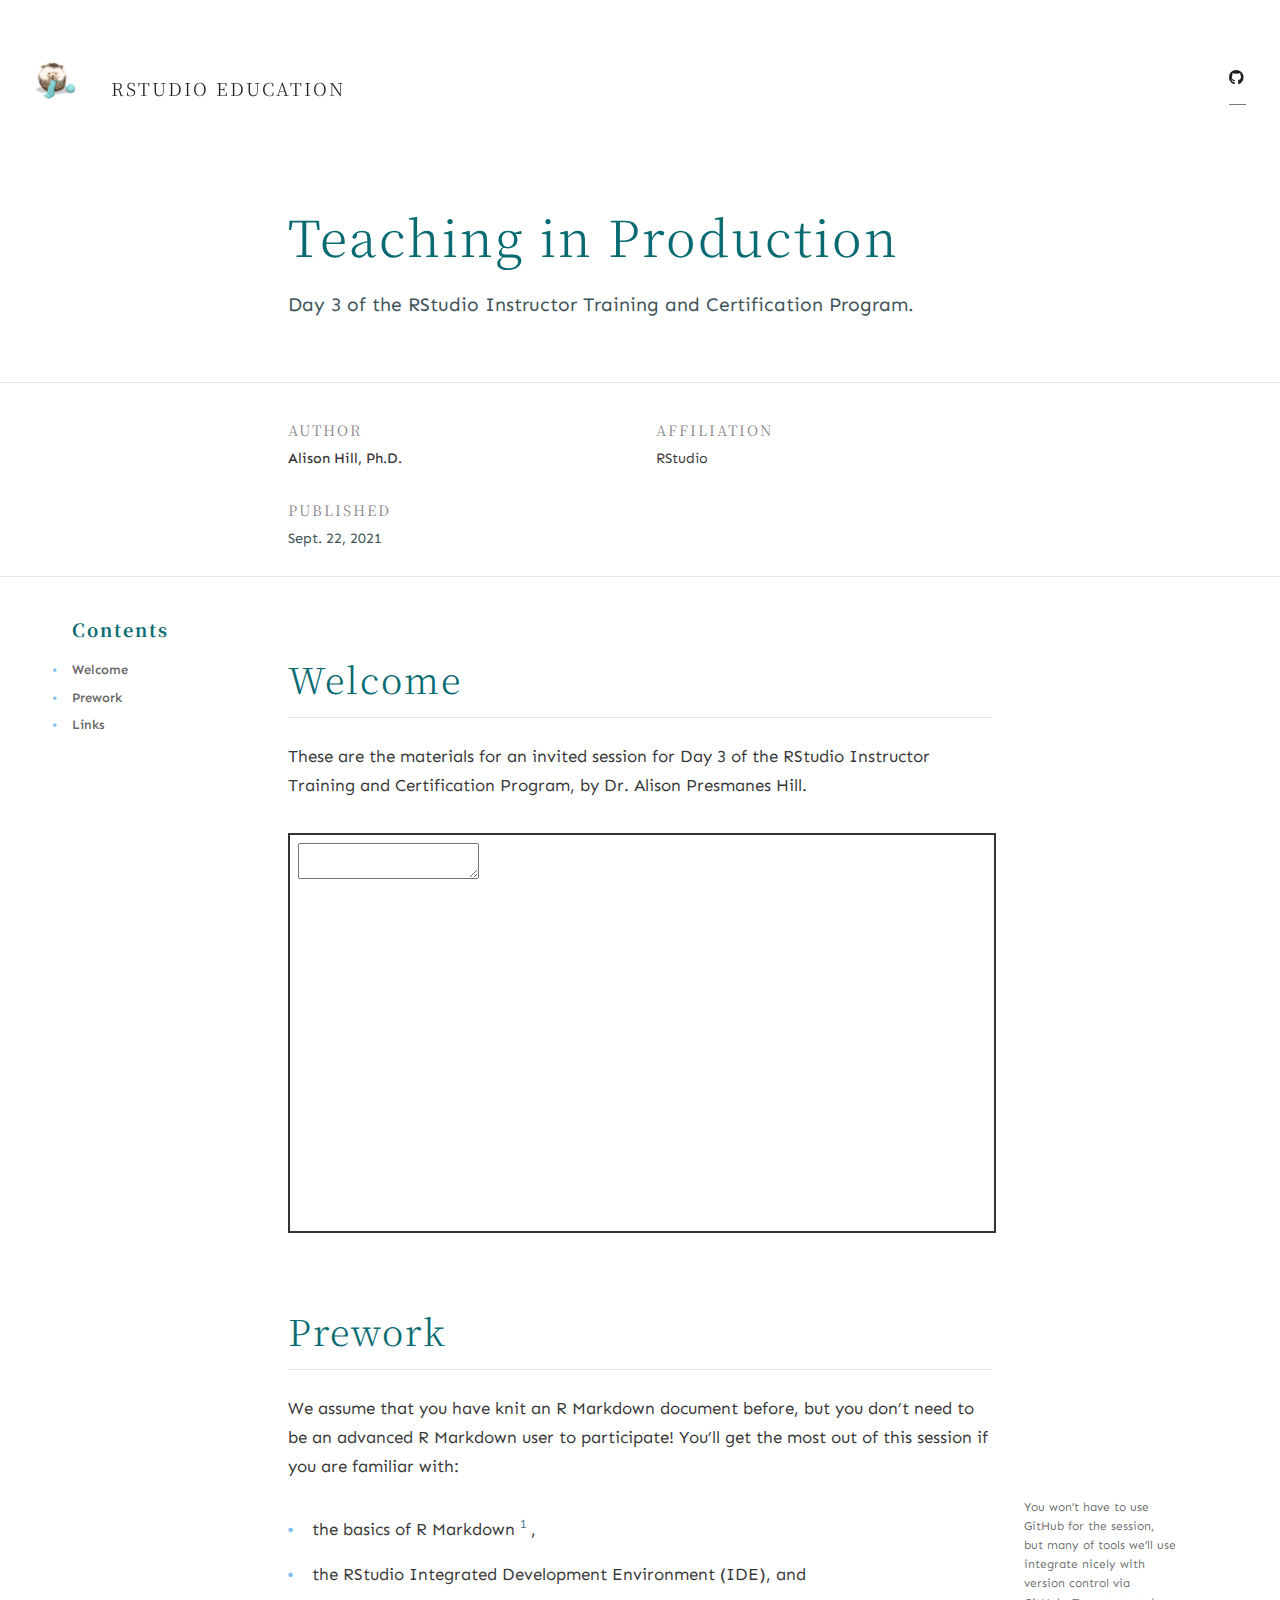
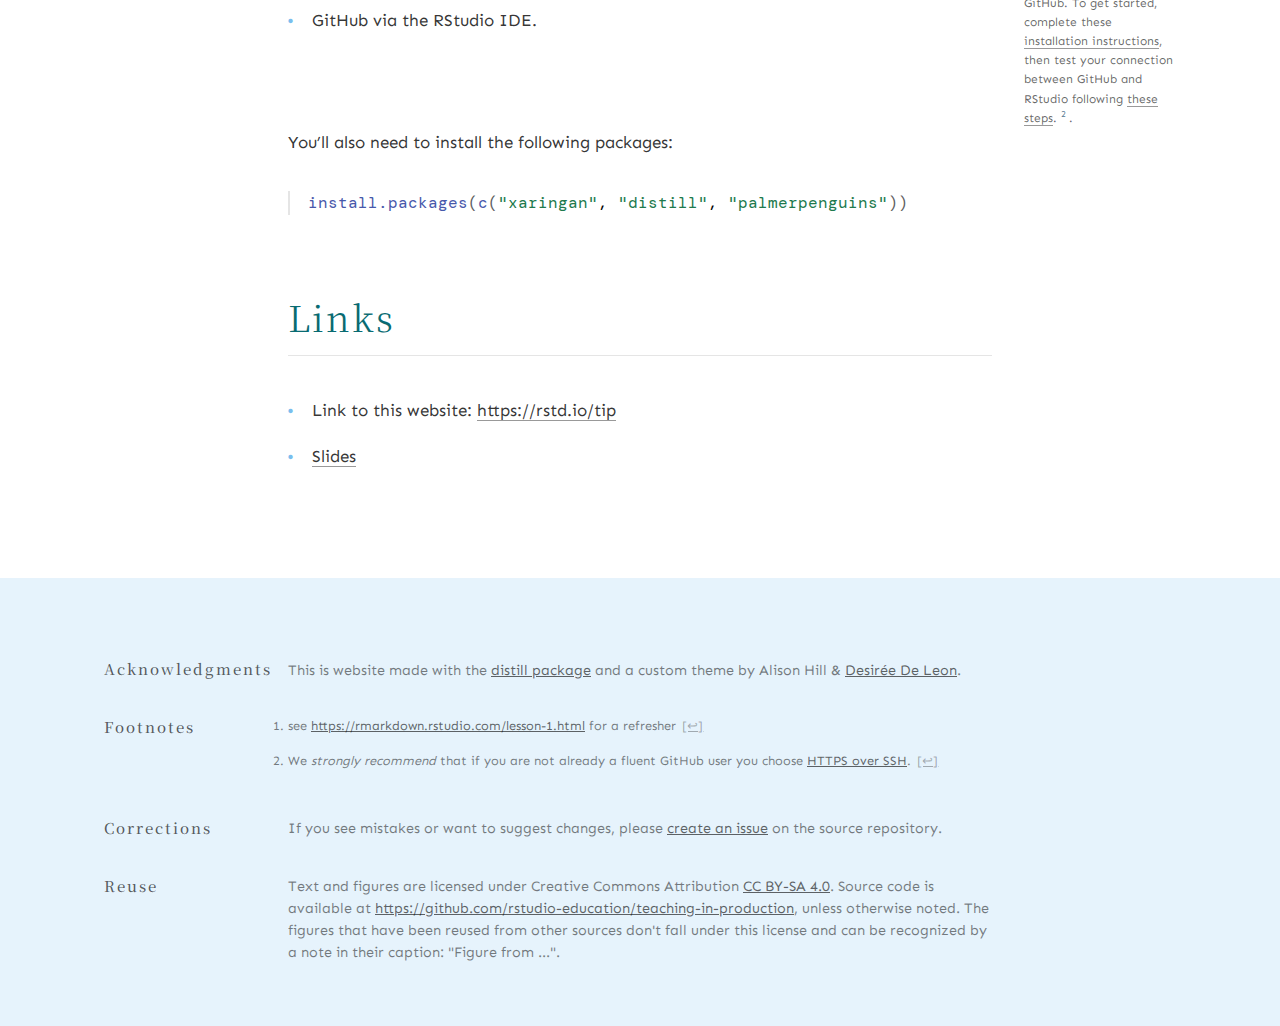
<file: docs/index.html>
<!DOCTYPE html>

<html xmlns="http://www.w3.org/1999/xhtml" lang="" xml:lang="">

<head>
  <meta charset="utf-8"/>
  <meta name="viewport" content="width=device-width, initial-scale=1"/>
  <meta http-equiv="X-UA-Compatible" content="IE=Edge,chrome=1"/>
  <meta name="generator" content="distill" />

  <style type="text/css">
  /* Hide doc at startup (prevent jankiness while JS renders/transforms) */
  body {
    visibility: hidden;
  }
  </style>

 <!--radix_placeholder_import_source-->
 <!--/radix_placeholder_import_source-->

<style type="text/css">code{white-space: pre;}</style>
<style type="text/css" data-origin="pandoc">
pre > code.sourceCode { white-space: pre; position: relative; }
pre > code.sourceCode > span { display: inline-block; line-height: 1.25; }
pre > code.sourceCode > span:empty { height: 1.2em; }
.sourceCode { overflow: visible; }
code.sourceCode > span { color: inherit; text-decoration: inherit; }
div.sourceCode { margin: 1em 0; }
pre.sourceCode { margin: 0; }
@media screen {
div.sourceCode { overflow: auto; }
}
@media print {
pre > code.sourceCode { white-space: pre-wrap; }
pre > code.sourceCode > span { text-indent: -5em; padding-left: 5em; }
}
pre.numberSource code
  { counter-reset: source-line 0; }
pre.numberSource code > span
  { position: relative; left: -4em; counter-increment: source-line; }
pre.numberSource code > span > a:first-child::before
  { content: counter(source-line);
    position: relative; left: -1em; text-align: right; vertical-align: baseline;
    border: none; display: inline-block;
    -webkit-touch-callout: none; -webkit-user-select: none;
    -khtml-user-select: none; -moz-user-select: none;
    -ms-user-select: none; user-select: none;
    padding: 0 4px; width: 4em;
    color: #aaaaaa;
  }
pre.numberSource { margin-left: 3em; border-left: 1px solid #aaaaaa;  padding-left: 4px; }
div.sourceCode
  {   }
@media screen {
pre > code.sourceCode > span > a:first-child::before { text-decoration: underline; }
}
code span.al { color: #ad0000; } /* Alert */
code span.an { color: #5e5e5e; } /* Annotation */
code span.at { } /* Attribute */
code span.bn { color: #ad0000; } /* BaseN */
code span.bu { } /* BuiltIn */
code span.cf { color: #007ba5; } /* ControlFlow */
code span.ch { color: #20794d; } /* Char */
code span.cn { color: #8f5902; } /* Constant */
code span.co { color: #5e5e5e; } /* Comment */
code span.cv { color: #5e5e5e; font-style: italic; } /* CommentVar */
code span.do { color: #5e5e5e; font-style: italic; } /* Documentation */
code span.dt { color: #ad0000; } /* DataType */
code span.dv { color: #ad0000; } /* DecVal */
code span.er { color: #ad0000; } /* Error */
code span.ex { } /* Extension */
code span.fl { color: #ad0000; } /* Float */
code span.fu { color: #4758ab; } /* Function */
code span.im { } /* Import */
code span.in { color: #5e5e5e; } /* Information */
code span.kw { color: #007ba5; } /* Keyword */
code span.op { color: #5e5e5e; } /* Operator */
code span.ot { color: #007ba5; } /* Other */
code span.pp { color: #ad0000; } /* Preprocessor */
code span.sc { color: #5e5e5e; } /* SpecialChar */
code span.ss { color: #20794d; } /* SpecialString */
code span.st { color: #20794d; } /* String */
code span.va { color: #111111; } /* Variable */
code span.vs { color: #20794d; } /* VerbatimString */
code span.wa { color: #5e5e5e; font-style: italic; } /* Warning */
</style>


  <!--radix_placeholder_meta_tags-->
  <title>RStudio Education: Teaching in Production</title>

  <meta property="description" itemprop="description" content="Day 3 of the RStudio Instructor Training and Certification Program."/>

  <link rel="license" href="https://creativecommons.org/licenses/by-sa/4.0/"/>
  <link rel="icon" type="image/vnd.microsoft.icon" href="images/favicon.ico"/>

  <!--  https://schema.org/Article -->
  <meta property="article:published" itemprop="datePublished" content="2021-09-22"/>
  <meta property="article:created" itemprop="dateCreated" content="2021-09-22"/>
  <meta name="article:author" content="Alison Hill, Ph.D."/>

  <!--  https://developers.facebook.com/docs/sharing/webmasters#markup -->
  <meta property="og:title" content="RStudio Education: Teaching in Production"/>
  <meta property="og:type" content="article"/>
  <meta property="og:description" content="Day 3 of the RStudio Instructor Training and Certification Program."/>
  <meta property="og:locale" content="en_US"/>
  <meta property="og:site_name" content="RStudio Education"/>

  <!--  https://dev.twitter.com/cards/types/summary -->
  <meta property="twitter:card" content="summary"/>
  <meta property="twitter:title" content="RStudio Education: Teaching in Production"/>
  <meta property="twitter:description" content="Day 3 of the RStudio Instructor Training and Certification Program."/>

  <!--/radix_placeholder_meta_tags-->
  <!--radix_placeholder_rmarkdown_metadata-->

  <script type="text/json" id="radix-rmarkdown-metadata">
  {"type":"list","attributes":{"names":{"type":"character","attributes":{},"value":["title","author","date","description","site"]}},"value":[{"type":"character","attributes":{},"value":["Teaching in Production"]},{"type":"list","attributes":{},"value":[{"type":"list","attributes":{"names":{"type":"character","attributes":{},"value":["name","url","affiliation","affiliation_url"]}},"value":[{"type":"character","attributes":{},"value":["Alison Hill, Ph.D."]},{"type":"character","attributes":{},"value":["https://alison.rbind.io"]},{"type":"character","attributes":{},"value":["RStudio"]},{"type":"character","attributes":{},"value":["https://rstudio.com"]}]}]},{"type":"character","attributes":{},"value":["2021-09-22"]},{"type":"character","attributes":{},"value":["Day 3 of the RStudio Instructor Training and Certification Program.\n"]},{"type":"character","attributes":{},"value":["distill::distill_website"]}]}
  </script>
  <!--/radix_placeholder_rmarkdown_metadata-->
  <!--radix_placeholder_navigation_in_header-->
  <meta name="distill:offset" content=""/>

  <script type="application/javascript">

    window.headroom_prevent_pin = false;

    window.document.addEventListener("DOMContentLoaded", function (event) {

      // initialize headroom for banner
      var header = $('header').get(0);
      var headerHeight = header.offsetHeight;
      var headroom = new Headroom(header, {
        tolerance: 5,
        onPin : function() {
          if (window.headroom_prevent_pin) {
            window.headroom_prevent_pin = false;
            headroom.unpin();
          }
        }
      });
      headroom.init();
      if(window.location.hash)
        headroom.unpin();
      $(header).addClass('headroom--transition');

      // offset scroll location for banner on hash change
      // (see: https://github.com/WickyNilliams/headroom.js/issues/38)
      window.addEventListener("hashchange", function(event) {
        window.scrollTo(0, window.pageYOffset - (headerHeight + 25));
      });

      // responsive menu
      $('.distill-site-header').each(function(i, val) {
        var topnav = $(this);
        var toggle = topnav.find('.nav-toggle');
        toggle.on('click', function() {
          topnav.toggleClass('responsive');
        });
      });

      // nav dropdowns
      $('.nav-dropbtn').click(function(e) {
        $(this).next('.nav-dropdown-content').toggleClass('nav-dropdown-active');
        $(this).parent().siblings('.nav-dropdown')
           .children('.nav-dropdown-content').removeClass('nav-dropdown-active');
      });
      $("body").click(function(e){
        $('.nav-dropdown-content').removeClass('nav-dropdown-active');
      });
      $(".nav-dropdown").click(function(e){
        e.stopPropagation();
      });
    });
  </script>

  <style type="text/css">

  /* Theme (user-documented overrideables for nav appearance) */

  .distill-site-nav {
    color: rgba(255, 255, 255, 0.8);
    background-color: #0F2E3D;
    font-size: 15px;
    font-weight: 300;
  }

  .distill-site-nav a {
    color: inherit;
    text-decoration: none;
  }

  .distill-site-nav a:hover {
    color: white;
  }

  @media print {
    .distill-site-nav {
      display: none;
    }
  }

  .distill-site-header {

  }

  .distill-site-footer {

  }


  /* Site Header */

  .distill-site-header {
    width: 100%;
    box-sizing: border-box;
    z-index: 3;
  }

  .distill-site-header .nav-left {
    display: inline-block;
    margin-left: 8px;
  }

  @media screen and (max-width: 768px) {
    .distill-site-header .nav-left {
      margin-left: 0;
    }
  }


  .distill-site-header .nav-right {
    float: right;
    margin-right: 8px;
  }

  .distill-site-header a,
  .distill-site-header .title {
    display: inline-block;
    text-align: center;
    padding: 14px 10px 14px 10px;
  }

  .distill-site-header .title {
    font-size: 18px;
    min-width: 150px;
  }

  .distill-site-header .logo {
    padding: 0;
  }

  .distill-site-header .logo img {
    display: none;
    max-height: 20px;
    width: auto;
    margin-bottom: -4px;
  }

  .distill-site-header .nav-image img {
    max-height: 18px;
    width: auto;
    display: inline-block;
    margin-bottom: -3px;
  }



  @media screen and (min-width: 1000px) {
    .distill-site-header .logo img {
      display: inline-block;
    }
    .distill-site-header .nav-left {
      margin-left: 20px;
    }
    .distill-site-header .nav-right {
      margin-right: 20px;
    }
    .distill-site-header .title {
      padding-left: 12px;
    }
  }


  .distill-site-header .nav-toggle {
    display: none;
  }

  .nav-dropdown {
    display: inline-block;
    position: relative;
  }

  .nav-dropdown .nav-dropbtn {
    border: none;
    outline: none;
    color: rgba(255, 255, 255, 0.8);
    padding: 16px 10px;
    background-color: transparent;
    font-family: inherit;
    font-size: inherit;
    font-weight: inherit;
    margin: 0;
    margin-top: 1px;
    z-index: 2;
  }

  .nav-dropdown-content {
    display: none;
    position: absolute;
    background-color: white;
    min-width: 200px;
    border: 1px solid rgba(0,0,0,0.15);
    border-radius: 4px;
    box-shadow: 0px 8px 16px 0px rgba(0,0,0,0.1);
    z-index: 1;
    margin-top: 2px;
    white-space: nowrap;
    padding-top: 4px;
    padding-bottom: 4px;
  }

  .nav-dropdown-content hr {
    margin-top: 4px;
    margin-bottom: 4px;
    border: none;
    border-bottom: 1px solid rgba(0, 0, 0, 0.1);
  }

  .nav-dropdown-active {
    display: block;
  }

  .nav-dropdown-content a, .nav-dropdown-content .nav-dropdown-header {
    color: black;
    padding: 6px 24px;
    text-decoration: none;
    display: block;
    text-align: left;
  }

  .nav-dropdown-content .nav-dropdown-header {
    display: block;
    padding: 5px 24px;
    padding-bottom: 0;
    text-transform: uppercase;
    font-size: 14px;
    color: #999999;
    white-space: nowrap;
  }

  .nav-dropdown:hover .nav-dropbtn {
    color: white;
  }

  .nav-dropdown-content a:hover {
    background-color: #ddd;
    color: black;
  }

  .nav-right .nav-dropdown-content {
    margin-left: -45%;
    right: 0;
  }

  @media screen and (max-width: 768px) {
    .distill-site-header a, .distill-site-header .nav-dropdown  {display: none;}
    .distill-site-header a.nav-toggle {
      float: right;
      display: block;
    }
    .distill-site-header .title {
      margin-left: 0;
    }
    .distill-site-header .nav-right {
      margin-right: 0;
    }
    .distill-site-header {
      overflow: hidden;
    }
    .nav-right .nav-dropdown-content {
      margin-left: 0;
    }
  }


  @media screen and (max-width: 768px) {
    .distill-site-header.responsive {position: relative; min-height: 500px; }
    .distill-site-header.responsive a.nav-toggle {
      position: absolute;
      right: 0;
      top: 0;
    }
    .distill-site-header.responsive a,
    .distill-site-header.responsive .nav-dropdown {
      display: block;
      text-align: left;
    }
    .distill-site-header.responsive .nav-left,
    .distill-site-header.responsive .nav-right {
      width: 100%;
    }
    .distill-site-header.responsive .nav-dropdown {float: none;}
    .distill-site-header.responsive .nav-dropdown-content {position: relative;}
    .distill-site-header.responsive .nav-dropdown .nav-dropbtn {
      display: block;
      width: 100%;
      text-align: left;
    }
  }

  /* Site Footer */

  .distill-site-footer {
    width: 100%;
    overflow: hidden;
    box-sizing: border-box;
    z-index: 3;
    margin-top: 30px;
    padding-top: 30px;
    padding-bottom: 30px;
    text-align: center;
  }

  /* Headroom */

  d-title {
    padding-top: 6rem;
  }

  @media print {
    d-title {
      padding-top: 4rem;
    }
  }

  .headroom {
    z-index: 1000;
    position: fixed;
    top: 0;
    left: 0;
    right: 0;
  }

  .headroom--transition {
    transition: all .4s ease-in-out;
  }

  .headroom--unpinned {
    top: -100px;
  }

  .headroom--pinned {
    top: 0;
  }

  /* adjust viewport for navbar height */
  /* helps vertically center bootstrap (non-distill) content */
  .min-vh-100 {
    min-height: calc(100vh - 100px) !important;
  }

  </style>

  <script src="site_libs/jquery-3.6.0/jquery-3.6.0.min.js"></script>
  <link href="site_libs/font-awesome-5.1.0/css/all.css" rel="stylesheet"/>
  <link href="site_libs/font-awesome-5.1.0/css/v4-shims.css" rel="stylesheet"/>
  <script src="site_libs/headroom-0.9.4/headroom.min.js"></script>
  <script src="site_libs/autocomplete-0.37.1/autocomplete.min.js"></script>
  <script src="site_libs/fuse-6.4.1/fuse.min.js"></script>

  <script type="application/javascript">

  function getMeta(metaName) {
    var metas = document.getElementsByTagName('meta');
    for (let i = 0; i < metas.length; i++) {
      if (metas[i].getAttribute('name') === metaName) {
        return metas[i].getAttribute('content');
      }
    }
    return '';
  }

  function offsetURL(url) {
    var offset = getMeta('distill:offset');
    return offset ? offset + '/' + url : url;
  }

  function createFuseIndex() {

    // create fuse index
    var options = {
      keys: [
        { name: 'title', weight: 20 },
        { name: 'categories', weight: 15 },
        { name: 'description', weight: 10 },
        { name: 'contents', weight: 5 },
      ],
      ignoreLocation: true,
      threshold: 0
    };
    var fuse = new window.Fuse([], options);

    // fetch the main search.json
    return fetch(offsetURL('search.json'))
      .then(function(response) {
        if (response.status == 200) {
          return response.json().then(function(json) {
            // index main articles
            json.articles.forEach(function(article) {
              fuse.add(article);
            });
            // download collections and index their articles
            return Promise.all(json.collections.map(function(collection) {
              return fetch(offsetURL(collection)).then(function(response) {
                if (response.status === 200) {
                  return response.json().then(function(articles) {
                    articles.forEach(function(article) {
                      fuse.add(article);
                    });
                  })
                } else {
                  return Promise.reject(
                    new Error('Unexpected status from search index request: ' +
                              response.status)
                  );
                }
              });
            })).then(function() {
              return fuse;
            });
          });

        } else {
          return Promise.reject(
            new Error('Unexpected status from search index request: ' +
                        response.status)
          );
        }
      });
  }

  window.document.addEventListener("DOMContentLoaded", function (event) {

    // get search element (bail if we don't have one)
    var searchEl = window.document.getElementById('distill-search');
    if (!searchEl)
      return;

    createFuseIndex()
      .then(function(fuse) {

        // make search box visible
        searchEl.classList.remove('hidden');

        // initialize autocomplete
        var options = {
          autoselect: true,
          hint: false,
          minLength: 2,
        };
        window.autocomplete(searchEl, options, [{
          source: function(query, callback) {
            const searchOptions = {
              isCaseSensitive: false,
              shouldSort: true,
              minMatchCharLength: 2,
              limit: 10,
            };
            var results = fuse.search(query, searchOptions);
            callback(results
              .map(function(result) { return result.item; })
            );
          },
          templates: {
            suggestion: function(suggestion) {
              var img = suggestion.preview && Object.keys(suggestion.preview).length > 0
                ? `<img src="${offsetURL(suggestion.preview)}"</img>`
                : '';
              var html = `
                <div class="search-item">
                  <h3>${suggestion.title}</h3>
                  <div class="search-item-description">
                    ${suggestion.description || ''}
                  </div>
                  <div class="search-item-preview">
                    ${img}
                  </div>
                </div>
              `;
              return html;
            }
          }
        }]).on('autocomplete:selected', function(event, suggestion) {
          window.location.href = offsetURL(suggestion.path);
        });
        // remove inline display style on autocompleter (we want to
        // manage responsive display via css)
        $('.algolia-autocomplete').css("display", "");
      })
      .catch(function(error) {
        console.log(error);
      });

  });

  </script>

  <style type="text/css">

  .nav-search {
    font-size: x-small;
  }

  /* Algolioa Autocomplete */

  .algolia-autocomplete {
    display: inline-block;
    margin-left: 10px;
    vertical-align: sub;
    background-color: white;
    color: black;
    padding: 6px;
    padding-top: 8px;
    padding-bottom: 0;
    border-radius: 6px;
    border: 1px #0F2E3D solid;
    width: 180px;
  }


  @media screen and (max-width: 768px) {
    .distill-site-nav .algolia-autocomplete {
      display: none;
      visibility: hidden;
    }
    .distill-site-nav.responsive .algolia-autocomplete {
      display: inline-block;
      visibility: visible;
    }
    .distill-site-nav.responsive .algolia-autocomplete .aa-dropdown-menu {
      margin-left: 0;
      width: 400px;
      max-height: 400px;
    }
  }

  .algolia-autocomplete .aa-input, .algolia-autocomplete .aa-hint {
    width: 90%;
    outline: none;
    border: none;
  }

  .algolia-autocomplete .aa-hint {
    color: #999;
  }
  .algolia-autocomplete .aa-dropdown-menu {
    width: 550px;
    max-height: 70vh;
    overflow-x: visible;
    overflow-y: scroll;
    padding: 5px;
    margin-top: 3px;
    margin-left: -150px;
    background-color: #fff;
    border-radius: 5px;
    border: 1px solid #999;
    border-top: none;
  }

  .algolia-autocomplete .aa-dropdown-menu .aa-suggestion {
    cursor: pointer;
    padding: 5px 4px;
    border-bottom: 1px solid #eee;
  }

  .algolia-autocomplete .aa-dropdown-menu .aa-suggestion:last-of-type {
    border-bottom: none;
    margin-bottom: 2px;
  }

  .algolia-autocomplete .aa-dropdown-menu .aa-suggestion .search-item {
    overflow: hidden;
    font-size: 0.8em;
    line-height: 1.4em;
  }

  .algolia-autocomplete .aa-dropdown-menu .aa-suggestion .search-item h3 {
    font-size: 1rem;
    margin-block-start: 0;
    margin-block-end: 5px;
  }

  .algolia-autocomplete .aa-dropdown-menu .aa-suggestion .search-item-description {
    display: inline-block;
    overflow: hidden;
    height: 2.8em;
    width: 80%;
    margin-right: 4%;
  }

  .algolia-autocomplete .aa-dropdown-menu .aa-suggestion .search-item-preview {
    display: inline-block;
    width: 15%;
  }

  .algolia-autocomplete .aa-dropdown-menu .aa-suggestion .search-item-preview img {
    height: 3em;
    width: auto;
    display: none;
  }

  .algolia-autocomplete .aa-dropdown-menu .aa-suggestion .search-item-preview img[src] {
    display: initial;
  }

  .algolia-autocomplete .aa-dropdown-menu .aa-suggestion.aa-cursor {
    background-color: #eee;
  }
  .algolia-autocomplete .aa-dropdown-menu .aa-suggestion em {
    font-weight: bold;
    font-style: normal;
  }

  </style>


  <!--/radix_placeholder_navigation_in_header-->
  <!--radix_placeholder_distill-->

  <style type="text/css">

  body {
    background-color: white;
  }

  .pandoc-table {
    width: 100%;
  }

  .pandoc-table>caption {
    margin-bottom: 10px;
  }

  .pandoc-table th:not([align]) {
    text-align: left;
  }

  .pagedtable-footer {
    font-size: 15px;
  }

  d-byline .byline {
    grid-template-columns: 2fr 2fr;
  }

  d-byline .byline h3 {
    margin-block-start: 1.5em;
  }

  d-byline .byline .authors-affiliations h3 {
    margin-block-start: 0.5em;
  }

  .authors-affiliations .orcid-id {
    width: 16px;
    height:16px;
    margin-left: 4px;
    margin-right: 4px;
    vertical-align: middle;
    padding-bottom: 2px;
  }

  d-title .dt-tags {
    margin-top: 1em;
    grid-column: text;
  }

  .dt-tags .dt-tag {
    text-decoration: none;
    display: inline-block;
    color: rgba(0,0,0,0.6);
    padding: 0em 0.4em;
    margin-right: 0.5em;
    margin-bottom: 0.4em;
    font-size: 70%;
    border: 1px solid rgba(0,0,0,0.2);
    border-radius: 3px;
    text-transform: uppercase;
    font-weight: 500;
  }

  d-article table.gt_table td,
  d-article table.gt_table th {
    border-bottom: none;
  }

  .html-widget {
    margin-bottom: 2.0em;
  }

  .l-screen-inset {
    padding-right: 16px;
  }

  .l-screen .caption {
    margin-left: 10px;
  }

  .shaded {
    background: rgb(247, 247, 247);
    padding-top: 20px;
    padding-bottom: 20px;
    border-top: 1px solid rgba(0, 0, 0, 0.1);
    border-bottom: 1px solid rgba(0, 0, 0, 0.1);
  }

  .shaded .html-widget {
    margin-bottom: 0;
    border: 1px solid rgba(0, 0, 0, 0.1);
  }

  .shaded .shaded-content {
    background: white;
  }

  .text-output {
    margin-top: 0;
    line-height: 1.5em;
  }

  .hidden {
    display: none !important;
  }

  d-article {
    padding-top: 2.5rem;
    padding-bottom: 30px;
  }

  d-appendix {
    padding-top: 30px;
  }

  d-article>p>img {
    width: 100%;
  }

  d-article h2 {
    margin: 1rem 0 1.5rem 0;
  }

  d-article h3 {
    margin-top: 1.5rem;
  }

  d-article iframe {
    border: 1px solid rgba(0, 0, 0, 0.1);
    margin-bottom: 2.0em;
    width: 100%;
  }

  /* Tweak code blocks */

  d-article div.sourceCode code,
  d-article pre code {
    font-family: Consolas, Monaco, 'Andale Mono', 'Ubuntu Mono', monospace;
  }

  d-article pre,
  d-article div.sourceCode,
  d-article div.sourceCode pre {
    overflow: auto;
  }

  d-article div.sourceCode {
    background-color: white;
  }

  d-article div.sourceCode pre {
    padding-left: 10px;
    font-size: 12px;
    border-left: 2px solid rgba(0,0,0,0.1);
  }

  d-article pre {
    font-size: 12px;
    color: black;
    background: none;
    margin-top: 0;
    text-align: left;
    white-space: pre;
    word-spacing: normal;
    word-break: normal;
    word-wrap: normal;
    line-height: 1.5;

    -moz-tab-size: 4;
    -o-tab-size: 4;
    tab-size: 4;

    -webkit-hyphens: none;
    -moz-hyphens: none;
    -ms-hyphens: none;
    hyphens: none;
  }

  d-article pre a {
    border-bottom: none;
  }

  d-article pre a:hover {
    border-bottom: none;
    text-decoration: underline;
  }

  d-article details {
    grid-column: text;
    margin-bottom: 0.8em;
  }

  @media(min-width: 768px) {

  d-article pre,
  d-article div.sourceCode,
  d-article div.sourceCode pre {
    overflow: visible !important;
  }

  d-article div.sourceCode pre {
    padding-left: 18px;
    font-size: 14px;
  }

  d-article pre {
    font-size: 14px;
  }

  }

  figure img.external {
    background: white;
    border: 1px solid rgba(0, 0, 0, 0.1);
    box-shadow: 0 1px 8px rgba(0, 0, 0, 0.1);
    padding: 18px;
    box-sizing: border-box;
  }

  /* CSS for d-contents */

  .d-contents {
    grid-column: text;
    color: rgba(0,0,0,0.8);
    font-size: 0.9em;
    padding-bottom: 1em;
    margin-bottom: 1em;
    padding-bottom: 0.5em;
    margin-bottom: 1em;
    padding-left: 0.25em;
    justify-self: start;
  }

  @media(min-width: 1000px) {
    .d-contents.d-contents-float {
      height: 0;
      grid-column-start: 1;
      grid-column-end: 4;
      justify-self: center;
      padding-right: 3em;
      padding-left: 2em;
    }
  }

  .d-contents nav h3 {
    font-size: 18px;
    margin-top: 0;
    margin-bottom: 1em;
  }

  .d-contents li {
    list-style-type: none
  }

  .d-contents nav > ul {
    padding-left: 0;
  }

  .d-contents ul {
    padding-left: 1em
  }

  .d-contents nav ul li {
    margin-top: 0.6em;
    margin-bottom: 0.2em;
  }

  .d-contents nav a {
    font-size: 13px;
    border-bottom: none;
    text-decoration: none
    color: rgba(0, 0, 0, 0.8);
  }

  .d-contents nav a:hover {
    text-decoration: underline solid rgba(0, 0, 0, 0.6)
  }

  .d-contents nav > ul > li > a {
    font-weight: 600;
  }

  .d-contents nav > ul > li > ul {
    font-weight: inherit;
  }

  .d-contents nav > ul > li > ul > li {
    margin-top: 0.2em;
  }


  .d-contents nav ul {
    margin-top: 0;
    margin-bottom: 0.25em;
  }

  .d-article-with-toc h2:nth-child(2) {
    margin-top: 0;
  }


  /* Figure */

  .figure {
    position: relative;
    margin-bottom: 2.5em;
    margin-top: 1.5em;
  }

  .figure img {
    width: 100%;
  }

  .figure .caption {
    color: rgba(0, 0, 0, 0.6);
    font-size: 12px;
    line-height: 1.5em;
  }

  .figure img.external {
    background: white;
    border: 1px solid rgba(0, 0, 0, 0.1);
    box-shadow: 0 1px 8px rgba(0, 0, 0, 0.1);
    padding: 18px;
    box-sizing: border-box;
  }

  .figure .caption a {
    color: rgba(0, 0, 0, 0.6);
  }

  .figure .caption b,
  .figure .caption strong, {
    font-weight: 600;
    color: rgba(0, 0, 0, 1.0);
  }

  /* Citations */

  d-article .citation {
    color: inherit;
    cursor: inherit;
  }

  div.hanging-indent{
    margin-left: 1em; text-indent: -1em;
  }

  /* Citation hover box */

  .tippy-box[data-theme~=light-border] {
    background-color: rgba(250, 250, 250, 0.95);
  }

  .tippy-content > p {
    margin-bottom: 0;
    padding: 2px;
  }


  /* Tweak 1000px media break to show more text */

  @media(min-width: 1000px) {
    .base-grid,
    distill-header,
    d-title,
    d-abstract,
    d-article,
    d-appendix,
    distill-appendix,
    d-byline,
    d-footnote-list,
    d-citation-list,
    distill-footer {
      grid-template-columns: [screen-start] 1fr [page-start kicker-start] 80px [middle-start] 50px [text-start kicker-end] 65px 65px 65px 65px 65px 65px 65px 65px [text-end gutter-start] 65px [middle-end] 65px [page-end gutter-end] 1fr [screen-end];
      grid-column-gap: 16px;
    }

    .grid {
      grid-column-gap: 16px;
    }

    d-article {
      font-size: 1.06rem;
      line-height: 1.7em;
    }
    figure .caption, .figure .caption, figure figcaption {
      font-size: 13px;
    }
  }

  @media(min-width: 1180px) {
    .base-grid,
    distill-header,
    d-title,
    d-abstract,
    d-article,
    d-appendix,
    distill-appendix,
    d-byline,
    d-footnote-list,
    d-citation-list,
    distill-footer {
      grid-template-columns: [screen-start] 1fr [page-start kicker-start] 60px [middle-start] 60px [text-start kicker-end] 60px 60px 60px 60px 60px 60px 60px 60px [text-end gutter-start] 60px [middle-end] 60px [page-end gutter-end] 1fr [screen-end];
      grid-column-gap: 32px;
    }

    .grid {
      grid-column-gap: 32px;
    }
  }


  /* Get the citation styles for the appendix (not auto-injected on render since
     we do our own rendering of the citation appendix) */

  d-appendix .citation-appendix,
  .d-appendix .citation-appendix {
    font-size: 11px;
    line-height: 15px;
    border-left: 1px solid rgba(0, 0, 0, 0.1);
    padding-left: 18px;
    border: 1px solid rgba(0,0,0,0.1);
    background: rgba(0, 0, 0, 0.02);
    padding: 10px 18px;
    border-radius: 3px;
    color: rgba(150, 150, 150, 1);
    overflow: hidden;
    margin-top: -12px;
    white-space: pre-wrap;
    word-wrap: break-word;
  }

  /* Include appendix styles here so they can be overridden */

  d-appendix {
    contain: layout style;
    font-size: 0.8em;
    line-height: 1.7em;
    margin-top: 60px;
    margin-bottom: 0;
    border-top: 1px solid rgba(0, 0, 0, 0.1);
    color: rgba(0,0,0,0.5);
    padding-top: 60px;
    padding-bottom: 48px;
  }

  d-appendix h3 {
    grid-column: page-start / text-start;
    font-size: 15px;
    font-weight: 500;
    margin-top: 1em;
    margin-bottom: 0;
    color: rgba(0,0,0,0.65);
  }

  d-appendix h3 + * {
    margin-top: 1em;
  }

  d-appendix ol {
    padding: 0 0 0 15px;
  }

  @media (min-width: 768px) {
    d-appendix ol {
      padding: 0 0 0 30px;
      margin-left: -30px;
    }
  }

  d-appendix li {
    margin-bottom: 1em;
  }

  d-appendix a {
    color: rgba(0, 0, 0, 0.6);
  }

  d-appendix > * {
    grid-column: text;
  }

  d-appendix > d-footnote-list,
  d-appendix > d-citation-list,
  d-appendix > distill-appendix {
    grid-column: screen;
  }

  /* Include footnote styles here so they can be overridden */

  d-footnote-list {
    contain: layout style;
  }

  d-footnote-list > * {
    grid-column: text;
  }

  d-footnote-list a.footnote-backlink {
    color: rgba(0,0,0,0.3);
    padding-left: 0.5em;
  }



  /* Anchor.js */

  .anchorjs-link {
    /*transition: all .25s linear; */
    text-decoration: none;
    border-bottom: none;
  }
  *:hover > .anchorjs-link {
    margin-left: -1.125em !important;
    text-decoration: none;
    border-bottom: none;
  }

  /* Social footer */

  .social_footer {
    margin-top: 30px;
    margin-bottom: 0;
    color: rgba(0,0,0,0.67);
  }

  .disqus-comments {
    margin-right: 30px;
  }

  .disqus-comment-count {
    border-bottom: 1px solid rgba(0, 0, 0, 0.4);
    cursor: pointer;
  }

  #disqus_thread {
    margin-top: 30px;
  }

  .article-sharing a {
    border-bottom: none;
    margin-right: 8px;
  }

  .article-sharing a:hover {
    border-bottom: none;
  }

  .sidebar-section.subscribe {
    font-size: 12px;
    line-height: 1.6em;
  }

  .subscribe p {
    margin-bottom: 0.5em;
  }


  .article-footer .subscribe {
    font-size: 15px;
    margin-top: 45px;
  }


  .sidebar-section.custom {
    font-size: 12px;
    line-height: 1.6em;
  }

  .custom p {
    margin-bottom: 0.5em;
  }

  /* Styles for listing layout (hide title) */
  .layout-listing d-title, .layout-listing .d-title {
    display: none;
  }

  /* Styles for posts lists (not auto-injected) */


  .posts-with-sidebar {
    padding-left: 45px;
    padding-right: 45px;
  }

  .posts-list .description h2,
  .posts-list .description p {
    font-family: -apple-system, BlinkMacSystemFont, "Segoe UI", Roboto, Oxygen, Ubuntu, Cantarell, "Fira Sans", "Droid Sans", "Helvetica Neue", Arial, sans-serif;
  }

  .posts-list .description h2 {
    font-weight: 700;
    border-bottom: none;
    padding-bottom: 0;
  }

  .posts-list h2.post-tag {
    border-bottom: 1px solid rgba(0, 0, 0, 0.2);
    padding-bottom: 12px;
  }
  .posts-list {
    margin-top: 60px;
    margin-bottom: 24px;
  }

  .posts-list .post-preview {
    text-decoration: none;
    overflow: hidden;
    display: block;
    border-bottom: 1px solid rgba(0, 0, 0, 0.1);
    padding: 24px 0;
  }

  .post-preview-last {
    border-bottom: none !important;
  }

  .posts-list .posts-list-caption {
    grid-column: screen;
    font-weight: 400;
  }

  .posts-list .post-preview h2 {
    margin: 0 0 6px 0;
    line-height: 1.2em;
    font-style: normal;
    font-size: 24px;
  }

  .posts-list .post-preview p {
    margin: 0 0 12px 0;
    line-height: 1.4em;
    font-size: 16px;
  }

  .posts-list .post-preview .thumbnail {
    box-sizing: border-box;
    margin-bottom: 24px;
    position: relative;
    max-width: 500px;
  }
  .posts-list .post-preview img {
    width: 100%;
    display: block;
  }

  .posts-list .metadata {
    font-size: 12px;
    line-height: 1.4em;
    margin-bottom: 18px;
  }

  .posts-list .metadata > * {
    display: inline-block;
  }

  .posts-list .metadata .publishedDate {
    margin-right: 2em;
  }

  .posts-list .metadata .dt-authors {
    display: block;
    margin-top: 0.3em;
    margin-right: 2em;
  }

  .posts-list .dt-tags {
    display: block;
    line-height: 1em;
  }

  .posts-list .dt-tags .dt-tag {
    display: inline-block;
    color: rgba(0,0,0,0.6);
    padding: 0.3em 0.4em;
    margin-right: 0.2em;
    margin-bottom: 0.4em;
    font-size: 60%;
    border: 1px solid rgba(0,0,0,0.2);
    border-radius: 3px;
    text-transform: uppercase;
    font-weight: 500;
  }

  .posts-list img {
    opacity: 1;
  }

  .posts-list img[data-src] {
    opacity: 0;
  }

  .posts-more {
    clear: both;
  }


  .posts-sidebar {
    font-size: 16px;
  }

  .posts-sidebar h3 {
    font-size: 16px;
    margin-top: 0;
    margin-bottom: 0.5em;
    font-weight: 400;
    text-transform: uppercase;
  }

  .sidebar-section {
    margin-bottom: 30px;
  }

  .categories ul {
    list-style-type: none;
    margin: 0;
    padding: 0;
  }

  .categories li {
    color: rgba(0, 0, 0, 0.8);
    margin-bottom: 0;
  }

  .categories li>a {
    border-bottom: none;
  }

  .categories li>a:hover {
    border-bottom: 1px solid rgba(0, 0, 0, 0.4);
  }

  .categories .active {
    font-weight: 600;
  }

  .categories .category-count {
    color: rgba(0, 0, 0, 0.4);
  }


  @media(min-width: 768px) {
    .posts-list .post-preview h2 {
      font-size: 26px;
    }
    .posts-list .post-preview .thumbnail {
      float: right;
      width: 30%;
      margin-bottom: 0;
    }
    .posts-list .post-preview .description {
      float: left;
      width: 45%;
    }
    .posts-list .post-preview .metadata {
      float: left;
      width: 20%;
      margin-top: 8px;
    }
    .posts-list .post-preview p {
      margin: 0 0 12px 0;
      line-height: 1.5em;
      font-size: 16px;
    }
    .posts-with-sidebar .posts-list {
      float: left;
      width: 75%;
    }
    .posts-with-sidebar .posts-sidebar {
      float: right;
      width: 20%;
      margin-top: 60px;
      padding-top: 24px;
      padding-bottom: 24px;
    }
  }


  /* Improve display for browsers without grid (IE/Edge <= 15) */

  .downlevel {
    line-height: 1.6em;
    font-family: -apple-system, BlinkMacSystemFont, "Segoe UI", Roboto, Oxygen, Ubuntu, Cantarell, "Fira Sans", "Droid Sans", "Helvetica Neue", Arial, sans-serif;
    margin: 0;
  }

  .downlevel .d-title {
    padding-top: 6rem;
    padding-bottom: 1.5rem;
  }

  .downlevel .d-title h1 {
    font-size: 50px;
    font-weight: 700;
    line-height: 1.1em;
    margin: 0 0 0.5rem;
  }

  .downlevel .d-title p {
    font-weight: 300;
    font-size: 1.2rem;
    line-height: 1.55em;
    margin-top: 0;
  }

  .downlevel .d-byline {
    padding-top: 0.8em;
    padding-bottom: 0.8em;
    font-size: 0.8rem;
    line-height: 1.8em;
  }

  .downlevel .section-separator {
    border: none;
    border-top: 1px solid rgba(0, 0, 0, 0.1);
  }

  .downlevel .d-article {
    font-size: 1.06rem;
    line-height: 1.7em;
    padding-top: 1rem;
    padding-bottom: 2rem;
  }


  .downlevel .d-appendix {
    padding-left: 0;
    padding-right: 0;
    max-width: none;
    font-size: 0.8em;
    line-height: 1.7em;
    margin-bottom: 0;
    color: rgba(0,0,0,0.5);
    padding-top: 40px;
    padding-bottom: 48px;
  }

  .downlevel .footnotes ol {
    padding-left: 13px;
  }

  .downlevel .base-grid,
  .downlevel .distill-header,
  .downlevel .d-title,
  .downlevel .d-abstract,
  .downlevel .d-article,
  .downlevel .d-appendix,
  .downlevel .distill-appendix,
  .downlevel .d-byline,
  .downlevel .d-footnote-list,
  .downlevel .d-citation-list,
  .downlevel .distill-footer,
  .downlevel .appendix-bottom,
  .downlevel .posts-container {
    padding-left: 40px;
    padding-right: 40px;
  }

  @media(min-width: 768px) {
    .downlevel .base-grid,
    .downlevel .distill-header,
    .downlevel .d-title,
    .downlevel .d-abstract,
    .downlevel .d-article,
    .downlevel .d-appendix,
    .downlevel .distill-appendix,
    .downlevel .d-byline,
    .downlevel .d-footnote-list,
    .downlevel .d-citation-list,
    .downlevel .distill-footer,
    .downlevel .appendix-bottom,
    .downlevel .posts-container {
    padding-left: 150px;
    padding-right: 150px;
    max-width: 900px;
  }
  }

  .downlevel pre code {
    display: block;
    border-left: 2px solid rgba(0, 0, 0, .1);
    padding: 0 0 0 20px;
    font-size: 14px;
  }

  .downlevel code, .downlevel pre {
    color: black;
    background: none;
    font-family: Consolas, Monaco, 'Andale Mono', 'Ubuntu Mono', monospace;
    text-align: left;
    white-space: pre;
    word-spacing: normal;
    word-break: normal;
    word-wrap: normal;
    line-height: 1.5;

    -moz-tab-size: 4;
    -o-tab-size: 4;
    tab-size: 4;

    -webkit-hyphens: none;
    -moz-hyphens: none;
    -ms-hyphens: none;
    hyphens: none;
  }

  .downlevel .posts-list .post-preview {
    color: inherit;
  }



  </style>

  <script type="application/javascript">

  function is_downlevel_browser() {
    if (bowser.isUnsupportedBrowser({ msie: "12", msedge: "16"},
                                   window.navigator.userAgent)) {
      return true;
    } else {
      return window.load_distill_framework === undefined;
    }
  }

  // show body when load is complete
  function on_load_complete() {

    // add anchors
    if (window.anchors) {
      window.anchors.options.placement = 'left';
      window.anchors.add('d-article > h2, d-article > h3, d-article > h4, d-article > h5');
    }


    // set body to visible
    document.body.style.visibility = 'visible';

    // force redraw for leaflet widgets
    if (window.HTMLWidgets) {
      var maps = window.HTMLWidgets.findAll(".leaflet");
      $.each(maps, function(i, el) {
        var map = this.getMap();
        map.invalidateSize();
        map.eachLayer(function(layer) {
          if (layer instanceof L.TileLayer)
            layer.redraw();
        });
      });
    }

    // trigger 'shown' so htmlwidgets resize
    $('d-article').trigger('shown');
  }

  function init_distill() {

    init_common();

    // create front matter
    var front_matter = $('<d-front-matter></d-front-matter>');
    $('#distill-front-matter').wrap(front_matter);

    // create d-title
    $('.d-title').changeElementType('d-title');

    // create d-byline
    var byline = $('<d-byline></d-byline>');
    $('.d-byline').replaceWith(byline);

    // create d-article
    var article = $('<d-article></d-article>');
    $('.d-article').wrap(article).children().unwrap();

    // move posts container into article
    $('.posts-container').appendTo($('d-article'));

    // create d-appendix
    $('.d-appendix').changeElementType('d-appendix');

    // flag indicating that we have appendix items
    var appendix = $('.appendix-bottom').children('h3').length > 0;

    // replace footnotes with <d-footnote>
    $('.footnote-ref').each(function(i, val) {
      appendix = true;
      var href = $(this).attr('href');
      var id = href.replace('#', '');
      var fn = $('#' + id);
      var fn_p = $('#' + id + '>p');
      fn_p.find('.footnote-back').remove();
      var text = fn_p.html();
      var dtfn = $('<d-footnote></d-footnote>');
      dtfn.html(text);
      $(this).replaceWith(dtfn);
    });
    // remove footnotes
    $('.footnotes').remove();

    // move refs into #references-listing
    $('#references-listing').replaceWith($('#refs'));

    $('h1.appendix, h2.appendix').each(function(i, val) {
      $(this).changeElementType('h3');
    });
    $('h3.appendix').each(function(i, val) {
      var id = $(this).attr('id');
      $('.d-contents a[href="#' + id + '"]').parent().remove();
      appendix = true;
      $(this).nextUntil($('h1, h2, h3')).addBack().appendTo($('d-appendix'));
    });

    // show d-appendix if we have appendix content
    $("d-appendix").css('display', appendix ? 'grid' : 'none');

    // localize layout chunks to just output
    $('.layout-chunk').each(function(i, val) {

      // capture layout
      var layout = $(this).attr('data-layout');

      // apply layout to markdown level block elements
      var elements = $(this).children().not('details, div.sourceCode, pre, script');
      elements.each(function(i, el) {
        var layout_div = $('<div class="' + layout + '"></div>');
        if (layout_div.hasClass('shaded')) {
          var shaded_content = $('<div class="shaded-content"></div>');
          $(this).wrap(shaded_content);
          $(this).parent().wrap(layout_div);
        } else {
          $(this).wrap(layout_div);
        }
      });


      // unwrap the layout-chunk div
      $(this).children().unwrap();
    });

    // remove code block used to force  highlighting css
    $('.distill-force-highlighting-css').parent().remove();

    // remove empty line numbers inserted by pandoc when using a
    // custom syntax highlighting theme
    $('code.sourceCode a:empty').remove();

    // load distill framework
    load_distill_framework();

    // wait for window.distillRunlevel == 4 to do post processing
    function distill_post_process() {

      if (!window.distillRunlevel || window.distillRunlevel < 4)
        return;

      // hide author/affiliations entirely if we have no authors
      var front_matter = JSON.parse($("#distill-front-matter").html());
      var have_authors = front_matter.authors && front_matter.authors.length > 0;
      if (!have_authors)
        $('d-byline').addClass('hidden');

      // article with toc class
      $('.d-contents').parent().addClass('d-article-with-toc');

      // strip links that point to #
      $('.authors-affiliations').find('a[href="#"]').removeAttr('href');

      // add orcid ids
      $('.authors-affiliations').find('.author').each(function(i, el) {
        var orcid_id = front_matter.authors[i].orcidID;
        if (orcid_id) {
          var a = $('<a></a>');
          a.attr('href', 'https://orcid.org/' + orcid_id);
          var img = $('<img></img>');
          img.addClass('orcid-id');
          img.attr('alt', 'ORCID ID');
          img.attr('src','[data-uri]');
          a.append(img);
          $(this).append(a);
        }
      });

      // hide elements of author/affiliations grid that have no value
      function hide_byline_column(caption) {
        $('d-byline').find('h3:contains("' + caption + '")').parent().css('visibility', 'hidden');
      }

      // affiliations
      var have_affiliations = false;
      for (var i = 0; i<front_matter.authors.length; ++i) {
        var author = front_matter.authors[i];
        if (author.affiliation !== "&nbsp;") {
          have_affiliations = true;
          break;
        }
      }
      if (!have_affiliations)
        $('d-byline').find('h3:contains("Affiliations")').css('visibility', 'hidden');

      // published date
      if (!front_matter.publishedDate)
        hide_byline_column("Published");

      // document object identifier
      var doi = $('d-byline').find('h3:contains("DOI")');
      var doi_p = doi.next().empty();
      if (!front_matter.doi) {
        // if we have a citation and valid citationText then link to that
        if ($('#citation').length > 0 && front_matter.citationText) {
          doi.html('Citation');
          $('<a href="#citation"></a>')
            .text(front_matter.citationText)
            .appendTo(doi_p);
        } else {
          hide_byline_column("DOI");
        }
      } else {
        $('<a></a>')
           .attr('href', "https://doi.org/" + front_matter.doi)
           .html(front_matter.doi)
           .appendTo(doi_p);
      }

       // change plural form of authors/affiliations
      if (front_matter.authors.length === 1) {
        var grid = $('.authors-affiliations');
        grid.children('h3:contains("Authors")').text('Author');
        grid.children('h3:contains("Affiliations")').text('Affiliation');
      }

      // remove d-appendix and d-footnote-list local styles
      $('d-appendix > style:first-child').remove();
      $('d-footnote-list > style:first-child').remove();

      // move appendix-bottom entries to the bottom
      $('.appendix-bottom').appendTo('d-appendix').children().unwrap();
      $('.appendix-bottom').remove();

      // hoverable references
      $('span.citation[data-cites]').each(function() {
        var refs = $(this).attr('data-cites').split(" ");
        var refHtml = refs.map(function(ref) {
          return "<p>" + $('#ref-' + ref).html() + "</p>";
        }).join("\n");
        window.tippy(this, {
          allowHTML: true,
          content: refHtml,
          maxWidth: 500,
          interactive: true,
          interactiveBorder: 10,
          theme: 'light-border',
          placement: 'bottom-start'
        });
      });

      // clear polling timer
      clearInterval(tid);

      // show body now that everything is ready
      on_load_complete();
    }

    var tid = setInterval(distill_post_process, 50);
    distill_post_process();

  }

  function init_downlevel() {

    init_common();

     // insert hr after d-title
    $('.d-title').after($('<hr class="section-separator"/>'));

    // check if we have authors
    var front_matter = JSON.parse($("#distill-front-matter").html());
    var have_authors = front_matter.authors && front_matter.authors.length > 0;

    // manage byline/border
    if (!have_authors)
      $('.d-byline').remove();
    $('.d-byline').after($('<hr class="section-separator"/>'));
    $('.d-byline a').remove();

    // remove toc
    $('.d-contents').remove();

    // move appendix elements
    $('h1.appendix, h2.appendix').each(function(i, val) {
      $(this).changeElementType('h3');
    });
    $('h3.appendix').each(function(i, val) {
      $(this).nextUntil($('h1, h2, h3')).addBack().appendTo($('.d-appendix'));
    });


    // inject headers into references and footnotes
    var refs_header = $('<h3></h3>');
    refs_header.text('References');
    $('#refs').prepend(refs_header);

    var footnotes_header = $('<h3></h3');
    footnotes_header.text('Footnotes');
    $('.footnotes').children('hr').first().replaceWith(footnotes_header);

    // move appendix-bottom entries to the bottom
    $('.appendix-bottom').appendTo('.d-appendix').children().unwrap();
    $('.appendix-bottom').remove();

    // remove appendix if it's empty
    if ($('.d-appendix').children().length === 0)
      $('.d-appendix').remove();

    // prepend separator above appendix
    $('.d-appendix').before($('<hr class="section-separator" style="clear: both"/>'));

    // trim code
    $('pre>code').each(function(i, val) {
      $(this).html($.trim($(this).html()));
    });

    // move posts-container right before article
    $('.posts-container').insertBefore($('.d-article'));

    $('body').addClass('downlevel');

    on_load_complete();
  }


  function init_common() {

    // jquery plugin to change element types
    (function($) {
      $.fn.changeElementType = function(newType) {
        var attrs = {};

        $.each(this[0].attributes, function(idx, attr) {
          attrs[attr.nodeName] = attr.nodeValue;
        });

        this.replaceWith(function() {
          return $("<" + newType + "/>", attrs).append($(this).contents());
        });
      };
    })(jQuery);

    // prevent underline for linked images
    $('a > img').parent().css({'border-bottom' : 'none'});

    // mark non-body figures created by knitr chunks as 100% width
    $('.layout-chunk').each(function(i, val) {
      var figures = $(this).find('img, .html-widget');
      if ($(this).attr('data-layout') !== "l-body") {
        figures.css('width', '100%');
      } else {
        figures.css('max-width', '100%');
        figures.filter("[width]").each(function(i, val) {
          var fig = $(this);
          fig.css('width', fig.attr('width') + 'px');
        });

      }
    });

    // auto-append index.html to post-preview links in file: protocol
    // and in rstudio ide preview
    $('.post-preview').each(function(i, val) {
      if (window.location.protocol === "file:")
        $(this).attr('href', $(this).attr('href') + "index.html");
    });

    // get rid of index.html references in header
    if (window.location.protocol !== "file:") {
      $('.distill-site-header a[href]').each(function(i,val) {
        $(this).attr('href', $(this).attr('href').replace("index.html", "./"));
      });
    }

    // add class to pandoc style tables
    $('tr.header').parent('thead').parent('table').addClass('pandoc-table');
    $('.kable-table').children('table').addClass('pandoc-table');

    // add figcaption style to table captions
    $('caption').parent('table').addClass("figcaption");

    // initialize posts list
    if (window.init_posts_list)
      window.init_posts_list();

    // implmement disqus comment link
    $('.disqus-comment-count').click(function() {
      window.headroom_prevent_pin = true;
      $('#disqus_thread').toggleClass('hidden');
      if (!$('#disqus_thread').hasClass('hidden')) {
        var offset = $(this).offset();
        $(window).resize();
        $('html, body').animate({
          scrollTop: offset.top - 35
        });
      }
    });
  }

  document.addEventListener('DOMContentLoaded', function() {
    if (is_downlevel_browser())
      init_downlevel();
    else
      window.addEventListener('WebComponentsReady', init_distill);
  });

  </script>

  <!--/radix_placeholder_distill-->
  <script src="site_libs/header-attrs-2.11/header-attrs.js"></script>
  <meta name="description" content="Make your teaching more robust &amp; reproducible with R Markdown"/>
  <meta name="generator" content="xaringan and remark.js"/>
  <meta name="github-repo" content="rstudio-education/teaching-in-production"/>
  <meta name="twitter:title" content="Teaching in Production"/>
  <meta name="twitter:description" content="Make your teaching more robust &amp; reproducible with R Markdown"/>
  <meta name="twitter:url" content="https://rstd.io/tip"/>
  <meta name="twitter:image:src" content="https://repository-images.githubusercontent.com/288797104/d13f1700-e2cc-11ea-9ed7-0bf3a41af1e4"/>
  <meta name="twitter:image:alt" content="R Markdown hedgehog by Allison Horst"/>
  <meta name="twitter:card" content="summary_large_image"/>
  <meta property="og:title" content="Teaching in Production"/>
  <meta property="og:description" content="Make your teaching more robust &amp; reproducible with R Markdown"/>
  <meta property="og:url" content="https://rstd.io/tip"/>
  <meta property="og:image" content="https://repository-images.githubusercontent.com/288797104/d13f1700-e2cc-11ea-9ed7-0bf3a41af1e4"/>
  <meta property="og:image:alt" content="R Markdown hedgehog by Allison Horst"/>
  <meta property="og:type" content="website"/>
  <meta property="og:locale" content="en_US"/>
  <script src="site_libs/clipboard-2.0.6/clipboard.min.js"></script>
  <link href="site_libs/shareon-1.4.1/shareon.min.css" rel="stylesheet" />
  <script src="site_libs/shareon-1.4.1/shareon.min.js"></script>
  <link href="site_libs/xaringanExtra-shareagain-0.2.6/shareagain.css" rel="stylesheet" />
  <script src="site_libs/xaringanExtra-shareagain-0.2.6/shareagain.js"></script>
  <script src="site_libs/fitvids-2.1.1/fitvids.min.js"></script>
  <script src="site_libs/popper-2.6.0/popper.min.js"></script>
  <link href="site_libs/tippy-6.2.7/tippy.css" rel="stylesheet" />
  <link href="site_libs/tippy-6.2.7/tippy-light-border.css" rel="stylesheet" />
  <script src="site_libs/tippy-6.2.7/tippy.umd.min.js"></script>
  <script src="site_libs/anchor-4.2.2/anchor.min.js"></script>
  <script src="site_libs/bowser-1.9.3/bowser.min.js"></script>
  <script src="site_libs/webcomponents-2.0.0/webcomponents.js"></script>
  <script src="site_libs/distill-2.2.21/template.v2.js"></script>
  <!--radix_placeholder_site_in_header-->
  <style type="text/css">
  @import url('https://fonts.googleapis.com/css?family=Libre+Baskerville:300, 300i&display=swap');

  @import url('https://fonts.googleapis.com/css?family=Work+Sans&display=swap');

  @import url('https://fonts.googleapis.com/css?family=DM+Mono&display=swap');

  body {
    font-family: "Work Sans";
    /*color: #1f1f1f;*/
    color: #405359;
    font-size: 16px;
  }


  h1, h2, h3, h4, h5, h6 {
    font-family: "Libre Baskerville";
    letter-spacing: 2px;
    line-height: 2rem; /* increases, so wrapping headers don't overlap */ 
    color: #096B72;
    font-weight: 300;
  }

  d-title {
    padding-top: 13rem; /*so that navbar doesn't overlap fixed title */
  }

  d-title h1,
  d-article h2 {
  	font-weight: 300;
  }

  d-article div.sourceCode code, 
  d-article pre code {
  	font-family: "DM Mono", monospace;
  	font-size: 1rem;
  }

  /* --------------Navbar-------------------- */


  /* background-image for fade-to-white color of navbar */
  .distill-site-header{ 
    padding: 40px 0px;
    background-image: linear-gradient(to bottom, rgba(255, 255, 255, 1), rgba(255,255,255,0.5));   
    background-color: transparent;
    font-size: 15px;
    font-family: "Libre Baskerville";
    letter-spacing: 2px;
    text-transform: uppercase;
  }

  .distill-site-header .logo img{
    max-height: 40px; /* Makes logo bigger, default was 20px */
  }

  /* dropdown navbar color on mobile */

  @media screen and (max-width: 768px){
    .distill-site-header.responsive {
        background: rgba(255,255,255,0.99);
    }
  }


  /* Navbar Links with Animated Hover */ 


  .distill-site-header a { /* A normal link in navbar */
    color: #1f1f1f;
    display: inline-block; /* This line and line below is so pseudo-element will work later */
    position: relative; 
    text-decoration: none;
    padding-left: 0px; /* overrides default so animation looks Ok */
    padding-right: 0px; /* overrides default so animation looks Ok */
    margin: 10px 14px; /* replaces default padding values for margin values */
  }


  .distill-site-header a:hover { /* (unanimated) hover behavior for navbar links */
    color: #787878;
    padding-left: 0px; /* overrides default so animation looks Ok */
    padding-right: 0px; /* overrides default so animation looks Ok */
    margin: 10px 14px; /* replaces default padding values for margin values */
  }

  .distill-site-header a:before { /*Creates pseudoelement line under link */
    background-color: #787878;
    content: '';
    height: 1px; 
    position: absolute;
    bottom: -1px;
    transition: width 0.3s ease-in-out; /* animate the width */
    width: 100%;
  }

  .distill-site-header a:hover:before {
    width: 0; /* Shrinks width of pseudoelement to 0 when hovered */
  }

  /* Makes sure animation does NOT apply to Title or Logo links (or toggle on mobile) */

  .distill-site-header a.title:before, .distill-site-nav a.logo:before, a.nav-toggle:before {
    display: none;
  }

  .distill-site-header a.title, .distill-site-nav a.logo {
    padding: 10px 0px;
    margin: 10px 14px;
  }


  /* No navbar links on mobile except title and nav-toggle */

  @media screen and (max-width: 768px) {
    .distill-site-header a, .distill-site-header .nav-dropdown {
      display: none;
    }
    
    .distill-site-header a.title, .distill-site-header a.nav-toggle {
      display: inline-block;
      padding: 10px 0px;
      margin: 10px 14px; 
    }
  }

  /* -------------Appendix---------------- */

  d-appendix {
    background-color: #e6f3fc;
    border-top: none !important;
  }

  /* -------------Footer------------------*/

  .distill-site-footer {
    color: #f7f7f7b0;
    background-color: #1f1f1f;
    margin-top: 0px;
    padding: 50px 20px;
    font-size: 13px;
    letter-spacing: 1px;
    text-transform: uppercase;
    line-height: 12px;
    
  }

  d-byline div.byline.grid div p,
  d-byline,
  d-byline p,
  p.author,
  p.affiliation,
  d-byline h3,
  .d-toc,
  .d-toc-header,
  .d-toc ul,
  d-appendix p {
  	font-size: 0.9rem;
  }

  d-appendix h3 + * {
  	margin-top: 1.5em !important;
  }


  /*----- COLORED LIST BULLET----*/

  d-article ul {
    list-style: none; /* Remove default bullets */
  }

  d-article ul li::before {
    content: "\2022";  /* Add content: \2022 is the CSS Code/unicode for a bullet */
    color: #79beee; /* Change the color */
    font-weight: normal; /* If you want it to be bold */
    display: inline-block; /* Needed to add space between the bullet and the text */
    width: 1.5em; /* Also needed for space (tweak if needed) */
    margin-left: -1.5em; /* Also needed for space (tweak if needed) */
  }

  d-article ul > li > p {
    display: inline; /* to have content show up next to bullet */
    line-height: 1.6em;
  }

  d-article ul > li { /*to add back in space between bullet items that I took away by making p display inline */
    margin-top: 1em;
    margin-bottom: 1em;
  }

  .d-toc ul li::before {
    content: " ";  /* Remove toc bullets */
  }


  </style>
  <!--/radix_placeholder_site_in_header-->

  <link rel="stylesheet" href="styles.css" type="text/css"/>

</head>

<body>

<!--radix_placeholder_front_matter-->

<script id="distill-front-matter" type="text/json">
{"title":"Teaching in Production","description":"Day 3 of the RStudio Instructor Training and Certification Program.","authors":[{"author":"Alison Hill, Ph.D.","authorURL":"https://alison.rbind.io","affiliation":"RStudio","affiliationURL":"https://rstudio.com","orcidID":""}],"publishedDate":"2021-09-22T00:00:00.000-07:00","citationText":"Ph.D., 2021"}
</script>

<!--/radix_placeholder_front_matter-->
<!--radix_placeholder_navigation_before_body-->
<header class="header header--fixed" role="banner">
<nav class="distill-site-nav distill-site-header">
<div class="nav-left">
<a class="logo" href="https://www.rstudio.com">
<img src="images/logo.png" alt="Logo"/>
</a>
<a href="index.html" class="title">RStudio Education</a>
</div>
<div class="nav-right">
<a href="https://github.com/rstudio-education/teaching-in-production">
<i class="fab fa-github" aria-hidden="true"></i>
</a>
<a href="javascript:void(0);" class="nav-toggle">&#9776;</a>
</div>
</nav>
</header>
<!--/radix_placeholder_navigation_before_body-->
<!--radix_placeholder_site_before_body-->
<!--/radix_placeholder_site_before_body-->

<div class="d-title">
<h1>Teaching in Production</h1>
<!--radix_placeholder_categories-->
<!--/radix_placeholder_categories-->
<p><p>Day 3 of the RStudio Instructor Training and Certification Program.</p></p>
</div>

<div class="d-byline">
  Alison Hill, Ph.D. <a href="https://alison.rbind.io" class="uri">https://alison.rbind.io</a> (RStudio)<a href="https://rstudio.com" class="uri">https://rstudio.com</a>
  
<br/>2021-09-22
</div>

<div class="d-article">
<div class="d-contents d-contents-float">
<nav class="l-text toc figcaption" id="TOC">
<h3>Contents</h3>
<ul>
<li><a href="#welcome">Welcome</a></li>
<li><a href="#prework">Prework</a></li>
<li><a href="#links">Links</a></li>
<li><a href="#acknowledgments">Acknowledgments</a></li>
</ul>
</nav>
</div>
<div class="layout-chunk" data-layout="l-body">

</div>
<h2 id="welcome">Welcome</h2>
<p>These are the materials for an invited session for Day 3 of the RStudio Instructor Training and Certification Program, by Dr. Alison Presmanes Hill.</p>
<div class="layout-chunk" data-layout="l-body">

</div>
<div class="layout-chunk" data-layout="l-body">
<div class="shareagain" style="min-width:300px;margin:1em auto;">
<iframe src="slides/index.html" width="1600" height="900" style="border:2px solid currentColor;" loading="lazy" allowfullscreen></iframe>
<script>fitvids('.shareagain', {players: 'iframe'});</script>
</div>
</div>
<p><br />
</p>
<h2 id="prework">Prework</h2>
<p>We assume that you have knit an R Markdown document before, but you don’t need to be an advanced R Markdown user to participate! You’ll get the most out of this session if you are familiar with:</p>
<ul>
<li><p>the basics of R Markdown<a href="#fn1" class="footnote-ref" id="fnref1" role="doc-noteref"><sup>1</sup></a>,</p></li>
<li><p>the RStudio Integrated Development Environment (IDE), and</p></li>
<li><p>GitHub via the RStudio IDE.</p></li>
</ul>
<aside>
You won’t have to use GitHub for the session, but many of tools we’ll use integrate nicely with version control via GitHub. To get started, complete these <a href="https://happygitwithr.com/install-intro.html">installation instructions</a>, then test your connection between GitHub and RStudio following <a href="https://happygitwithr.com/connect-intro.html">these steps</a>.<a href="#fn2" class="footnote-ref" id="fnref2" role="doc-noteref"><sup>2</sup></a>.
</aside>
<p>You’ll also need to install the following packages:</p>
<div class="layout-chunk" data-layout="l-body">
<div class="sourceCode">
<pre class="sourceCode r"><code class="sourceCode r"><span class='fu'><a href='https://rdrr.io/r/utils/install.packages.html'>install.packages</a></span><span class='op'>(</span><span class='fu'><a href='https://rdrr.io/r/base/c.html'>c</a></span><span class='op'>(</span><span class='st'>"xaringan"</span>, <span class='st'>"distill"</span>, <span class='st'>"palmerpenguins"</span><span class='op'>)</span><span class='op'>)</span>
</code></pre>
</div>
</div>
<p><br />
</p>
<h2 id="links">Links</h2>
<ul>
<li><p>Link to this website: <a href="https://rstd.io/tip" class="uri">https://rstd.io/tip</a></p></li>
<li><p><a href="slides/index.html">Slides</a></p></li>
</ul>
<h2 class="appendix" id="acknowledgments">Acknowledgments</h2>
<p>This is website made with the <a href="https://rstudio.github.io/distill/">distill package</a> and a custom theme by Alison Hill &amp; <a href="https://desiree.rbind.io/">Desirée De Leon</a>.</p>
<div class="sourceCode" id="cb1"><pre class="sourceCode r distill-force-highlighting-css"><code class="sourceCode r"></code></pre></div>
<section class="footnotes" role="doc-endnotes">
<hr />
<ol>
<li id="fn1" role="doc-endnote"><p>see <a href="https://rmarkdown.rstudio.com/lesson-1.html" class="uri">https://rmarkdown.rstudio.com/lesson-1.html</a> for a refresher<a href="#fnref1" class="footnote-back" role="doc-backlink">↩︎</a></p></li>
<li id="fn2" role="doc-endnote"><p>We <em>strongly recommend</em> that if you are not already a fluent GitHub user you choose <a href="https://happygitwithr.com/credential-caching.html">HTTPS over SSH</a>.<a href="#fnref2" class="footnote-back" role="doc-backlink">↩︎</a></p></li>
</ol>
</section>
<!--radix_placeholder_article_footer-->
<!--/radix_placeholder_article_footer-->
</div>

<div class="d-appendix">
</div>


<!--radix_placeholder_site_after_body-->
<!--/radix_placeholder_site_after_body-->
<!--radix_placeholder_appendices-->
<div class="appendix-bottom">
<h3 id="updates-and-corrections">Corrections</h3>
<p>If you see mistakes or want to suggest changes, please <a href="https://github.com/rstudio-education/teaching-in-production/issues/new">create an issue</a> on the source repository.</p>
<h3 id="reuse">Reuse</h3>
<p>Text and figures are licensed under Creative Commons Attribution <a rel="license" href="https://creativecommons.org/licenses/by-sa/4.0/">CC BY-SA 4.0</a>. Source code is available at <a href="https://github.com/rstudio-education/teaching-in-production">https://github.com/rstudio-education/teaching-in-production</a>, unless otherwise noted. The figures that have been reused from other sources don't fall under this license and can be recognized by a note in their caption: "Figure from ...".</p>
</div>
<!--/radix_placeholder_appendices-->
<!--radix_placeholder_navigation_after_body-->
<!--/radix_placeholder_navigation_after_body-->

</body>

</html>
</file>
<file: docs/site_libs/tippy-6.2.7/tippy.css>
.tippy-box[data-animation=fade][data-state=hidden]{opacity:0}[data-tippy-root]{max-width:calc(100vw - 10px)}.tippy-box{position:relative;background-color:#333;color:#fff;border-radius:4px;font-size:14px;line-height:1.4;outline:0;transition-property:transform,visibility,opacity}.tippy-box[data-placement^=top]>.tippy-arrow{bottom:0}.tippy-box[data-placement^=top]>.tippy-arrow:before{bottom:-7px;left:0;border-width:8px 8px 0;border-top-color:initial;transform-origin:center top}.tippy-box[data-placement^=bottom]>.tippy-arrow{top:0}.tippy-box[data-placement^=bottom]>.tippy-arrow:before{top:-7px;left:0;border-width:0 8px 8px;border-bottom-color:initial;transform-origin:center bottom}.tippy-box[data-placement^=left]>.tippy-arrow{right:0}.tippy-box[data-placement^=left]>.tippy-arrow:before{border-width:8px 0 8px 8px;border-left-color:initial;right:-7px;transform-origin:center left}.tippy-box[data-placement^=right]>.tippy-arrow{left:0}.tippy-box[data-placement^=right]>.tippy-arrow:before{left:-7px;border-width:8px 8px 8px 0;border-right-color:initial;transform-origin:center right}.tippy-box[data-inertia][data-state=visible]{transition-timing-function:cubic-bezier(.54,1.5,.38,1.11)}.tippy-arrow{width:16px;height:16px;color:#333}.tippy-arrow:before{content:"";position:absolute;border-color:transparent;border-style:solid}.tippy-content{position:relative;padding:5px 9px;z-index:1}
</file>
<file: docs/site_libs/tippy-6.2.7/tippy-light-border.css>
.tippy-box[data-theme~=light-border]{background-color:#fff;background-clip:padding-box;border:1px solid rgba(0,8,16,.15);color:#333;box-shadow:0 4px 14px -2px rgba(0,8,16,.08)}.tippy-box[data-theme~=light-border]>.tippy-backdrop{background-color:#fff}.tippy-box[data-theme~=light-border]>.tippy-arrow:after,.tippy-box[data-theme~=light-border]>.tippy-svg-arrow:after{content:"";position:absolute;z-index:-1}.tippy-box[data-theme~=light-border]>.tippy-arrow:after{border-color:transparent;border-style:solid}.tippy-box[data-theme~=light-border][data-placement^=top]>.tippy-arrow:before{border-top-color:#fff}.tippy-box[data-theme~=light-border][data-placement^=top]>.tippy-arrow:after{border-top-color:rgba(0,8,16,.2);border-width:7px 7px 0;top:17px;left:1px}.tippy-box[data-theme~=light-border][data-placement^=top]>.tippy-svg-arrow>svg{top:16px}.tippy-box[data-theme~=light-border][data-placement^=top]>.tippy-svg-arrow:after{top:17px}.tippy-box[data-theme~=light-border][data-placement^=bottom]>.tippy-arrow:before{border-bottom-color:#fff;bottom:16px}.tippy-box[data-theme~=light-border][data-placement^=bottom]>.tippy-arrow:after{border-bottom-color:rgba(0,8,16,.2);border-width:0 7px 7px;bottom:17px;left:1px}.tippy-box[data-theme~=light-border][data-placement^=bottom]>.tippy-svg-arrow>svg{bottom:16px}.tippy-box[data-theme~=light-border][data-placement^=bottom]>.tippy-svg-arrow:after{bottom:17px}.tippy-box[data-theme~=light-border][data-placement^=left]>.tippy-arrow:before{border-left-color:#fff}.tippy-box[data-theme~=light-border][data-placement^=left]>.tippy-arrow:after{border-left-color:rgba(0,8,16,.2);border-width:7px 0 7px 7px;left:17px;top:1px}.tippy-box[data-theme~=light-border][data-placement^=left]>.tippy-svg-arrow>svg{left:11px}.tippy-box[data-theme~=light-border][data-placement^=left]>.tippy-svg-arrow:after{left:12px}.tippy-box[data-theme~=light-border][data-placement^=right]>.tippy-arrow:before{border-right-color:#fff;right:16px}.tippy-box[data-theme~=light-border][data-placement^=right]>.tippy-arrow:after{border-width:7px 7px 7px 0;right:17px;top:1px;border-right-color:rgba(0,8,16,.2)}.tippy-box[data-theme~=light-border][data-placement^=right]>.tippy-svg-arrow>svg{right:11px}.tippy-box[data-theme~=light-border][data-placement^=right]>.tippy-svg-arrow:after{right:12px}.tippy-box[data-theme~=light-border]>.tippy-svg-arrow{fill:#fff}.tippy-box[data-theme~=light-border]>.tippy-svg-arrow:after{background-image:url([data-uri]);background-size:16px 6px;width:16px;height:6px}
</file>
<file: docs/styles.css>
@import url('https://fonts.googleapis.com/css?family=Noto+Serif+JP:300, 300i&display=swap');

@import url('https://fonts.googleapis.com/css?family=Sen&display=swap');

@import url('https://fonts.googleapis.com/css?family=DM+Mono&display=swap');

body {
  font-family: "Sen";
  /*color: #1f1f1f;*/
  color: #405359;
  font-size: 16px;
}


h1, h2, h3, h4, h5, h6 {
  font-family: "Noto Serif JP";
  letter-spacing: 2px;
  line-height: 2rem; /* increases, so wrapping headers don't overlap */ 
  color: #096B72;
  font-weight: 300;
}

d-title {
  padding-top: 13rem; /*so that navbar doesn't overlap fixed title */
}

d-title h1,
d-article h2 {
	font-weight: 300;
}

d-article div.sourceCode code, 
d-article pre code {
	font-family: "DM Mono", monospace;
	font-size: 1rem;
}

/* --------------Navbar-------------------- */


/* background-image for fade-to-white color of navbar */
.distill-site-header{ 
  padding: 40px 0px;
  background-image: linear-gradient(to bottom, rgba(255, 255, 255, 1), rgba(255,255,255,0.5));   
  background-color: transparent;
  font-size: 15px;
  font-family: "Noto Serif JP";
  letter-spacing: 2px;
  text-transform: uppercase;
}

.distill-site-header .logo img{
  max-height: 40px; /* Makes logo bigger, default was 20px */
}

/* dropdown navbar color on mobile */

@media screen and (max-width: 768px){
  .distill-site-header.responsive {
      background: rgba(255,255,255,0.99);
  }
}


/* Navbar Links with Animated Hover */ 


.distill-site-header a { /* A normal link in navbar */
  color: #1f1f1f;
  display: inline-block; /* This line and line below is so pseudo-element will work later */
  position: relative; 
  text-decoration: none;
  padding-left: 0px; /* overrides default so animation looks Ok */
  padding-right: 0px; /* overrides default so animation looks Ok */
  margin: 10px 14px; /* replaces default padding values for margin values */
}


.distill-site-header a:hover { /* (unanimated) hover behavior for navbar links */
  color: #787878;
  padding-left: 0px; /* overrides default so animation looks Ok */
  padding-right: 0px; /* overrides default so animation looks Ok */
  margin: 10px 14px; /* replaces default padding values for margin values */
}

.distill-site-header a:before { /*Creates pseudoelement line under link */
  background-color: #787878;
  content: '';
  height: 1px; 
  position: absolute;
  bottom: -1px;
  transition: width 0.3s ease-in-out; /* animate the width */
  width: 100%;
}

.distill-site-header a:hover:before {
  width: 0; /* Shrinks width of pseudoelement to 0 when hovered */
}

/* Makes sure animation does NOT apply to Title or Logo links (or toggle on mobile) */

.distill-site-header a.title:before, .distill-site-nav a.logo:before, a.nav-toggle:before {
  display: none;
}

.distill-site-header a.title, .distill-site-nav a.logo {
  padding: 10px 0px;
  margin: 10px 14px;
}


/* No navbar links on mobile except title and nav-toggle */

@media screen and (max-width: 768px) {
  .distill-site-header a, .distill-site-header .nav-dropdown {
    display: none;
  }
  
  .distill-site-header a.title, .distill-site-header a.nav-toggle {
    display: inline-block;
    padding: 10px 0px;
    margin: 10px 14px; 
  }
}

/* -------------Appendix---------------- */

d-appendix {
  background-color: #e6f3fc;
  border-top: none !important;
}

/* -------------Footer------------------*/

.distill-site-footer {
  color: #f7f7f7b0;
  background-color: #1f1f1f;
  margin-top: 0px;
  padding: 50px 20px;
  font-size: 13px;
  letter-spacing: 1px;
  text-transform: uppercase;
  line-height: 12px;
  
}

d-byline div.byline.grid div p,
d-byline,
d-byline p,
p.author,
p.affiliation,
d-byline h3,
.d-toc,
.d-toc-header,
.d-toc ul,
d-appendix p {
	font-size: 0.9rem;
}

d-appendix h3 + * {
	margin-top: 1.5em !important;
}


/*----- COLORED LIST BULLET----*/

d-article ul {
  list-style: none; /* Remove default bullets */
}

d-article ul li::before {
  content: "\2022";  /* Add content: \2022 is the CSS Code/unicode for a bullet */
  color: #79beee; /* Change the color */
  font-weight: normal; /* If you want it to be bold */
  display: inline-block; /* Needed to add space between the bullet and the text */
  width: 1.5em; /* Also needed for space (tweak if needed) */
  margin-left: -1.5em; /* Also needed for space (tweak if needed) */
}

d-article ul > li > p {
  display: inline; /* to have content show up next to bullet */
  line-height: 1.6em;
}

d-article ul > li { /*to add back in space between bullet items that I took away by making p display inline */
  margin-top: 1em;
  margin-bottom: 1em;
}

.d-toc ul li::before {
  content: " ";  /* Remove toc bullets */
}
</file>
<file: docs/site_libs/font-awesome-5.1.0/css/all.css>
/*!
 * Font Awesome Free 5.1.0 by @fontawesome - https://fontawesome.com
 * License - https://fontawesome.com/license (Icons: CC BY 4.0, Fonts: SIL OFL 1.1, Code: MIT License)
 */
.fa,.fab,.fal,.far,.fas{-moz-osx-font-smoothing:grayscale;-webkit-font-smoothing:antialiased;display:inline-block;font-style:normal;font-variant:normal;text-rendering:auto;line-height:1}.fa-lg{font-size:1.33333em;line-height:.75em;vertical-align:-.0667em}.fa-xs{font-size:.75em}.fa-sm{font-size:.875em}.fa-1x{font-size:1em}.fa-2x{font-size:2em}.fa-3x{font-size:3em}.fa-4x{font-size:4em}.fa-5x{font-size:5em}.fa-6x{font-size:6em}.fa-7x{font-size:7em}.fa-8x{font-size:8em}.fa-9x{font-size:9em}.fa-10x{font-size:10em}.fa-fw{text-align:center;width:1.25em}.fa-ul{list-style-type:none;margin-left:2.5em;padding-left:0}.fa-ul>li{position:relative}.fa-li{left:-2em;position:absolute;text-align:center;width:2em;line-height:inherit}.fa-border{border:.08em solid #eee;border-radius:.1em;padding:.2em .25em .15em}.fa-pull-left{float:left}.fa-pull-right{float:right}.fa.fa-pull-left,.fab.fa-pull-left,.fal.fa-pull-left,.far.fa-pull-left,.fas.fa-pull-left{margin-right:.3em}.fa.fa-pull-right,.fab.fa-pull-right,.fal.fa-pull-right,.far.fa-pull-right,.fas.fa-pull-right{margin-left:.3em}.fa-spin{animation:a 2s infinite linear}.fa-pulse{animation:a 1s infinite steps(8)}@keyframes a{0%{transform:rotate(0deg)}to{transform:rotate(1turn)}}.fa-rotate-90{-ms-filter:"progid:DXImageTransform.Microsoft.BasicImage(rotation=1)";transform:rotate(90deg)}.fa-rotate-180{-ms-filter:"progid:DXImageTransform.Microsoft.BasicImage(rotation=2)";transform:rotate(180deg)}.fa-rotate-270{-ms-filter:"progid:DXImageTransform.Microsoft.BasicImage(rotation=3)";transform:rotate(270deg)}.fa-flip-horizontal{-ms-filter:"progid:DXImageTransform.Microsoft.BasicImage(rotation=0, mirror=1)";transform:scaleX(-1)}.fa-flip-vertical{transform:scaleY(-1)}.fa-flip-horizontal.fa-flip-vertical,.fa-flip-vertical{-ms-filter:"progid:DXImageTransform.Microsoft.BasicImage(rotation=2, mirror=1)"}.fa-flip-horizontal.fa-flip-vertical{transform:scale(-1)}:root .fa-flip-horizontal,:root .fa-flip-vertical,:root .fa-rotate-90,:root .fa-rotate-180,:root .fa-rotate-270{-webkit-filter:none;filter:none}.fa-stack{display:inline-block;height:2em;line-height:2em;position:relative;vertical-align:middle;width:2em}.fa-stack-1x,.fa-stack-2x{left:0;position:absolute;text-align:center;width:100%}.fa-stack-1x{line-height:inherit}.fa-stack-2x{font-size:2em}.fa-inverse{color:#fff}.fa-500px:before{content:"\f26e"}.fa-accessible-icon:before{content:"\f368"}.fa-accusoft:before{content:"\f369"}.fa-address-book:before{content:"\f2b9"}.fa-address-card:before{content:"\f2bb"}.fa-adjust:before{content:"\f042"}.fa-adn:before{content:"\f170"}.fa-adversal:before{content:"\f36a"}.fa-affiliatetheme:before{content:"\f36b"}.fa-algolia:before{content:"\f36c"}.fa-align-center:before{content:"\f037"}.fa-align-justify:before{content:"\f039"}.fa-align-left:before{content:"\f036"}.fa-align-right:before{content:"\f038"}.fa-allergies:before{content:"\f461"}.fa-amazon:before{content:"\f270"}.fa-amazon-pay:before{content:"\f42c"}.fa-ambulance:before{content:"\f0f9"}.fa-american-sign-language-interpreting:before{content:"\f2a3"}.fa-amilia:before{content:"\f36d"}.fa-anchor:before{content:"\f13d"}.fa-android:before{content:"\f17b"}.fa-angellist:before{content:"\f209"}.fa-angle-double-down:before{content:"\f103"}.fa-angle-double-left:before{content:"\f100"}.fa-angle-double-right:before{content:"\f101"}.fa-angle-double-up:before{content:"\f102"}.fa-angle-down:before{content:"\f107"}.fa-angle-left:before{content:"\f104"}.fa-angle-right:before{content:"\f105"}.fa-angle-up:before{content:"\f106"}.fa-angry:before{content:"\f556"}.fa-angrycreative:before{content:"\f36e"}.fa-angular:before{content:"\f420"}.fa-app-store:before{content:"\f36f"}.fa-app-store-ios:before{content:"\f370"}.fa-apper:before{content:"\f371"}.fa-apple:before{content:"\f179"}.fa-apple-pay:before{content:"\f415"}.fa-archive:before{content:"\f187"}.fa-archway:before{content:"\f557"}.fa-arrow-alt-circle-down:before{content:"\f358"}.fa-arrow-alt-circle-left:before{content:"\f359"}.fa-arrow-alt-circle-right:before{content:"\f35a"}.fa-arrow-alt-circle-up:before{content:"\f35b"}.fa-arrow-circle-down:before{content:"\f0ab"}.fa-arrow-circle-left:before{content:"\f0a8"}.fa-arrow-circle-right:before{content:"\f0a9"}.fa-arrow-circle-up:before{content:"\f0aa"}.fa-arrow-down:before{content:"\f063"}.fa-arrow-left:before{content:"\f060"}.fa-arrow-right:before{content:"\f061"}.fa-arrow-up:before{content:"\f062"}.fa-arrows-alt:before{content:"\f0b2"}.fa-arrows-alt-h:before{content:"\f337"}.fa-arrows-alt-v:before{content:"\f338"}.fa-assistive-listening-systems:before{content:"\f2a2"}.fa-asterisk:before{content:"\f069"}.fa-asymmetrik:before{content:"\f372"}.fa-at:before{content:"\f1fa"}.fa-atlas:before{content:"\f558"}.fa-audible:before{content:"\f373"}.fa-audio-description:before{content:"\f29e"}.fa-autoprefixer:before{content:"\f41c"}.fa-avianex:before{content:"\f374"}.fa-aviato:before{content:"\f421"}.fa-award:before{content:"\f559"}.fa-aws:before{content:"\f375"}.fa-backspace:before{content:"\f55a"}.fa-backward:before{content:"\f04a"}.fa-balance-scale:before{content:"\f24e"}.fa-ban:before{content:"\f05e"}.fa-band-aid:before{content:"\f462"}.fa-bandcamp:before{content:"\f2d5"}.fa-barcode:before{content:"\f02a"}.fa-bars:before{content:"\f0c9"}.fa-baseball-ball:before{content:"\f433"}.fa-basketball-ball:before{content:"\f434"}.fa-bath:before{content:"\f2cd"}.fa-battery-empty:before{content:"\f244"}.fa-battery-full:before{content:"\f240"}.fa-battery-half:before{content:"\f242"}.fa-battery-quarter:before{content:"\f243"}.fa-battery-three-quarters:before{content:"\f241"}.fa-bed:before{content:"\f236"}.fa-beer:before{content:"\f0fc"}.fa-behance:before{content:"\f1b4"}.fa-behance-square:before{content:"\f1b5"}.fa-bell:before{content:"\f0f3"}.fa-bell-slash:before{content:"\f1f6"}.fa-bezier-curve:before{content:"\f55b"}.fa-bicycle:before{content:"\f206"}.fa-bimobject:before{content:"\f378"}.fa-binoculars:before{content:"\f1e5"}.fa-birthday-cake:before{content:"\f1fd"}.fa-bitbucket:before{content:"\f171"}.fa-bitcoin:before{content:"\f379"}.fa-bity:before{content:"\f37a"}.fa-black-tie:before{content:"\f27e"}.fa-blackberry:before{content:"\f37b"}.fa-blender:before{content:"\f517"}.fa-blind:before{content:"\f29d"}.fa-blogger:before{content:"\f37c"}.fa-blogger-b:before{content:"\f37d"}.fa-bluetooth:before{content:"\f293"}.fa-bluetooth-b:before{content:"\f294"}.fa-bold:before{content:"\f032"}.fa-bolt:before{content:"\f0e7"}.fa-bomb:before{content:"\f1e2"}.fa-bong:before{content:"\f55c"}.fa-book:before{content:"\f02d"}.fa-book-open:before{content:"\f518"}.fa-bookmark:before{content:"\f02e"}.fa-bowling-ball:before{content:"\f436"}.fa-box:before{content:"\f466"}.fa-box-open:before{content:"\f49e"}.fa-boxes:before{content:"\f468"}.fa-braille:before{content:"\f2a1"}.fa-briefcase:before{content:"\f0b1"}.fa-briefcase-medical:before{content:"\f469"}.fa-broadcast-tower:before{content:"\f519"}.fa-broom:before{content:"\f51a"}.fa-brush:before{content:"\f55d"}.fa-btc:before{content:"\f15a"}.fa-bug:before{content:"\f188"}.fa-building:before{content:"\f1ad"}.fa-bullhorn:before{content:"\f0a1"}.fa-bullseye:before{content:"\f140"}.fa-burn:before{content:"\f46a"}.fa-buromobelexperte:before{content:"\f37f"}.fa-bus:before{content:"\f207"}.fa-bus-alt:before{content:"\f55e"}.fa-buysellads:before{content:"\f20d"}.fa-calculator:before{content:"\f1ec"}.fa-calendar:before{content:"\f133"}.fa-calendar-alt:before{content:"\f073"}.fa-calendar-check:before{content:"\f274"}.fa-calendar-minus:before{content:"\f272"}.fa-calendar-plus:before{content:"\f271"}.fa-calendar-times:before{content:"\f273"}.fa-camera:before{content:"\f030"}.fa-camera-retro:before{content:"\f083"}.fa-cannabis:before{content:"\f55f"}.fa-capsules:before{content:"\f46b"}.fa-car:before{content:"\f1b9"}.fa-caret-down:before{content:"\f0d7"}.fa-caret-left:before{content:"\f0d9"}.fa-caret-right:before{content:"\f0da"}.fa-caret-square-down:before{content:"\f150"}.fa-caret-square-left:before{content:"\f191"}.fa-caret-square-right:before{content:"\f152"}.fa-caret-square-up:before{content:"\f151"}.fa-caret-up:before{content:"\f0d8"}.fa-cart-arrow-down:before{content:"\f218"}.fa-cart-plus:before{content:"\f217"}.fa-cc-amazon-pay:before{content:"\f42d"}.fa-cc-amex:before{content:"\f1f3"}.fa-cc-apple-pay:before{content:"\f416"}.fa-cc-diners-club:before{content:"\f24c"}.fa-cc-discover:before{content:"\f1f2"}.fa-cc-jcb:before{content:"\f24b"}.fa-cc-mastercard:before{content:"\f1f1"}.fa-cc-paypal:before{content:"\f1f4"}.fa-cc-stripe:before{content:"\f1f5"}.fa-cc-visa:before{content:"\f1f0"}.fa-centercode:before{content:"\f380"}.fa-certificate:before{content:"\f0a3"}.fa-chalkboard:before{content:"\f51b"}.fa-chalkboard-teacher:before{content:"\f51c"}.fa-chart-area:before{content:"\f1fe"}.fa-chart-bar:before{content:"\f080"}.fa-chart-line:before{content:"\f201"}.fa-chart-pie:before{content:"\f200"}.fa-check:before{content:"\f00c"}.fa-check-circle:before{content:"\f058"}.fa-check-double:before{content:"\f560"}.fa-check-square:before{content:"\f14a"}.fa-chess:before{content:"\f439"}.fa-chess-bishop:before{content:"\f43a"}.fa-chess-board:before{content:"\f43c"}.fa-chess-king:before{content:"\f43f"}.fa-chess-knight:before{content:"\f441"}.fa-chess-pawn:before{content:"\f443"}.fa-chess-queen:before{content:"\f445"}.fa-chess-rook:before{content:"\f447"}.fa-chevron-circle-down:before{content:"\f13a"}.fa-chevron-circle-left:before{content:"\f137"}.fa-chevron-circle-right:before{content:"\f138"}.fa-chevron-circle-up:before{content:"\f139"}.fa-chevron-down:before{content:"\f078"}.fa-chevron-left:before{content:"\f053"}.fa-chevron-right:before{content:"\f054"}.fa-chevron-up:before{content:"\f077"}.fa-child:before{content:"\f1ae"}.fa-chrome:before{content:"\f268"}.fa-church:before{content:"\f51d"}.fa-circle:before{content:"\f111"}.fa-circle-notch:before{content:"\f1ce"}.fa-clipboard:before{content:"\f328"}.fa-clipboard-check:before{content:"\f46c"}.fa-clipboard-list:before{content:"\f46d"}.fa-clock:before{content:"\f017"}.fa-clone:before{content:"\f24d"}.fa-closed-captioning:before{content:"\f20a"}.fa-cloud:before{content:"\f0c2"}.fa-cloud-download-alt:before{content:"\f381"}.fa-cloud-upload-alt:before{content:"\f382"}.fa-cloudscale:before{content:"\f383"}.fa-cloudsmith:before{content:"\f384"}.fa-cloudversify:before{content:"\f385"}.fa-cocktail:before{content:"\f561"}.fa-code:before{content:"\f121"}.fa-code-branch:before{content:"\f126"}.fa-codepen:before{content:"\f1cb"}.fa-codiepie:before{content:"\f284"}.fa-coffee:before{content:"\f0f4"}.fa-cog:before{content:"\f013"}.fa-cogs:before{content:"\f085"}.fa-coins:before{content:"\f51e"}.fa-columns:before{content:"\f0db"}.fa-comment:before{content:"\f075"}.fa-comment-alt:before{content:"\f27a"}.fa-comment-dots:before{content:"\f4ad"}.fa-comment-slash:before{content:"\f4b3"}.fa-comments:before{content:"\f086"}.fa-compact-disc:before{content:"\f51f"}.fa-compass:before{content:"\f14e"}.fa-compress:before{content:"\f066"}.fa-concierge-bell:before{content:"\f562"}.fa-connectdevelop:before{content:"\f20e"}.fa-contao:before{content:"\f26d"}.fa-cookie:before{content:"\f563"}.fa-cookie-bite:before{content:"\f564"}.fa-copy:before{content:"\f0c5"}.fa-copyright:before{content:"\f1f9"}.fa-couch:before{content:"\f4b8"}.fa-cpanel:before{content:"\f388"}.fa-creative-commons:before{content:"\f25e"}.fa-creative-commons-by:before{content:"\f4e7"}.fa-creative-commons-nc:before{content:"\f4e8"}.fa-creative-commons-nc-eu:before{content:"\f4e9"}.fa-creative-commons-nc-jp:before{content:"\f4ea"}.fa-creative-commons-nd:before{content:"\f4eb"}.fa-creative-commons-pd:before{content:"\f4ec"}.fa-creative-commons-pd-alt:before{content:"\f4ed"}.fa-creative-commons-remix:before{content:"\f4ee"}.fa-creative-commons-sa:before{content:"\f4ef"}.fa-creative-commons-sampling:before{content:"\f4f0"}.fa-creative-commons-sampling-plus:before{content:"\f4f1"}.fa-creative-commons-share:before{content:"\f4f2"}.fa-credit-card:before{content:"\f09d"}.fa-crop:before{content:"\f125"}.fa-crop-alt:before{content:"\f565"}.fa-crosshairs:before{content:"\f05b"}.fa-crow:before{content:"\f520"}.fa-crown:before{content:"\f521"}.fa-css3:before{content:"\f13c"}.fa-css3-alt:before{content:"\f38b"}.fa-cube:before{content:"\f1b2"}.fa-cubes:before{content:"\f1b3"}.fa-cut:before{content:"\f0c4"}.fa-cuttlefish:before{content:"\f38c"}.fa-d-and-d:before{content:"\f38d"}.fa-dashcube:before{content:"\f210"}.fa-database:before{content:"\f1c0"}.fa-deaf:before{content:"\f2a4"}.fa-delicious:before{content:"\f1a5"}.fa-deploydog:before{content:"\f38e"}.fa-deskpro:before{content:"\f38f"}.fa-desktop:before{content:"\f108"}.fa-deviantart:before{content:"\f1bd"}.fa-diagnoses:before{content:"\f470"}.fa-dice:before{content:"\f522"}.fa-dice-five:before{content:"\f523"}.fa-dice-four:before{content:"\f524"}.fa-dice-one:before{content:"\f525"}.fa-dice-six:before{content:"\f526"}.fa-dice-three:before{content:"\f527"}.fa-dice-two:before{content:"\f528"}.fa-digg:before{content:"\f1a6"}.fa-digital-ocean:before{content:"\f391"}.fa-digital-tachograph:before{content:"\f566"}.fa-discord:before{content:"\f392"}.fa-discourse:before{content:"\f393"}.fa-divide:before{content:"\f529"}.fa-dizzy:before{content:"\f567"}.fa-dna:before{content:"\f471"}.fa-dochub:before{content:"\f394"}.fa-docker:before{content:"\f395"}.fa-dollar-sign:before{content:"\f155"}.fa-dolly:before{content:"\f472"}.fa-dolly-flatbed:before{content:"\f474"}.fa-donate:before{content:"\f4b9"}.fa-door-closed:before{content:"\f52a"}.fa-door-open:before{content:"\f52b"}.fa-dot-circle:before{content:"\f192"}.fa-dove:before{content:"\f4ba"}.fa-download:before{content:"\f019"}.fa-draft2digital:before{content:"\f396"}.fa-drafting-compass:before{content:"\f568"}.fa-dribbble:before{content:"\f17d"}.fa-dribbble-square:before{content:"\f397"}.fa-dropbox:before{content:"\f16b"}.fa-drum:before{content:"\f569"}.fa-drum-steelpan:before{content:"\f56a"}.fa-drupal:before{content:"\f1a9"}.fa-dumbbell:before{content:"\f44b"}.fa-dyalog:before{content:"\f399"}.fa-earlybirds:before{content:"\f39a"}.fa-ebay:before{content:"\f4f4"}.fa-edge:before{content:"\f282"}.fa-edit:before{content:"\f044"}.fa-eject:before{content:"\f052"}.fa-elementor:before{content:"\f430"}.fa-ellipsis-h:before{content:"\f141"}.fa-ellipsis-v:before{content:"\f142"}.fa-ember:before{content:"\f423"}.fa-empire:before{content:"\f1d1"}.fa-envelope:before{content:"\f0e0"}.fa-envelope-open:before{content:"\f2b6"}.fa-envelope-square:before{content:"\f199"}.fa-envira:before{content:"\f299"}.fa-equals:before{content:"\f52c"}.fa-eraser:before{content:"\f12d"}.fa-erlang:before{content:"\f39d"}.fa-ethereum:before{content:"\f42e"}.fa-etsy:before{content:"\f2d7"}.fa-euro-sign:before{content:"\f153"}.fa-exchange-alt:before{content:"\f362"}.fa-exclamation:before{content:"\f12a"}.fa-exclamation-circle:before{content:"\f06a"}.fa-exclamation-triangle:before{content:"\f071"}.fa-expand:before{content:"\f065"}.fa-expand-arrows-alt:before{content:"\f31e"}.fa-expeditedssl:before{content:"\f23e"}.fa-external-link-alt:before{content:"\f35d"}.fa-external-link-square-alt:before{content:"\f360"}.fa-eye:before{content:"\f06e"}.fa-eye-dropper:before{content:"\f1fb"}.fa-eye-slash:before{content:"\f070"}.fa-facebook:before{content:"\f09a"}.fa-facebook-f:before{content:"\f39e"}.fa-facebook-messenger:before{content:"\f39f"}.fa-facebook-square:before{content:"\f082"}.fa-fast-backward:before{content:"\f049"}.fa-fast-forward:before{content:"\f050"}.fa-fax:before{content:"\f1ac"}.fa-feather:before{content:"\f52d"}.fa-feather-alt:before{content:"\f56b"}.fa-female:before{content:"\f182"}.fa-fighter-jet:before{content:"\f0fb"}.fa-file:before{content:"\f15b"}.fa-file-alt:before{content:"\f15c"}.fa-file-archive:before{content:"\f1c6"}.fa-file-audio:before{content:"\f1c7"}.fa-file-code:before{content:"\f1c9"}.fa-file-contract:before{content:"\f56c"}.fa-file-download:before{content:"\f56d"}.fa-file-excel:before{content:"\f1c3"}.fa-file-export:before{content:"\f56e"}.fa-file-image:before{content:"\f1c5"}.fa-file-import:before{content:"\f56f"}.fa-file-invoice:before{content:"\f570"}.fa-file-invoice-dollar:before{content:"\f571"}.fa-file-medical:before{content:"\f477"}.fa-file-medical-alt:before{content:"\f478"}.fa-file-pdf:before{content:"\f1c1"}.fa-file-powerpoint:before{content:"\f1c4"}.fa-file-prescription:before{content:"\f572"}.fa-file-signature:before{content:"\f573"}.fa-file-upload:before{content:"\f574"}.fa-file-video:before{content:"\f1c8"}.fa-file-word:before{content:"\f1c2"}.fa-fill:before{content:"\f575"}.fa-fill-drip:before{content:"\f576"}.fa-film:before{content:"\f008"}.fa-filter:before{content:"\f0b0"}.fa-fingerprint:before{content:"\f577"}.fa-fire:before{content:"\f06d"}.fa-fire-extinguisher:before{content:"\f134"}.fa-firefox:before{content:"\f269"}.fa-first-aid:before{content:"\f479"}.fa-first-order:before{content:"\f2b0"}.fa-first-order-alt:before{content:"\f50a"}.fa-firstdraft:before{content:"\f3a1"}.fa-fish:before{content:"\f578"}.fa-flag:before{content:"\f024"}.fa-flag-checkered:before{content:"\f11e"}.fa-flask:before{content:"\f0c3"}.fa-flickr:before{content:"\f16e"}.fa-flipboard:before{content:"\f44d"}.fa-flushed:before{content:"\f579"}.fa-fly:before{content:"\f417"}.fa-folder:before{content:"\f07b"}.fa-folder-open:before{content:"\f07c"}.fa-font:before{content:"\f031"}.fa-font-awesome:before{content:"\f2b4"}.fa-font-awesome-alt:before{content:"\f35c"}.fa-font-awesome-flag:before{content:"\f425"}.fa-font-awesome-logo-full:before{content:"\f4e6"}.fa-fonticons:before{content:"\f280"}.fa-fonticons-fi:before{content:"\f3a2"}.fa-football-ball:before{content:"\f44e"}.fa-fort-awesome:before{content:"\f286"}.fa-fort-awesome-alt:before{content:"\f3a3"}.fa-forumbee:before{content:"\f211"}.fa-forward:before{content:"\f04e"}.fa-foursquare:before{content:"\f180"}.fa-free-code-camp:before{content:"\f2c5"}.fa-freebsd:before{content:"\f3a4"}.fa-frog:before{content:"\f52e"}.fa-frown:before{content:"\f119"}.fa-frown-open:before{content:"\f57a"}.fa-fulcrum:before{content:"\f50b"}.fa-futbol:before{content:"\f1e3"}.fa-galactic-republic:before{content:"\f50c"}.fa-galactic-senate:before{content:"\f50d"}.fa-gamepad:before{content:"\f11b"}.fa-gas-pump:before{content:"\f52f"}.fa-gavel:before{content:"\f0e3"}.fa-gem:before{content:"\f3a5"}.fa-genderless:before{content:"\f22d"}.fa-get-pocket:before{content:"\f265"}.fa-gg:before{content:"\f260"}.fa-gg-circle:before{content:"\f261"}.fa-gift:before{content:"\f06b"}.fa-git:before{content:"\f1d3"}.fa-git-square:before{content:"\f1d2"}.fa-github:before{content:"\f09b"}.fa-github-alt:before{content:"\f113"}.fa-github-square:before{content:"\f092"}.fa-gitkraken:before{content:"\f3a6"}.fa-gitlab:before{content:"\f296"}.fa-gitter:before{content:"\f426"}.fa-glass-martini:before{content:"\f000"}.fa-glass-martini-alt:before{content:"\f57b"}.fa-glasses:before{content:"\f530"}.fa-glide:before{content:"\f2a5"}.fa-glide-g:before{content:"\f2a6"}.fa-globe:before{content:"\f0ac"}.fa-globe-africa:before{content:"\f57c"}.fa-globe-americas:before{content:"\f57d"}.fa-globe-asia:before{content:"\f57e"}.fa-gofore:before{content:"\f3a7"}.fa-golf-ball:before{content:"\f450"}.fa-goodreads:before{content:"\f3a8"}.fa-goodreads-g:before{content:"\f3a9"}.fa-google:before{content:"\f1a0"}.fa-google-drive:before{content:"\f3aa"}.fa-google-play:before{content:"\f3ab"}.fa-google-plus:before{content:"\f2b3"}.fa-google-plus-g:before{content:"\f0d5"}.fa-google-plus-square:before{content:"\f0d4"}.fa-google-wallet:before{content:"\f1ee"}.fa-graduation-cap:before{content:"\f19d"}.fa-gratipay:before{content:"\f184"}.fa-grav:before{content:"\f2d6"}.fa-greater-than:before{content:"\f531"}.fa-greater-than-equal:before{content:"\f532"}.fa-grimace:before{content:"\f57f"}.fa-grin:before{content:"\f580"}.fa-grin-alt:before{content:"\f581"}.fa-grin-beam:before{content:"\f582"}.fa-grin-beam-sweat:before{content:"\f583"}.fa-grin-hearts:before{content:"\f584"}.fa-grin-squint:before{content:"\f585"}.fa-grin-squint-tears:before{content:"\f586"}.fa-grin-stars:before{content:"\f587"}.fa-grin-tears:before{content:"\f588"}.fa-grin-tongue:before{content:"\f589"}.fa-grin-tongue-squint:before{content:"\f58a"}.fa-grin-tongue-wink:before{content:"\f58b"}.fa-grin-wink:before{content:"\f58c"}.fa-grip-horizontal:before{content:"\f58d"}.fa-grip-vertical:before{content:"\f58e"}.fa-gripfire:before{content:"\f3ac"}.fa-grunt:before{content:"\f3ad"}.fa-gulp:before{content:"\f3ae"}.fa-h-square:before{content:"\f0fd"}.fa-hacker-news:before{content:"\f1d4"}.fa-hacker-news-square:before{content:"\f3af"}.fa-hand-holding:before{content:"\f4bd"}.fa-hand-holding-heart:before{content:"\f4be"}.fa-hand-holding-usd:before{content:"\f4c0"}.fa-hand-lizard:before{content:"\f258"}.fa-hand-paper:before{content:"\f256"}.fa-hand-peace:before{content:"\f25b"}.fa-hand-point-down:before{content:"\f0a7"}.fa-hand-point-left:before{content:"\f0a5"}.fa-hand-point-right:before{content:"\f0a4"}.fa-hand-point-up:before{content:"\f0a6"}.fa-hand-pointer:before{content:"\f25a"}.fa-hand-rock:before{content:"\f255"}.fa-hand-scissors:before{content:"\f257"}.fa-hand-spock:before{content:"\f259"}.fa-hands:before{content:"\f4c2"}.fa-hands-helping:before{content:"\f4c4"}.fa-handshake:before{content:"\f2b5"}.fa-hashtag:before{content:"\f292"}.fa-hdd:before{content:"\f0a0"}.fa-heading:before{content:"\f1dc"}.fa-headphones:before{content:"\f025"}.fa-headphones-alt:before{content:"\f58f"}.fa-headset:before{content:"\f590"}.fa-heart:before{content:"\f004"}.fa-heartbeat:before{content:"\f21e"}.fa-helicopter:before{content:"\f533"}.fa-highlighter:before{content:"\f591"}.fa-hips:before{content:"\f452"}.fa-hire-a-helper:before{content:"\f3b0"}.fa-history:before{content:"\f1da"}.fa-hockey-puck:before{content:"\f453"}.fa-home:before{content:"\f015"}.fa-hooli:before{content:"\f427"}.fa-hornbill:before{content:"\f592"}.fa-hospital:before{content:"\f0f8"}.fa-hospital-alt:before{content:"\f47d"}.fa-hospital-symbol:before{content:"\f47e"}.fa-hot-tub:before{content:"\f593"}.fa-hotel:before{content:"\f594"}.fa-hotjar:before{content:"\f3b1"}.fa-hourglass:before{content:"\f254"}.fa-hourglass-end:before{content:"\f253"}.fa-hourglass-half:before{content:"\f252"}.fa-hourglass-start:before{content:"\f251"}.fa-houzz:before{content:"\f27c"}.fa-html5:before{content:"\f13b"}.fa-hubspot:before{content:"\f3b2"}.fa-i-cursor:before{content:"\f246"}.fa-id-badge:before{content:"\f2c1"}.fa-id-card:before{content:"\f2c2"}.fa-id-card-alt:before{content:"\f47f"}.fa-image:before{content:"\f03e"}.fa-images:before{content:"\f302"}.fa-imdb:before{content:"\f2d8"}.fa-inbox:before{content:"\f01c"}.fa-indent:before{content:"\f03c"}.fa-industry:before{content:"\f275"}.fa-infinity:before{content:"\f534"}.fa-info:before{content:"\f129"}.fa-info-circle:before{content:"\f05a"}.fa-instagram:before{content:"\f16d"}.fa-internet-explorer:before{content:"\f26b"}.fa-ioxhost:before{content:"\f208"}.fa-italic:before{content:"\f033"}.fa-itunes:before{content:"\f3b4"}.fa-itunes-note:before{content:"\f3b5"}.fa-java:before{content:"\f4e4"}.fa-jedi-order:before{content:"\f50e"}.fa-jenkins:before{content:"\f3b6"}.fa-joget:before{content:"\f3b7"}.fa-joint:before{content:"\f595"}.fa-joomla:before{content:"\f1aa"}.fa-js:before{content:"\f3b8"}.fa-js-square:before{content:"\f3b9"}.fa-jsfiddle:before{content:"\f1cc"}.fa-key:before{content:"\f084"}.fa-keybase:before{content:"\f4f5"}.fa-keyboard:before{content:"\f11c"}.fa-keycdn:before{content:"\f3ba"}.fa-kickstarter:before{content:"\f3bb"}.fa-kickstarter-k:before{content:"\f3bc"}.fa-kiss:before{content:"\f596"}.fa-kiss-beam:before{content:"\f597"}.fa-kiss-wink-heart:before{content:"\f598"}.fa-kiwi-bird:before{content:"\f535"}.fa-korvue:before{content:"\f42f"}.fa-language:before{content:"\f1ab"}.fa-laptop:before{content:"\f109"}.fa-laravel:before{content:"\f3bd"}.fa-lastfm:before{content:"\f202"}.fa-lastfm-square:before{content:"\f203"}.fa-laugh:before{content:"\f599"}.fa-laugh-beam:before{content:"\f59a"}.fa-laugh-squint:before{content:"\f59b"}.fa-laugh-wink:before{content:"\f59c"}.fa-leaf:before{content:"\f06c"}.fa-leanpub:before{content:"\f212"}.fa-lemon:before{content:"\f094"}.fa-less:before{content:"\f41d"}.fa-less-than:before{content:"\f536"}.fa-less-than-equal:before{content:"\f537"}.fa-level-down-alt:before{content:"\f3be"}.fa-level-up-alt:before{content:"\f3bf"}.fa-life-ring:before{content:"\f1cd"}.fa-lightbulb:before{content:"\f0eb"}.fa-line:before{content:"\f3c0"}.fa-link:before{content:"\f0c1"}.fa-linkedin:before{content:"\f08c"}.fa-linkedin-in:before{content:"\f0e1"}.fa-linode:before{content:"\f2b8"}.fa-linux:before{content:"\f17c"}.fa-lira-sign:before{content:"\f195"}.fa-list:before{content:"\f03a"}.fa-list-alt:before{content:"\f022"}.fa-list-ol:before{content:"\f0cb"}.fa-list-ul:before{content:"\f0ca"}.fa-location-arrow:before{content:"\f124"}.fa-lock:before{content:"\f023"}.fa-lock-open:before{content:"\f3c1"}.fa-long-arrow-alt-down:before{content:"\f309"}.fa-long-arrow-alt-left:before{content:"\f30a"}.fa-long-arrow-alt-right:before{content:"\f30b"}.fa-long-arrow-alt-up:before{content:"\f30c"}.fa-low-vision:before{content:"\f2a8"}.fa-luggage-cart:before{content:"\f59d"}.fa-lyft:before{content:"\f3c3"}.fa-magento:before{content:"\f3c4"}.fa-magic:before{content:"\f0d0"}.fa-magnet:before{content:"\f076"}.fa-mailchimp:before{content:"\f59e"}.fa-male:before{content:"\f183"}.fa-mandalorian:before{content:"\f50f"}.fa-map:before{content:"\f279"}.fa-map-marked:before{content:"\f59f"}.fa-map-marked-alt:before{content:"\f5a0"}.fa-map-marker:before{content:"\f041"}.fa-map-marker-alt:before{content:"\f3c5"}.fa-map-pin:before{content:"\f276"}.fa-map-signs:before{content:"\f277"}.fa-marker:before{content:"\f5a1"}.fa-mars:before{content:"\f222"}.fa-mars-double:before{content:"\f227"}.fa-mars-stroke:before{content:"\f229"}.fa-mars-stroke-h:before{content:"\f22b"}.fa-mars-stroke-v:before{content:"\f22a"}.fa-mastodon:before{content:"\f4f6"}.fa-maxcdn:before{content:"\f136"}.fa-medal:before{content:"\f5a2"}.fa-medapps:before{content:"\f3c6"}.fa-medium:before{content:"\f23a"}.fa-medium-m:before{content:"\f3c7"}.fa-medkit:before{content:"\f0fa"}.fa-medrt:before{content:"\f3c8"}.fa-meetup:before{content:"\f2e0"}.fa-megaport:before{content:"\f5a3"}.fa-meh:before{content:"\f11a"}.fa-meh-blank:before{content:"\f5a4"}.fa-meh-rolling-eyes:before{content:"\f5a5"}.fa-memory:before{content:"\f538"}.fa-mercury:before{content:"\f223"}.fa-microchip:before{content:"\f2db"}.fa-microphone:before{content:"\f130"}.fa-microphone-alt:before{content:"\f3c9"}.fa-microphone-alt-slash:before{content:"\f539"}.fa-microphone-slash:before{content:"\f131"}.fa-microsoft:before{content:"\f3ca"}.fa-minus:before{content:"\f068"}.fa-minus-circle:before{content:"\f056"}.fa-minus-square:before{content:"\f146"}.fa-mix:before{content:"\f3cb"}.fa-mixcloud:before{content:"\f289"}.fa-mizuni:before{content:"\f3cc"}.fa-mobile:before{content:"\f10b"}.fa-mobile-alt:before{content:"\f3cd"}.fa-modx:before{content:"\f285"}.fa-monero:before{content:"\f3d0"}.fa-money-bill:before{content:"\f0d6"}.fa-money-bill-alt:before{content:"\f3d1"}.fa-money-bill-wave:before{content:"\f53a"}.fa-money-bill-wave-alt:before{content:"\f53b"}.fa-money-check:before{content:"\f53c"}.fa-money-check-alt:before{content:"\f53d"}.fa-monument:before{content:"\f5a6"}.fa-moon:before{content:"\f186"}.fa-mortar-pestle:before{content:"\f5a7"}.fa-motorcycle:before{content:"\f21c"}.fa-mouse-pointer:before{content:"\f245"}.fa-music:before{content:"\f001"}.fa-napster:before{content:"\f3d2"}.fa-neuter:before{content:"\f22c"}.fa-newspaper:before{content:"\f1ea"}.fa-nimblr:before{content:"\f5a8"}.fa-nintendo-switch:before{content:"\f418"}.fa-node:before{content:"\f419"}.fa-node-js:before{content:"\f3d3"}.fa-not-equal:before{content:"\f53e"}.fa-notes-medical:before{content:"\f481"}.fa-npm:before{content:"\f3d4"}.fa-ns8:before{content:"\f3d5"}.fa-nutritionix:before{content:"\f3d6"}.fa-object-group:before{content:"\f247"}.fa-object-ungroup:before{content:"\f248"}.fa-odnoklassniki:before{content:"\f263"}.fa-odnoklassniki-square:before{content:"\f264"}.fa-old-republic:before{content:"\f510"}.fa-opencart:before{content:"\f23d"}.fa-openid:before{content:"\f19b"}.fa-opera:before{content:"\f26a"}.fa-optin-monster:before{content:"\f23c"}.fa-osi:before{content:"\f41a"}.fa-outdent:before{content:"\f03b"}.fa-page4:before{content:"\f3d7"}.fa-pagelines:before{content:"\f18c"}.fa-paint-brush:before{content:"\f1fc"}.fa-paint-roller:before{content:"\f5aa"}.fa-palette:before{content:"\f53f"}.fa-palfed:before{content:"\f3d8"}.fa-pallet:before{content:"\f482"}.fa-paper-plane:before{content:"\f1d8"}.fa-paperclip:before{content:"\f0c6"}.fa-parachute-box:before{content:"\f4cd"}.fa-paragraph:before{content:"\f1dd"}.fa-parking:before{content:"\f540"}.fa-passport:before{content:"\f5ab"}.fa-paste:before{content:"\f0ea"}.fa-patreon:before{content:"\f3d9"}.fa-pause:before{content:"\f04c"}.fa-pause-circle:before{content:"\f28b"}.fa-paw:before{content:"\f1b0"}.fa-paypal:before{content:"\f1ed"}.fa-pen:before{content:"\f304"}.fa-pen-alt:before{content:"\f305"}.fa-pen-fancy:before{content:"\f5ac"}.fa-pen-nib:before{content:"\f5ad"}.fa-pen-square:before{content:"\f14b"}.fa-pencil-alt:before{content:"\f303"}.fa-pencil-ruler:before{content:"\f5ae"}.fa-people-carry:before{content:"\f4ce"}.fa-percent:before{content:"\f295"}.fa-percentage:before{content:"\f541"}.fa-periscope:before{content:"\f3da"}.fa-phabricator:before{content:"\f3db"}.fa-phoenix-framework:before{content:"\f3dc"}.fa-phoenix-squadron:before{content:"\f511"}.fa-phone:before{content:"\f095"}.fa-phone-slash:before{content:"\f3dd"}.fa-phone-square:before{content:"\f098"}.fa-phone-volume:before{content:"\f2a0"}.fa-php:before{content:"\f457"}.fa-pied-piper:before{content:"\f2ae"}.fa-pied-piper-alt:before{content:"\f1a8"}.fa-pied-piper-hat:before{content:"\f4e5"}.fa-pied-piper-pp:before{content:"\f1a7"}.fa-piggy-bank:before{content:"\f4d3"}.fa-pills:before{content:"\f484"}.fa-pinterest:before{content:"\f0d2"}.fa-pinterest-p:before{content:"\f231"}.fa-pinterest-square:before{content:"\f0d3"}.fa-plane:before{content:"\f072"}.fa-plane-arrival:before{content:"\f5af"}.fa-plane-departure:before{content:"\f5b0"}.fa-play:before{content:"\f04b"}.fa-play-circle:before{content:"\f144"}.fa-playstation:before{content:"\f3df"}.fa-plug:before{content:"\f1e6"}.fa-plus:before{content:"\f067"}.fa-plus-circle:before{content:"\f055"}.fa-plus-square:before{content:"\f0fe"}.fa-podcast:before{content:"\f2ce"}.fa-poo:before{content:"\f2fe"}.fa-portrait:before{content:"\f3e0"}.fa-pound-sign:before{content:"\f154"}.fa-power-off:before{content:"\f011"}.fa-prescription:before{content:"\f5b1"}.fa-prescription-bottle:before{content:"\f485"}.fa-prescription-bottle-alt:before{content:"\f486"}.fa-print:before{content:"\f02f"}.fa-procedures:before{content:"\f487"}.fa-product-hunt:before{content:"\f288"}.fa-project-diagram:before{content:"\f542"}.fa-pushed:before{content:"\f3e1"}.fa-puzzle-piece:before{content:"\f12e"}.fa-python:before{content:"\f3e2"}.fa-qq:before{content:"\f1d6"}.fa-qrcode:before{content:"\f029"}.fa-question:before{content:"\f128"}.fa-question-circle:before{content:"\f059"}.fa-quidditch:before{content:"\f458"}.fa-quinscape:before{content:"\f459"}.fa-quora:before{content:"\f2c4"}.fa-quote-left:before{content:"\f10d"}.fa-quote-right:before{content:"\f10e"}.fa-r-project:before{content:"\f4f7"}.fa-random:before{content:"\f074"}.fa-ravelry:before{content:"\f2d9"}.fa-react:before{content:"\f41b"}.fa-readme:before{content:"\f4d5"}.fa-rebel:before{content:"\f1d0"}.fa-receipt:before{content:"\f543"}.fa-recycle:before{content:"\f1b8"}.fa-red-river:before{content:"\f3e3"}.fa-reddit:before{content:"\f1a1"}.fa-reddit-alien:before{content:"\f281"}.fa-reddit-square:before{content:"\f1a2"}.fa-redo:before{content:"\f01e"}.fa-redo-alt:before{content:"\f2f9"}.fa-registered:before{content:"\f25d"}.fa-rendact:before{content:"\f3e4"}.fa-renren:before{content:"\f18b"}.fa-reply:before{content:"\f3e5"}.fa-reply-all:before{content:"\f122"}.fa-replyd:before{content:"\f3e6"}.fa-researchgate:before{content:"\f4f8"}.fa-resolving:before{content:"\f3e7"}.fa-retweet:before{content:"\f079"}.fa-ribbon:before{content:"\f4d6"}.fa-road:before{content:"\f018"}.fa-robot:before{content:"\f544"}.fa-rocket:before{content:"\f135"}.fa-rocketchat:before{content:"\f3e8"}.fa-rockrms:before{content:"\f3e9"}.fa-rss:before{content:"\f09e"}.fa-rss-square:before{content:"\f143"}.fa-ruble-sign:before{content:"\f158"}.fa-ruler:before{content:"\f545"}.fa-ruler-combined:before{content:"\f546"}.fa-ruler-horizontal:before{content:"\f547"}.fa-ruler-vertical:before{content:"\f548"}.fa-rupee-sign:before{content:"\f156"}.fa-sad-cry:before{content:"\f5b3"}.fa-sad-tear:before{content:"\f5b4"}.fa-safari:before{content:"\f267"}.fa-sass:before{content:"\f41e"}.fa-save:before{content:"\f0c7"}.fa-schlix:before{content:"\f3ea"}.fa-school:before{content:"\f549"}.fa-screwdriver:before{content:"\f54a"}.fa-scribd:before{content:"\f28a"}.fa-search:before{content:"\f002"}.fa-search-minus:before{content:"\f010"}.fa-search-plus:before{content:"\f00e"}.fa-searchengin:before{content:"\f3eb"}.fa-seedling:before{content:"\f4d8"}.fa-sellcast:before{content:"\f2da"}.fa-sellsy:before{content:"\f213"}.fa-server:before{content:"\f233"}.fa-servicestack:before{content:"\f3ec"}.fa-share:before{content:"\f064"}.fa-share-alt:before{content:"\f1e0"}.fa-share-alt-square:before{content:"\f1e1"}.fa-share-square:before{content:"\f14d"}.fa-shekel-sign:before{content:"\f20b"}.fa-shield-alt:before{content:"\f3ed"}.fa-ship:before{content:"\f21a"}.fa-shipping-fast:before{content:"\f48b"}.fa-shirtsinbulk:before{content:"\f214"}.fa-shoe-prints:before{content:"\f54b"}.fa-shopping-bag:before{content:"\f290"}.fa-shopping-basket:before{content:"\f291"}.fa-shopping-cart:before{content:"\f07a"}.fa-shopware:before{content:"\f5b5"}.fa-shower:before{content:"\f2cc"}.fa-shuttle-van:before{content:"\f5b6"}.fa-sign:before{content:"\f4d9"}.fa-sign-in-alt:before{content:"\f2f6"}.fa-sign-language:before{content:"\f2a7"}.fa-sign-out-alt:before{content:"\f2f5"}.fa-signal:before{content:"\f012"}.fa-signature:before{content:"\f5b7"}.fa-simplybuilt:before{content:"\f215"}.fa-sistrix:before{content:"\f3ee"}.fa-sitemap:before{content:"\f0e8"}.fa-sith:before{content:"\f512"}.fa-skull:before{content:"\f54c"}.fa-skyatlas:before{content:"\f216"}.fa-skype:before{content:"\f17e"}.fa-slack:before{content:"\f198"}.fa-slack-hash:before{content:"\f3ef"}.fa-sliders-h:before{content:"\f1de"}.fa-slideshare:before{content:"\f1e7"}.fa-smile:before{content:"\f118"}.fa-smile-beam:before{content:"\f5b8"}.fa-smile-wink:before{content:"\f4da"}.fa-smoking:before{content:"\f48d"}.fa-smoking-ban:before{content:"\f54d"}.fa-snapchat:before{content:"\f2ab"}.fa-snapchat-ghost:before{content:"\f2ac"}.fa-snapchat-square:before{content:"\f2ad"}.fa-snowflake:before{content:"\f2dc"}.fa-solar-panel:before{content:"\f5ba"}.fa-sort:before{content:"\f0dc"}.fa-sort-alpha-down:before{content:"\f15d"}.fa-sort-alpha-up:before{content:"\f15e"}.fa-sort-amount-down:before{content:"\f160"}.fa-sort-amount-up:before{content:"\f161"}.fa-sort-down:before{content:"\f0dd"}.fa-sort-numeric-down:before{content:"\f162"}.fa-sort-numeric-up:before{content:"\f163"}.fa-sort-up:before{content:"\f0de"}.fa-soundcloud:before{content:"\f1be"}.fa-spa:before{content:"\f5bb"}.fa-space-shuttle:before{content:"\f197"}.fa-speakap:before{content:"\f3f3"}.fa-spinner:before{content:"\f110"}.fa-splotch:before{content:"\f5bc"}.fa-spotify:before{content:"\f1bc"}.fa-spray-can:before{content:"\f5bd"}.fa-square:before{content:"\f0c8"}.fa-square-full:before{content:"\f45c"}.fa-squarespace:before{content:"\f5be"}.fa-stack-exchange:before{content:"\f18d"}.fa-stack-overflow:before{content:"\f16c"}.fa-stamp:before{content:"\f5bf"}.fa-star:before{content:"\f005"}.fa-star-half:before{content:"\f089"}.fa-star-half-alt:before{content:"\f5c0"}.fa-staylinked:before{content:"\f3f5"}.fa-steam:before{content:"\f1b6"}.fa-steam-square:before{content:"\f1b7"}.fa-steam-symbol:before{content:"\f3f6"}.fa-step-backward:before{content:"\f048"}.fa-step-forward:before{content:"\f051"}.fa-stethoscope:before{content:"\f0f1"}.fa-sticker-mule:before{content:"\f3f7"}.fa-sticky-note:before{content:"\f249"}.fa-stop:before{content:"\f04d"}.fa-stop-circle:before{content:"\f28d"}.fa-stopwatch:before{content:"\f2f2"}.fa-store:before{content:"\f54e"}.fa-store-alt:before{content:"\f54f"}.fa-strava:before{content:"\f428"}.fa-stream:before{content:"\f550"}.fa-street-view:before{content:"\f21d"}.fa-strikethrough:before{content:"\f0cc"}.fa-stripe:before{content:"\f429"}.fa-stripe-s:before{content:"\f42a"}.fa-stroopwafel:before{content:"\f551"}.fa-studiovinari:before{content:"\f3f8"}.fa-stumbleupon:before{content:"\f1a4"}.fa-stumbleupon-circle:before{content:"\f1a3"}.fa-subscript:before{content:"\f12c"}.fa-subway:before{content:"\f239"}.fa-suitcase:before{content:"\f0f2"}.fa-suitcase-rolling:before{content:"\f5c1"}.fa-sun:before{content:"\f185"}.fa-superpowers:before{content:"\f2dd"}.fa-superscript:before{content:"\f12b"}.fa-supple:before{content:"\f3f9"}.fa-surprise:before{content:"\f5c2"}.fa-swatchbook:before{content:"\f5c3"}.fa-swimmer:before{content:"\f5c4"}.fa-swimming-pool:before{content:"\f5c5"}.fa-sync:before{content:"\f021"}.fa-sync-alt:before{content:"\f2f1"}.fa-syringe:before{content:"\f48e"}.fa-table:before{content:"\f0ce"}.fa-table-tennis:before{content:"\f45d"}.fa-tablet:before{content:"\f10a"}.fa-tablet-alt:before{content:"\f3fa"}.fa-tablets:before{content:"\f490"}.fa-tachometer-alt:before{content:"\f3fd"}.fa-tag:before{content:"\f02b"}.fa-tags:before{content:"\f02c"}.fa-tape:before{content:"\f4db"}.fa-tasks:before{content:"\f0ae"}.fa-taxi:before{content:"\f1ba"}.fa-teamspeak:before{content:"\f4f9"}.fa-telegram:before{content:"\f2c6"}.fa-telegram-plane:before{content:"\f3fe"}.fa-tencent-weibo:before{content:"\f1d5"}.fa-terminal:before{content:"\f120"}.fa-text-height:before{content:"\f034"}.fa-text-width:before{content:"\f035"}.fa-th:before{content:"\f00a"}.fa-th-large:before{content:"\f009"}.fa-th-list:before{content:"\f00b"}.fa-themeco:before{content:"\f5c6"}.fa-themeisle:before{content:"\f2b2"}.fa-thermometer:before{content:"\f491"}.fa-thermometer-empty:before{content:"\f2cb"}.fa-thermometer-full:before{content:"\f2c7"}.fa-thermometer-half:before{content:"\f2c9"}.fa-thermometer-quarter:before{content:"\f2ca"}.fa-thermometer-three-quarters:before{content:"\f2c8"}.fa-thumbs-down:before{content:"\f165"}.fa-thumbs-up:before{content:"\f164"}.fa-thumbtack:before{content:"\f08d"}.fa-ticket-alt:before{content:"\f3ff"}.fa-times:before{content:"\f00d"}.fa-times-circle:before{content:"\f057"}.fa-tint:before{content:"\f043"}.fa-tint-slash:before{content:"\f5c7"}.fa-tired:before{content:"\f5c8"}.fa-toggle-off:before{content:"\f204"}.fa-toggle-on:before{content:"\f205"}.fa-toolbox:before{content:"\f552"}.fa-tooth:before{content:"\f5c9"}.fa-trade-federation:before{content:"\f513"}.fa-trademark:before{content:"\f25c"}.fa-train:before{content:"\f238"}.fa-transgender:before{content:"\f224"}.fa-transgender-alt:before{content:"\f225"}.fa-trash:before{content:"\f1f8"}.fa-trash-alt:before{content:"\f2ed"}.fa-tree:before{content:"\f1bb"}.fa-trello:before{content:"\f181"}.fa-tripadvisor:before{content:"\f262"}.fa-trophy:before{content:"\f091"}.fa-truck:before{content:"\f0d1"}.fa-truck-loading:before{content:"\f4de"}.fa-truck-moving:before{content:"\f4df"}.fa-tshirt:before{content:"\f553"}.fa-tty:before{content:"\f1e4"}.fa-tumblr:before{content:"\f173"}.fa-tumblr-square:before{content:"\f174"}.fa-tv:before{content:"\f26c"}.fa-twitch:before{content:"\f1e8"}.fa-twitter:before{content:"\f099"}.fa-twitter-square:before{content:"\f081"}.fa-typo3:before{content:"\f42b"}.fa-uber:before{content:"\f402"}.fa-uikit:before{content:"\f403"}.fa-umbrella:before{content:"\f0e9"}.fa-umbrella-beach:before{content:"\f5ca"}.fa-underline:before{content:"\f0cd"}.fa-undo:before{content:"\f0e2"}.fa-undo-alt:before{content:"\f2ea"}.fa-uniregistry:before{content:"\f404"}.fa-universal-access:before{content:"\f29a"}.fa-university:before{content:"\f19c"}.fa-unlink:before{content:"\f127"}.fa-unlock:before{content:"\f09c"}.fa-unlock-alt:before{content:"\f13e"}.fa-untappd:before{content:"\f405"}.fa-upload:before{content:"\f093"}.fa-usb:before{content:"\f287"}.fa-user:before{content:"\f007"}.fa-user-alt:before{content:"\f406"}.fa-user-alt-slash:before{content:"\f4fa"}.fa-user-astronaut:before{content:"\f4fb"}.fa-user-check:before{content:"\f4fc"}.fa-user-circle:before{content:"\f2bd"}.fa-user-clock:before{content:"\f4fd"}.fa-user-cog:before{content:"\f4fe"}.fa-user-edit:before{content:"\f4ff"}.fa-user-friends:before{content:"\f500"}.fa-user-graduate:before{content:"\f501"}.fa-user-lock:before{content:"\f502"}.fa-user-md:before{content:"\f0f0"}.fa-user-minus:before{content:"\f503"}.fa-user-ninja:before{content:"\f504"}.fa-user-plus:before{content:"\f234"}.fa-user-secret:before{content:"\f21b"}.fa-user-shield:before{content:"\f505"}.fa-user-slash:before{content:"\f506"}.fa-user-tag:before{content:"\f507"}.fa-user-tie:before{content:"\f508"}.fa-user-times:before{content:"\f235"}.fa-users:before{content:"\f0c0"}.fa-users-cog:before{content:"\f509"}.fa-ussunnah:before{content:"\f407"}.fa-utensil-spoon:before{content:"\f2e5"}.fa-utensils:before{content:"\f2e7"}.fa-vaadin:before{content:"\f408"}.fa-vector-square:before{content:"\f5cb"}.fa-venus:before{content:"\f221"}.fa-venus-double:before{content:"\f226"}.fa-venus-mars:before{content:"\f228"}.fa-viacoin:before{content:"\f237"}.fa-viadeo:before{content:"\f2a9"}.fa-viadeo-square:before{content:"\f2aa"}.fa-vial:before{content:"\f492"}.fa-vials:before{content:"\f493"}.fa-viber:before{content:"\f409"}.fa-video:before{content:"\f03d"}.fa-video-slash:before{content:"\f4e2"}.fa-vimeo:before{content:"\f40a"}.fa-vimeo-square:before{content:"\f194"}.fa-vimeo-v:before{content:"\f27d"}.fa-vine:before{content:"\f1ca"}.fa-vk:before{content:"\f189"}.fa-vnv:before{content:"\f40b"}.fa-volleyball-ball:before{content:"\f45f"}.fa-volume-down:before{content:"\f027"}.fa-volume-off:before{content:"\f026"}.fa-volume-up:before{content:"\f028"}.fa-vuejs:before{content:"\f41f"}.fa-walking:before{content:"\f554"}.fa-wallet:before{content:"\f555"}.fa-warehouse:before{content:"\f494"}.fa-weebly:before{content:"\f5cc"}.fa-weibo:before{content:"\f18a"}.fa-weight:before{content:"\f496"}.fa-weight-hanging:before{content:"\f5cd"}.fa-weixin:before{content:"\f1d7"}.fa-whatsapp:before{content:"\f232"}.fa-whatsapp-square:before{content:"\f40c"}.fa-wheelchair:before{content:"\f193"}.fa-whmcs:before{content:"\f40d"}.fa-wifi:before{content:"\f1eb"}.fa-wikipedia-w:before{content:"\f266"}.fa-window-close:before{content:"\f410"}.fa-window-maximize:before{content:"\f2d0"}.fa-window-minimize:before{content:"\f2d1"}.fa-window-restore:before{content:"\f2d2"}.fa-windows:before{content:"\f17a"}.fa-wine-glass:before{content:"\f4e3"}.fa-wine-glass-alt:before{content:"\f5ce"}.fa-wix:before{content:"\f5cf"}.fa-wolf-pack-battalion:before{content:"\f514"}.fa-won-sign:before{content:"\f159"}.fa-wordpress:before{content:"\f19a"}.fa-wordpress-simple:before{content:"\f411"}.fa-wpbeginner:before{content:"\f297"}.fa-wpexplorer:before{content:"\f2de"}.fa-wpforms:before{content:"\f298"}.fa-wrench:before{content:"\f0ad"}.fa-x-ray:before{content:"\f497"}.fa-xbox:before{content:"\f412"}.fa-xing:before{content:"\f168"}.fa-xing-square:before{content:"\f169"}.fa-y-combinator:before{content:"\f23b"}.fa-yahoo:before{content:"\f19e"}.fa-yandex:before{content:"\f413"}.fa-yandex-international:before{content:"\f414"}.fa-yelp:before{content:"\f1e9"}.fa-yen-sign:before{content:"\f157"}.fa-yoast:before{content:"\f2b1"}.fa-youtube:before{content:"\f167"}.fa-youtube-square:before{content:"\f431"}.sr-only{border:0;clip:rect(0,0,0,0);height:1px;margin:-1px;overflow:hidden;padding:0;position:absolute;width:1px}.sr-only-focusable:active,.sr-only-focusable:focus{clip:auto;height:auto;margin:0;overflow:visible;position:static;width:auto}@font-face{font-family:"Font Awesome 5 Brands";font-style:normal;font-weight:normal;src:url(../webfonts/fa-brands-400.eot);src:url(../webfonts/fa-brands-400.eot?#iefix) format("embedded-opentype"),url(../webfonts/fa-brands-400.woff2) format("woff2"),url(../webfonts/fa-brands-400.woff) format("woff"),url(../webfonts/fa-brands-400.ttf) format("truetype"),url(../webfonts/fa-brands-400.svg#fontawesome) format("svg")}.fab{font-family:"Font Awesome 5 Brands"}@font-face{font-family:"Font Awesome 5 Free";font-style:normal;font-weight:400;src:url(../webfonts/fa-regular-400.eot);src:url(../webfonts/fa-regular-400.eot?#iefix) format("embedded-opentype"),url(../webfonts/fa-regular-400.woff2) format("woff2"),url(../webfonts/fa-regular-400.woff) format("woff"),url(../webfonts/fa-regular-400.ttf) format("truetype"),url(../webfonts/fa-regular-400.svg#fontawesome) format("svg")}.far{font-weight:400}@font-face{font-family:"Font Awesome 5 Free";font-style:normal;font-weight:900;src:url(../webfonts/fa-solid-900.eot);src:url(../webfonts/fa-solid-900.eot?#iefix) format("embedded-opentype"),url(../webfonts/fa-solid-900.woff2) format("woff2"),url(../webfonts/fa-solid-900.woff) format("woff"),url(../webfonts/fa-solid-900.ttf) format("truetype"),url(../webfonts/fa-solid-900.svg#fontawesome) format("svg")}.fa,.far,.fas{font-family:"Font Awesome 5 Free"}.fa,.fas{font-weight:900}
</file>
<file: docs/site_libs/font-awesome-5.1.0/css/v4-shims.css>
/*!
 * Font Awesome Free 5.1.0 by @fontawesome - https://fontawesome.com
 * License - https://fontawesome.com/license (Icons: CC BY 4.0, Fonts: SIL OFL 1.1, Code: MIT License)
 */
.fa.fa-glass:before {
  content: "\f000"; }

.fa.fa-meetup {
  font-family: 'Font Awesome 5 Brands';
  font-weight: 400; }

.fa.fa-star-o {
  font-family: 'Font Awesome 5 Free';
  font-weight: 400; }

.fa.fa-star-o:before {
  content: "\f005"; }

.fa.fa-remove:before {
  content: "\f00d"; }

.fa.fa-close:before {
  content: "\f00d"; }

.fa.fa-gear:before {
  content: "\f013"; }

.fa.fa-trash-o {
  font-family: 'Font Awesome 5 Free';
  font-weight: 400; }

.fa.fa-trash-o:before {
  content: "\f2ed"; }

.fa.fa-file-o {
  font-family: 'Font Awesome 5 Free';
  font-weight: 400; }

.fa.fa-file-o:before {
  content: "\f15b"; }

.fa.fa-clock-o {
  font-family: 'Font Awesome 5 Free';
  font-weight: 400; }

.fa.fa-clock-o:before {
  content: "\f017"; }

.fa.fa-arrow-circle-o-down {
  font-family: 'Font Awesome 5 Free';
  font-weight: 400; }

.fa.fa-arrow-circle-o-down:before {
  content: "\f358"; }

.fa.fa-arrow-circle-o-up {
  font-family: 'Font Awesome 5 Free';
  font-weight: 400; }

.fa.fa-arrow-circle-o-up:before {
  content: "\f35b"; }

.fa.fa-play-circle-o {
  font-family: 'Font Awesome 5 Free';
  font-weight: 400; }

.fa.fa-play-circle-o:before {
  content: "\f144"; }

.fa.fa-repeat:before {
  content: "\f01e"; }

.fa.fa-rotate-right:before {
  content: "\f01e"; }

.fa.fa-refresh:before {
  content: "\f021"; }

.fa.fa-list-alt {
  font-family: 'Font Awesome 5 Free';
  font-weight: 400; }

.fa.fa-dedent:before {
  content: "\f03b"; }

.fa.fa-video-camera:before {
  content: "\f03d"; }

.fa.fa-picture-o {
  font-family: 'Font Awesome 5 Free';
  font-weight: 400; }

.fa.fa-picture-o:before {
  content: "\f03e"; }

.fa.fa-photo {
  font-family: 'Font Awesome 5 Free';
  font-weight: 400; }

.fa.fa-photo:before {
  content: "\f03e"; }

.fa.fa-image {
  font-family: 'Font Awesome 5 Free';
  font-weight: 400; }

.fa.fa-image:before {
  content: "\f03e"; }

.fa.fa-pencil:before {
  content: "\f303"; }

.fa.fa-map-marker:before {
  content: "\f3c5"; }

.fa.fa-pencil-square-o {
  font-family: 'Font Awesome 5 Free';
  font-weight: 400; }

.fa.fa-pencil-square-o:before {
  content: "\f044"; }

.fa.fa-share-square-o {
  font-family: 'Font Awesome 5 Free';
  font-weight: 400; }

.fa.fa-share-square-o:before {
  content: "\f14d"; }

.fa.fa-check-square-o {
  font-family: 'Font Awesome 5 Free';
  font-weight: 400; }

.fa.fa-check-square-o:before {
  content: "\f14a"; }

.fa.fa-arrows:before {
  content: "\f0b2"; }

.fa.fa-times-circle-o {
  font-family: 'Font Awesome 5 Free';
  font-weight: 400; }

.fa.fa-times-circle-o:before {
  content: "\f057"; }

.fa.fa-check-circle-o {
  font-family: 'Font Awesome 5 Free';
  font-weight: 400; }

.fa.fa-check-circle-o:before {
  content: "\f058"; }

.fa.fa-mail-forward:before {
  content: "\f064"; }

.fa.fa-eye {
  font-family: 'Font Awesome 5 Free';
  font-weight: 400; }

.fa.fa-eye-slash {
  font-family: 'Font Awesome 5 Free';
  font-weight: 400; }

.fa.fa-warning:before {
  content: "\f071"; }

.fa.fa-calendar:before {
  content: "\f073"; }

.fa.fa-arrows-v:before {
  content: "\f338"; }

.fa.fa-arrows-h:before {
  content: "\f337"; }

.fa.fa-bar-chart {
  font-family: 'Font Awesome 5 Free';
  font-weight: 400; }

.fa.fa-bar-chart:before {
  content: "\f080"; }

.fa.fa-bar-chart-o {
  font-family: 'Font Awesome 5 Free';
  font-weight: 400; }

.fa.fa-bar-chart-o:before {
  content: "\f080"; }

.fa.fa-twitter-square {
  font-family: 'Font Awesome 5 Brands';
  font-weight: 400; }

.fa.fa-facebook-square {
  font-family: 'Font Awesome 5 Brands';
  font-weight: 400; }

.fa.fa-gears:before {
  content: "\f085"; }

.fa.fa-thumbs-o-up {
  font-family: 'Font Awesome 5 Free';
  font-weight: 400; }

.fa.fa-thumbs-o-up:before {
  content: "\f164"; }

.fa.fa-thumbs-o-down {
  font-family: 'Font Awesome 5 Free';
  font-weight: 400; }

.fa.fa-thumbs-o-down:before {
  content: "\f165"; }

.fa.fa-heart-o {
  font-family: 'Font Awesome 5 Free';
  font-weight: 400; }

.fa.fa-heart-o:before {
  content: "\f004"; }

.fa.fa-sign-out:before {
  content: "\f2f5"; }

.fa.fa-linkedin-square {
  font-family: 'Font Awesome 5 Brands';
  font-weight: 400; }

.fa.fa-linkedin-square:before {
  content: "\f08c"; }

.fa.fa-thumb-tack:before {
  content: "\f08d"; }

.fa.fa-external-link:before {
  content: "\f35d"; }

.fa.fa-sign-in:before {
  content: "\f2f6"; }

.fa.fa-github-square {
  font-family: 'Font Awesome 5 Brands';
  font-weight: 400; }

.fa.fa-lemon-o {
  font-family: 'Font Awesome 5 Free';
  font-weight: 400; }

.fa.fa-lemon-o:before {
  content: "\f094"; }

.fa.fa-square-o {
  font-family: 'Font Awesome 5 Free';
  font-weight: 400; }

.fa.fa-square-o:before {
  content: "\f0c8"; }

.fa.fa-bookmark-o {
  font-family: 'Font Awesome 5 Free';
  font-weight: 400; }

.fa.fa-bookmark-o:before {
  content: "\f02e"; }

.fa.fa-twitter {
  font-family: 'Font Awesome 5 Brands';
  font-weight: 400; }

.fa.fa-facebook {
  font-family: 'Font Awesome 5 Brands';
  font-weight: 400; }

.fa.fa-facebook:before {
  content: "\f39e"; }

.fa.fa-facebook-f {
  font-family: 'Font Awesome 5 Brands';
  font-weight: 400; }

.fa.fa-facebook-f:before {
  content: "\f39e"; }

.fa.fa-github {
  font-family: 'Font Awesome 5 Brands';
  font-weight: 400; }

.fa.fa-credit-card {
  font-family: 'Font Awesome 5 Free';
  font-weight: 400; }

.fa.fa-feed:before {
  content: "\f09e"; }

.fa.fa-hdd-o {
  font-family: 'Font Awesome 5 Free';
  font-weight: 400; }

.fa.fa-hdd-o:before {
  content: "\f0a0"; }

.fa.fa-hand-o-right {
  font-family: 'Font Awesome 5 Free';
  font-weight: 400; }

.fa.fa-hand-o-right:before {
  content: "\f0a4"; }

.fa.fa-hand-o-left {
  font-family: 'Font Awesome 5 Free';
  font-weight: 400; }

.fa.fa-hand-o-left:before {
  content: "\f0a5"; }

.fa.fa-hand-o-up {
  font-family: 'Font Awesome 5 Free';
  font-weight: 400; }

.fa.fa-hand-o-up:before {
  content: "\f0a6"; }

.fa.fa-hand-o-down {
  font-family: 'Font Awesome 5 Free';
  font-weight: 400; }

.fa.fa-hand-o-down:before {
  content: "\f0a7"; }

.fa.fa-arrows-alt:before {
  content: "\f31e"; }

.fa.fa-group:before {
  content: "\f0c0"; }

.fa.fa-chain:before {
  content: "\f0c1"; }

.fa.fa-scissors:before {
  content: "\f0c4"; }

.fa.fa-files-o {
  font-family: 'Font Awesome 5 Free';
  font-weight: 400; }

.fa.fa-files-o:before {
  content: "\f0c5"; }

.fa.fa-floppy-o {
  font-family: 'Font Awesome 5 Free';
  font-weight: 400; }

.fa.fa-floppy-o:before {
  content: "\f0c7"; }

.fa.fa-navicon:before {
  content: "\f0c9"; }

.fa.fa-reorder:before {
  content: "\f0c9"; }

.fa.fa-pinterest {
  font-family: 'Font Awesome 5 Brands';
  font-weight: 400; }

.fa.fa-pinterest-square {
  font-family: 'Font Awesome 5 Brands';
  font-weight: 400; }

.fa.fa-google-plus-square {
  font-family: 'Font Awesome 5 Brands';
  font-weight: 400; }

.fa.fa-google-plus {
  font-family: 'Font Awesome 5 Brands';
  font-weight: 400; }

.fa.fa-google-plus:before {
  content: "\f0d5"; }

.fa.fa-money {
  font-family: 'Font Awesome 5 Free';
  font-weight: 400; }

.fa.fa-money:before {
  content: "\f3d1"; }

.fa.fa-unsorted:before {
  content: "\f0dc"; }

.fa.fa-sort-desc:before {
  content: "\f0dd"; }

.fa.fa-sort-asc:before {
  content: "\f0de"; }

.fa.fa-linkedin {
  font-family: 'Font Awesome 5 Brands';
  font-weight: 400; }

.fa.fa-linkedin:before {
  content: "\f0e1"; }

.fa.fa-rotate-left:before {
  content: "\f0e2"; }

.fa.fa-legal:before {
  content: "\f0e3"; }

.fa.fa-tachometer:before {
  content: "\f3fd"; }

.fa.fa-dashboard:before {
  content: "\f3fd"; }

.fa.fa-comment-o {
  font-family: 'Font Awesome 5 Free';
  font-weight: 400; }

.fa.fa-comment-o:before {
  content: "\f075"; }

.fa.fa-comments-o {
  font-family: 'Font Awesome 5 Free';
  font-weight: 400; }

.fa.fa-comments-o:before {
  content: "\f086"; }

.fa.fa-flash:before {
  content: "\f0e7"; }

.fa.fa-clipboard {
  font-family: 'Font Awesome 5 Free';
  font-weight: 400; }

.fa.fa-paste {
  font-family: 'Font Awesome 5 Free';
  font-weight: 400; }

.fa.fa-paste:before {
  content: "\f328"; }

.fa.fa-lightbulb-o {
  font-family: 'Font Awesome 5 Free';
  font-weight: 400; }

.fa.fa-lightbulb-o:before {
  content: "\f0eb"; }

.fa.fa-exchange:before {
  content: "\f362"; }

.fa.fa-cloud-download:before {
  content: "\f381"; }

.fa.fa-cloud-upload:before {
  content: "\f382"; }

.fa.fa-bell-o {
  font-family: 'Font Awesome 5 Free';
  font-weight: 400; }

.fa.fa-bell-o:before {
  content: "\f0f3"; }

.fa.fa-cutlery:before {
  content: "\f2e7"; }

.fa.fa-file-text-o {
  font-family: 'Font Awesome 5 Free';
  font-weight: 400; }

.fa.fa-file-text-o:before {
  content: "\f15c"; }

.fa.fa-building-o {
  font-family: 'Font Awesome 5 Free';
  font-weight: 400; }

.fa.fa-building-o:before {
  content: "\f1ad"; }

.fa.fa-hospital-o {
  font-family: 'Font Awesome 5 Free';
  font-weight: 400; }

.fa.fa-hospital-o:before {
  content: "\f0f8"; }

.fa.fa-tablet:before {
  content: "\f3fa"; }

.fa.fa-mobile:before {
  content: "\f3cd"; }

.fa.fa-mobile-phone:before {
  content: "\f3cd"; }

.fa.fa-circle-o {
  font-family: 'Font Awesome 5 Free';
  font-weight: 400; }

.fa.fa-circle-o:before {
  content: "\f111"; }

.fa.fa-mail-reply:before {
  content: "\f3e5"; }

.fa.fa-github-alt {
  font-family: 'Font Awesome 5 Brands';
  font-weight: 400; }

.fa.fa-folder-o {
  font-family: 'Font Awesome 5 Free';
  font-weight: 400; }

.fa.fa-folder-o:before {
  content: "\f07b"; }

.fa.fa-folder-open-o {
  font-family: 'Font Awesome 5 Free';
  font-weight: 400; }

.fa.fa-folder-open-o:before {
  content: "\f07c"; }

.fa.fa-smile-o {
  font-family: 'Font Awesome 5 Free';
  font-weight: 400; }

.fa.fa-smile-o:before {
  content: "\f118"; }

.fa.fa-frown-o {
  font-family: 'Font Awesome 5 Free';
  font-weight: 400; }

.fa.fa-frown-o:before {
  content: "\f119"; }

.fa.fa-meh-o {
  font-family: 'Font Awesome 5 Free';
  font-weight: 400; }

.fa.fa-meh-o:before {
  content: "\f11a"; }

.fa.fa-keyboard-o {
  font-family: 'Font Awesome 5 Free';
  font-weight: 400; }

.fa.fa-keyboard-o:before {
  content: "\f11c"; }

.fa.fa-flag-o {
  font-family: 'Font Awesome 5 Free';
  font-weight: 400; }

.fa.fa-flag-o:before {
  content: "\f024"; }

.fa.fa-mail-reply-all:before {
  content: "\f122"; }

.fa.fa-star-half-o {
  font-family: 'Font Awesome 5 Free';
  font-weight: 400; }

.fa.fa-star-half-o:before {
  content: "\f089"; }

.fa.fa-star-half-empty {
  font-family: 'Font Awesome 5 Free';
  font-weight: 400; }

.fa.fa-star-half-empty:before {
  content: "\f089"; }

.fa.fa-star-half-full {
  font-family: 'Font Awesome 5 Free';
  font-weight: 400; }

.fa.fa-star-half-full:before {
  content: "\f089"; }

.fa.fa-code-fork:before {
  content: "\f126"; }

.fa.fa-chain-broken:before {
  content: "\f127"; }

.fa.fa-shield:before {
  content: "\f3ed"; }

.fa.fa-calendar-o {
  font-family: 'Font Awesome 5 Free';
  font-weight: 400; }

.fa.fa-calendar-o:before {
  content: "\f133"; }

.fa.fa-maxcdn {
  font-family: 'Font Awesome 5 Brands';
  font-weight: 400; }

.fa.fa-html5 {
  font-family: 'Font Awesome 5 Brands';
  font-weight: 400; }

.fa.fa-css3 {
  font-family: 'Font Awesome 5 Brands';
  font-weight: 400; }

.fa.fa-ticket:before {
  content: "\f3ff"; }

.fa.fa-minus-square-o {
  font-family: 'Font Awesome 5 Free';
  font-weight: 400; }

.fa.fa-minus-square-o:before {
  content: "\f146"; }

.fa.fa-level-up:before {
  content: "\f3bf"; }

.fa.fa-level-down:before {
  content: "\f3be"; }

.fa.fa-pencil-square:before {
  content: "\f14b"; }

.fa.fa-external-link-square:before {
  content: "\f360"; }

.fa.fa-compass {
  font-family: 'Font Awesome 5 Free';
  font-weight: 400; }

.fa.fa-caret-square-o-down {
  font-family: 'Font Awesome 5 Free';
  font-weight: 400; }

.fa.fa-caret-square-o-down:before {
  content: "\f150"; }

.fa.fa-toggle-down {
  font-family: 'Font Awesome 5 Free';
  font-weight: 400; }

.fa.fa-toggle-down:before {
  content: "\f150"; }

.fa.fa-caret-square-o-up {
  font-family: 'Font Awesome 5 Free';
  font-weight: 400; }

.fa.fa-caret-square-o-up:before {
  content: "\f151"; }

.fa.fa-toggle-up {
  font-family: 'Font Awesome 5 Free';
  font-weight: 400; }

.fa.fa-toggle-up:before {
  content: "\f151"; }

.fa.fa-caret-square-o-right {
  font-family: 'Font Awesome 5 Free';
  font-weight: 400; }

.fa.fa-caret-square-o-right:before {
  content: "\f152"; }

.fa.fa-toggle-right {
  font-family: 'Font Awesome 5 Free';
  font-weight: 400; }

.fa.fa-toggle-right:before {
  content: "\f152"; }

.fa.fa-eur:before {
  content: "\f153"; }

.fa.fa-euro:before {
  content: "\f153"; }

.fa.fa-gbp:before {
  content: "\f154"; }

.fa.fa-usd:before {
  content: "\f155"; }

.fa.fa-dollar:before {
  content: "\f155"; }

.fa.fa-inr:before {
  content: "\f156"; }

.fa.fa-rupee:before {
  content: "\f156"; }

.fa.fa-jpy:before {
  content: "\f157"; }

.fa.fa-cny:before {
  content: "\f157"; }

.fa.fa-rmb:before {
  content: "\f157"; }

.fa.fa-yen:before {
  content: "\f157"; }

.fa.fa-rub:before {
  content: "\f158"; }

.fa.fa-ruble:before {
  content: "\f158"; }

.fa.fa-rouble:before {
  content: "\f158"; }

.fa.fa-krw:before {
  content: "\f159"; }

.fa.fa-won:before {
  content: "\f159"; }

.fa.fa-btc {
  font-family: 'Font Awesome 5 Brands';
  font-weight: 400; }

.fa.fa-bitcoin {
  font-family: 'Font Awesome 5 Brands';
  font-weight: 400; }

.fa.fa-bitcoin:before {
  content: "\f15a"; }

.fa.fa-file-text:before {
  content: "\f15c"; }

.fa.fa-sort-alpha-asc:before {
  content: "\f15d"; }

.fa.fa-sort-alpha-desc:before {
  content: "\f15e"; }

.fa.fa-sort-amount-asc:before {
  content: "\f160"; }

.fa.fa-sort-amount-desc:before {
  content: "\f161"; }

.fa.fa-sort-numeric-asc:before {
  content: "\f162"; }

.fa.fa-sort-numeric-desc:before {
  content: "\f163"; }

.fa.fa-youtube-square {
  font-family: 'Font Awesome 5 Brands';
  font-weight: 400; }

.fa.fa-youtube {
  font-family: 'Font Awesome 5 Brands';
  font-weight: 400; }

.fa.fa-xing {
  font-family: 'Font Awesome 5 Brands';
  font-weight: 400; }

.fa.fa-xing-square {
  font-family: 'Font Awesome 5 Brands';
  font-weight: 400; }

.fa.fa-youtube-play {
  font-family: 'Font Awesome 5 Brands';
  font-weight: 400; }

.fa.fa-youtube-play:before {
  content: "\f167"; }

.fa.fa-dropbox {
  font-family: 'Font Awesome 5 Brands';
  font-weight: 400; }

.fa.fa-stack-overflow {
  font-family: 'Font Awesome 5 Brands';
  font-weight: 400; }

.fa.fa-instagram {
  font-family: 'Font Awesome 5 Brands';
  font-weight: 400; }

.fa.fa-flickr {
  font-family: 'Font Awesome 5 Brands';
  font-weight: 400; }

.fa.fa-adn {
  font-family: 'Font Awesome 5 Brands';
  font-weight: 400; }

.fa.fa-bitbucket {
  font-family: 'Font Awesome 5 Brands';
  font-weight: 400; }

.fa.fa-bitbucket-square {
  font-family: 'Font Awesome 5 Brands';
  font-weight: 400; }

.fa.fa-bitbucket-square:before {
  content: "\f171"; }

.fa.fa-tumblr {
  font-family: 'Font Awesome 5 Brands';
  font-weight: 400; }

.fa.fa-tumblr-square {
  font-family: 'Font Awesome 5 Brands';
  font-weight: 400; }

.fa.fa-long-arrow-down:before {
  content: "\f309"; }

.fa.fa-long-arrow-up:before {
  content: "\f30c"; }

.fa.fa-long-arrow-left:before {
  content: "\f30a"; }

.fa.fa-long-arrow-right:before {
  content: "\f30b"; }

.fa.fa-apple {
  font-family: 'Font Awesome 5 Brands';
  font-weight: 400; }

.fa.fa-windows {
  font-family: 'Font Awesome 5 Brands';
  font-weight: 400; }

.fa.fa-android {
  font-family: 'Font Awesome 5 Brands';
  font-weight: 400; }

.fa.fa-linux {
  font-family: 'Font Awesome 5 Brands';
  font-weight: 400; }

.fa.fa-dribbble {
  font-family: 'Font Awesome 5 Brands';
  font-weight: 400; }

.fa.fa-skype {
  font-family: 'Font Awesome 5 Brands';
  font-weight: 400; }

.fa.fa-foursquare {
  font-family: 'Font Awesome 5 Brands';
  font-weight: 400; }

.fa.fa-trello {
  font-family: 'Font Awesome 5 Brands';
  font-weight: 400; }

.fa.fa-gratipay {
  font-family: 'Font Awesome 5 Brands';
  font-weight: 400; }

.fa.fa-gittip {
  font-family: 'Font Awesome 5 Brands';
  font-weight: 400; }

.fa.fa-gittip:before {
  content: "\f184"; }

.fa.fa-sun-o {
  font-family: 'Font Awesome 5 Free';
  font-weight: 400; }

.fa.fa-sun-o:before {
  content: "\f185"; }

.fa.fa-moon-o {
  font-family: 'Font Awesome 5 Free';
  font-weight: 400; }

.fa.fa-moon-o:before {
  content: "\f186"; }

.fa.fa-vk {
  font-family: 'Font Awesome 5 Brands';
  font-weight: 400; }

.fa.fa-weibo {
  font-family: 'Font Awesome 5 Brands';
  font-weight: 400; }

.fa.fa-renren {
  font-family: 'Font Awesome 5 Brands';
  font-weight: 400; }

.fa.fa-pagelines {
  font-family: 'Font Awesome 5 Brands';
  font-weight: 400; }

.fa.fa-stack-exchange {
  font-family: 'Font Awesome 5 Brands';
  font-weight: 400; }

.fa.fa-arrow-circle-o-right {
  font-family: 'Font Awesome 5 Free';
  font-weight: 400; }

.fa.fa-arrow-circle-o-right:before {
  content: "\f35a"; }

.fa.fa-arrow-circle-o-left {
  font-family: 'Font Awesome 5 Free';
  font-weight: 400; }

.fa.fa-arrow-circle-o-left:before {
  content: "\f359"; }

.fa.fa-caret-square-o-left {
  font-family: 'Font Awesome 5 Free';
  font-weight: 400; }

.fa.fa-caret-square-o-left:before {
  content: "\f191"; }

.fa.fa-toggle-left {
  font-family: 'Font Awesome 5 Free';
  font-weight: 400; }

.fa.fa-toggle-left:before {
  content: "\f191"; }

.fa.fa-dot-circle-o {
  font-family: 'Font Awesome 5 Free';
  font-weight: 400; }

.fa.fa-dot-circle-o:before {
  content: "\f192"; }

.fa.fa-vimeo-square {
  font-family: 'Font Awesome 5 Brands';
  font-weight: 400; }

.fa.fa-try:before {
  content: "\f195"; }

.fa.fa-turkish-lira:before {
  content: "\f195"; }

.fa.fa-plus-square-o {
  font-family: 'Font Awesome 5 Free';
  font-weight: 400; }

.fa.fa-plus-square-o:before {
  content: "\f0fe"; }

.fa.fa-slack {
  font-family: 'Font Awesome 5 Brands';
  font-weight: 400; }

.fa.fa-wordpress {
  font-family: 'Font Awesome 5 Brands';
  font-weight: 400; }

.fa.fa-openid {
  font-family: 'Font Awesome 5 Brands';
  font-weight: 400; }

.fa.fa-institution:before {
  content: "\f19c"; }

.fa.fa-bank:before {
  content: "\f19c"; }

.fa.fa-mortar-board:before {
  content: "\f19d"; }

.fa.fa-yahoo {
  font-family: 'Font Awesome 5 Brands';
  font-weight: 400; }

.fa.fa-google {
  font-family: 'Font Awesome 5 Brands';
  font-weight: 400; }

.fa.fa-reddit {
  font-family: 'Font Awesome 5 Brands';
  font-weight: 400; }

.fa.fa-reddit-square {
  font-family: 'Font Awesome 5 Brands';
  font-weight: 400; }

.fa.fa-stumbleupon-circle {
  font-family: 'Font Awesome 5 Brands';
  font-weight: 400; }

.fa.fa-stumbleupon {
  font-family: 'Font Awesome 5 Brands';
  font-weight: 400; }

.fa.fa-delicious {
  font-family: 'Font Awesome 5 Brands';
  font-weight: 400; }

.fa.fa-digg {
  font-family: 'Font Awesome 5 Brands';
  font-weight: 400; }

.fa.fa-pied-piper-pp {
  font-family: 'Font Awesome 5 Brands';
  font-weight: 400; }

.fa.fa-pied-piper-alt {
  font-family: 'Font Awesome 5 Brands';
  font-weight: 400; }

.fa.fa-drupal {
  font-family: 'Font Awesome 5 Brands';
  font-weight: 400; }

.fa.fa-joomla {
  font-family: 'Font Awesome 5 Brands';
  font-weight: 400; }

.fa.fa-spoon:before {
  content: "\f2e5"; }

.fa.fa-behance {
  font-family: 'Font Awesome 5 Brands';
  font-weight: 400; }

.fa.fa-behance-square {
  font-family: 'Font Awesome 5 Brands';
  font-weight: 400; }

.fa.fa-steam {
  font-family: 'Font Awesome 5 Brands';
  font-weight: 400; }

.fa.fa-steam-square {
  font-family: 'Font Awesome 5 Brands';
  font-weight: 400; }

.fa.fa-automobile:before {
  content: "\f1b9"; }

.fa.fa-cab:before {
  content: "\f1ba"; }

.fa.fa-envelope-o {
  font-family: 'Font Awesome 5 Free';
  font-weight: 400; }

.fa.fa-envelope-o:before {
  content: "\f0e0"; }

.fa.fa-deviantart {
  font-family: 'Font Awesome 5 Brands';
  font-weight: 400; }

.fa.fa-soundcloud {
  font-family: 'Font Awesome 5 Brands';
  font-weight: 400; }

.fa.fa-file-pdf-o {
  font-family: 'Font Awesome 5 Free';
  font-weight: 400; }

.fa.fa-file-pdf-o:before {
  content: "\f1c1"; }

.fa.fa-file-word-o {
  font-family: 'Font Awesome 5 Free';
  font-weight: 400; }

.fa.fa-file-word-o:before {
  content: "\f1c2"; }

.fa.fa-file-excel-o {
  font-family: 'Font Awesome 5 Free';
  font-weight: 400; }

.fa.fa-file-excel-o:before {
  content: "\f1c3"; }

.fa.fa-file-powerpoint-o {
  font-family: 'Font Awesome 5 Free';
  font-weight: 400; }

.fa.fa-file-powerpoint-o:before {
  content: "\f1c4"; }

.fa.fa-file-image-o {
  font-family: 'Font Awesome 5 Free';
  font-weight: 400; }

.fa.fa-file-image-o:before {
  content: "\f1c5"; }

.fa.fa-file-photo-o {
  font-family: 'Font Awesome 5 Free';
  font-weight: 400; }

.fa.fa-file-photo-o:before {
  content: "\f1c5"; }

.fa.fa-file-picture-o {
  font-family: 'Font Awesome 5 Free';
  font-weight: 400; }

.fa.fa-file-picture-o:before {
  content: "\f1c5"; }

.fa.fa-file-archive-o {
  font-family: 'Font Awesome 5 Free';
  font-weight: 400; }

.fa.fa-file-archive-o:before {
  content: "\f1c6"; }

.fa.fa-file-zip-o {
  font-family: 'Font Awesome 5 Free';
  font-weight: 400; }

.fa.fa-file-zip-o:before {
  content: "\f1c6"; }

.fa.fa-file-audio-o {
  font-family: 'Font Awesome 5 Free';
  font-weight: 400; }

.fa.fa-file-audio-o:before {
  content: "\f1c7"; }

.fa.fa-file-sound-o {
  font-family: 'Font Awesome 5 Free';
  font-weight: 400; }

.fa.fa-file-sound-o:before {
  content: "\f1c7"; }

.fa.fa-file-video-o {
  font-family: 'Font Awesome 5 Free';
  font-weight: 400; }

.fa.fa-file-video-o:before {
  content: "\f1c8"; }

.fa.fa-file-movie-o {
  font-family: 'Font Awesome 5 Free';
  font-weight: 400; }

.fa.fa-file-movie-o:before {
  content: "\f1c8"; }

.fa.fa-file-code-o {
  font-family: 'Font Awesome 5 Free';
  font-weight: 400; }

.fa.fa-file-code-o:before {
  content: "\f1c9"; }

.fa.fa-vine {
  font-family: 'Font Awesome 5 Brands';
  font-weight: 400; }

.fa.fa-codepen {
  font-family: 'Font Awesome 5 Brands';
  font-weight: 400; }

.fa.fa-jsfiddle {
  font-family: 'Font Awesome 5 Brands';
  font-weight: 400; }

.fa.fa-life-ring {
  font-family: 'Font Awesome 5 Free';
  font-weight: 400; }

.fa.fa-life-bouy {
  font-family: 'Font Awesome 5 Free';
  font-weight: 400; }

.fa.fa-life-bouy:before {
  content: "\f1cd"; }

.fa.fa-life-buoy {
  font-family: 'Font Awesome 5 Free';
  font-weight: 400; }

.fa.fa-life-buoy:before {
  content: "\f1cd"; }

.fa.fa-life-saver {
  font-family: 'Font Awesome 5 Free';
  font-weight: 400; }

.fa.fa-life-saver:before {
  content: "\f1cd"; }

.fa.fa-support {
  font-family: 'Font Awesome 5 Free';
  font-weight: 400; }

.fa.fa-support:before {
  content: "\f1cd"; }

.fa.fa-circle-o-notch:before {
  content: "\f1ce"; }

.fa.fa-rebel {
  font-family: 'Font Awesome 5 Brands';
  font-weight: 400; }

.fa.fa-ra {
  font-family: 'Font Awesome 5 Brands';
  font-weight: 400; }

.fa.fa-ra:before {
  content: "\f1d0"; }

.fa.fa-resistance {
  font-family: 'Font Awesome 5 Brands';
  font-weight: 400; }

.fa.fa-resistance:before {
  content: "\f1d0"; }

.fa.fa-empire {
  font-family: 'Font Awesome 5 Brands';
  font-weight: 400; }

.fa.fa-ge {
  font-family: 'Font Awesome 5 Brands';
  font-weight: 400; }

.fa.fa-ge:before {
  content: "\f1d1"; }

.fa.fa-git-square {
  font-family: 'Font Awesome 5 Brands';
  font-weight: 400; }

.fa.fa-git {
  font-family: 'Font Awesome 5 Brands';
  font-weight: 400; }

.fa.fa-hacker-news {
  font-family: 'Font Awesome 5 Brands';
  font-weight: 400; }

.fa.fa-y-combinator-square {
  font-family: 'Font Awesome 5 Brands';
  font-weight: 400; }

.fa.fa-y-combinator-square:before {
  content: "\f1d4"; }

.fa.fa-yc-square {
  font-family: 'Font Awesome 5 Brands';
  font-weight: 400; }

.fa.fa-yc-square:before {
  content: "\f1d4"; }

.fa.fa-tencent-weibo {
  font-family: 'Font Awesome 5 Brands';
  font-weight: 400; }

.fa.fa-qq {
  font-family: 'Font Awesome 5 Brands';
  font-weight: 400; }

.fa.fa-weixin {
  font-family: 'Font Awesome 5 Brands';
  font-weight: 400; }

.fa.fa-wechat {
  font-family: 'Font Awesome 5 Brands';
  font-weight: 400; }

.fa.fa-wechat:before {
  content: "\f1d7"; }

.fa.fa-send:before {
  content: "\f1d8"; }

.fa.fa-paper-plane-o {
  font-family: 'Font Awesome 5 Free';
  font-weight: 400; }

.fa.fa-paper-plane-o:before {
  content: "\f1d8"; }

.fa.fa-send-o {
  font-family: 'Font Awesome 5 Free';
  font-weight: 400; }

.fa.fa-send-o:before {
  content: "\f1d8"; }

.fa.fa-circle-thin {
  font-family: 'Font Awesome 5 Free';
  font-weight: 400; }

.fa.fa-circle-thin:before {
  content: "\f111"; }

.fa.fa-header:before {
  content: "\f1dc"; }

.fa.fa-sliders:before {
  content: "\f1de"; }

.fa.fa-futbol-o {
  font-family: 'Font Awesome 5 Free';
  font-weight: 400; }

.fa.fa-futbol-o:before {
  content: "\f1e3"; }

.fa.fa-soccer-ball-o {
  font-family: 'Font Awesome 5 Free';
  font-weight: 400; }

.fa.fa-soccer-ball-o:before {
  content: "\f1e3"; }

.fa.fa-slideshare {
  font-family: 'Font Awesome 5 Brands';
  font-weight: 400; }

.fa.fa-twitch {
  font-family: 'Font Awesome 5 Brands';
  font-weight: 400; }

.fa.fa-yelp {
  font-family: 'Font Awesome 5 Brands';
  font-weight: 400; }

.fa.fa-newspaper-o {
  font-family: 'Font Awesome 5 Free';
  font-weight: 400; }

.fa.fa-newspaper-o:before {
  content: "\f1ea"; }

.fa.fa-paypal {
  font-family: 'Font Awesome 5 Brands';
  font-weight: 400; }

.fa.fa-google-wallet {
  font-family: 'Font Awesome 5 Brands';
  font-weight: 400; }

.fa.fa-cc-visa {
  font-family: 'Font Awesome 5 Brands';
  font-weight: 400; }

.fa.fa-cc-mastercard {
  font-family: 'Font Awesome 5 Brands';
  font-weight: 400; }

.fa.fa-cc-discover {
  font-family: 'Font Awesome 5 Brands';
  font-weight: 400; }

.fa.fa-cc-amex {
  font-family: 'Font Awesome 5 Brands';
  font-weight: 400; }

.fa.fa-cc-paypal {
  font-family: 'Font Awesome 5 Brands';
  font-weight: 400; }

.fa.fa-cc-stripe {
  font-family: 'Font Awesome 5 Brands';
  font-weight: 400; }

.fa.fa-bell-slash-o {
  font-family: 'Font Awesome 5 Free';
  font-weight: 400; }

.fa.fa-bell-slash-o:before {
  content: "\f1f6"; }

.fa.fa-trash:before {
  content: "\f2ed"; }

.fa.fa-copyright {
  font-family: 'Font Awesome 5 Free';
  font-weight: 400; }

.fa.fa-eyedropper:before {
  content: "\f1fb"; }

.fa.fa-area-chart:before {
  content: "\f1fe"; }

.fa.fa-pie-chart:before {
  content: "\f200"; }

.fa.fa-line-chart:before {
  content: "\f201"; }

.fa.fa-lastfm {
  font-family: 'Font Awesome 5 Brands';
  font-weight: 400; }

.fa.fa-lastfm-square {
  font-family: 'Font Awesome 5 Brands';
  font-weight: 400; }

.fa.fa-ioxhost {
  font-family: 'Font Awesome 5 Brands';
  font-weight: 400; }

.fa.fa-angellist {
  font-family: 'Font Awesome 5 Brands';
  font-weight: 400; }

.fa.fa-cc {
  font-family: 'Font Awesome 5 Free';
  font-weight: 400; }

.fa.fa-cc:before {
  content: "\f20a"; }

.fa.fa-ils:before {
  content: "\f20b"; }

.fa.fa-shekel:before {
  content: "\f20b"; }

.fa.fa-sheqel:before {
  content: "\f20b"; }

.fa.fa-meanpath {
  font-family: 'Font Awesome 5 Brands';
  font-weight: 400; }

.fa.fa-meanpath:before {
  content: "\f2b4"; }

.fa.fa-buysellads {
  font-family: 'Font Awesome 5 Brands';
  font-weight: 400; }

.fa.fa-connectdevelop {
  font-family: 'Font Awesome 5 Brands';
  font-weight: 400; }

.fa.fa-dashcube {
  font-family: 'Font Awesome 5 Brands';
  font-weight: 400; }

.fa.fa-forumbee {
  font-family: 'Font Awesome 5 Brands';
  font-weight: 400; }

.fa.fa-leanpub {
  font-family: 'Font Awesome 5 Brands';
  font-weight: 400; }

.fa.fa-sellsy {
  font-family: 'Font Awesome 5 Brands';
  font-weight: 400; }

.fa.fa-shirtsinbulk {
  font-family: 'Font Awesome 5 Brands';
  font-weight: 400; }

.fa.fa-simplybuilt {
  font-family: 'Font Awesome 5 Brands';
  font-weight: 400; }

.fa.fa-skyatlas {
  font-family: 'Font Awesome 5 Brands';
  font-weight: 400; }

.fa.fa-diamond {
  font-family: 'Font Awesome 5 Free';
  font-weight: 400; }

.fa.fa-diamond:before {
  content: "\f3a5"; }

.fa.fa-intersex:before {
  content: "\f224"; }

.fa.fa-facebook-official {
  font-family: 'Font Awesome 5 Brands';
  font-weight: 400; }

.fa.fa-facebook-official:before {
  content: "\f09a"; }

.fa.fa-pinterest-p {
  font-family: 'Font Awesome 5 Brands';
  font-weight: 400; }

.fa.fa-whatsapp {
  font-family: 'Font Awesome 5 Brands';
  font-weight: 400; }

.fa.fa-hotel:before {
  content: "\f236"; }

.fa.fa-viacoin {
  font-family: 'Font Awesome 5 Brands';
  font-weight: 400; }

.fa.fa-medium {
  font-family: 'Font Awesome 5 Brands';
  font-weight: 400; }

.fa.fa-y-combinator {
  font-family: 'Font Awesome 5 Brands';
  font-weight: 400; }

.fa.fa-yc {
  font-family: 'Font Awesome 5 Brands';
  font-weight: 400; }

.fa.fa-yc:before {
  content: "\f23b"; }

.fa.fa-optin-monster {
  font-family: 'Font Awesome 5 Brands';
  font-weight: 400; }

.fa.fa-opencart {
  font-family: 'Font Awesome 5 Brands';
  font-weight: 400; }

.fa.fa-expeditedssl {
  font-family: 'Font Awesome 5 Brands';
  font-weight: 400; }

.fa.fa-battery-4:before {
  content: "\f240"; }

.fa.fa-battery:before {
  content: "\f240"; }

.fa.fa-battery-3:before {
  content: "\f241"; }

.fa.fa-battery-2:before {
  content: "\f242"; }

.fa.fa-battery-1:before {
  content: "\f243"; }

.fa.fa-battery-0:before {
  content: "\f244"; }

.fa.fa-object-group {
  font-family: 'Font Awesome 5 Free';
  font-weight: 400; }

.fa.fa-object-ungroup {
  font-family: 'Font Awesome 5 Free';
  font-weight: 400; }

.fa.fa-sticky-note-o {
  font-family: 'Font Awesome 5 Free';
  font-weight: 400; }

.fa.fa-sticky-note-o:before {
  content: "\f249"; }

.fa.fa-cc-jcb {
  font-family: 'Font Awesome 5 Brands';
  font-weight: 400; }

.fa.fa-cc-diners-club {
  font-family: 'Font Awesome 5 Brands';
  font-weight: 400; }

.fa.fa-clone {
  font-family: 'Font Awesome 5 Free';
  font-weight: 400; }

.fa.fa-hourglass-o {
  font-family: 'Font Awesome 5 Free';
  font-weight: 400; }

.fa.fa-hourglass-o:before {
  content: "\f254"; }

.fa.fa-hourglass-1:before {
  content: "\f251"; }

.fa.fa-hourglass-2:before {
  content: "\f252"; }

.fa.fa-hourglass-3:before {
  content: "\f253"; }

.fa.fa-hand-rock-o {
  font-family: 'Font Awesome 5 Free';
  font-weight: 400; }

.fa.fa-hand-rock-o:before {
  content: "\f255"; }

.fa.fa-hand-grab-o {
  font-family: 'Font Awesome 5 Free';
  font-weight: 400; }

.fa.fa-hand-grab-o:before {
  content: "\f255"; }

.fa.fa-hand-paper-o {
  font-family: 'Font Awesome 5 Free';
  font-weight: 400; }

.fa.fa-hand-paper-o:before {
  content: "\f256"; }

.fa.fa-hand-stop-o {
  font-family: 'Font Awesome 5 Free';
  font-weight: 400; }

.fa.fa-hand-stop-o:before {
  content: "\f256"; }

.fa.fa-hand-scissors-o {
  font-family: 'Font Awesome 5 Free';
  font-weight: 400; }

.fa.fa-hand-scissors-o:before {
  content: "\f257"; }

.fa.fa-hand-lizard-o {
  font-family: 'Font Awesome 5 Free';
  font-weight: 400; }

.fa.fa-hand-lizard-o:before {
  content: "\f258"; }

.fa.fa-hand-spock-o {
  font-family: 'Font Awesome 5 Free';
  font-weight: 400; }

.fa.fa-hand-spock-o:before {
  content: "\f259"; }

.fa.fa-hand-pointer-o {
  font-family: 'Font Awesome 5 Free';
  font-weight: 400; }

.fa.fa-hand-pointer-o:before {
  content: "\f25a"; }

.fa.fa-hand-peace-o {
  font-family: 'Font Awesome 5 Free';
  font-weight: 400; }

.fa.fa-hand-peace-o:before {
  content: "\f25b"; }

.fa.fa-registered {
  font-family: 'Font Awesome 5 Free';
  font-weight: 400; }

.fa.fa-creative-commons {
  font-family: 'Font Awesome 5 Brands';
  font-weight: 400; }

.fa.fa-gg {
  font-family: 'Font Awesome 5 Brands';
  font-weight: 400; }

.fa.fa-gg-circle {
  font-family: 'Font Awesome 5 Brands';
  font-weight: 400; }

.fa.fa-tripadvisor {
  font-family: 'Font Awesome 5 Brands';
  font-weight: 400; }

.fa.fa-odnoklassniki {
  font-family: 'Font Awesome 5 Brands';
  font-weight: 400; }

.fa.fa-odnoklassniki-square {
  font-family: 'Font Awesome 5 Brands';
  font-weight: 400; }

.fa.fa-get-pocket {
  font-family: 'Font Awesome 5 Brands';
  font-weight: 400; }

.fa.fa-wikipedia-w {
  font-family: 'Font Awesome 5 Brands';
  font-weight: 400; }

.fa.fa-safari {
  font-family: 'Font Awesome 5 Brands';
  font-weight: 400; }

.fa.fa-chrome {
  font-family: 'Font Awesome 5 Brands';
  font-weight: 400; }

.fa.fa-firefox {
  font-family: 'Font Awesome 5 Brands';
  font-weight: 400; }

.fa.fa-opera {
  font-family: 'Font Awesome 5 Brands';
  font-weight: 400; }

.fa.fa-internet-explorer {
  font-family: 'Font Awesome 5 Brands';
  font-weight: 400; }

.fa.fa-television:before {
  content: "\f26c"; }

.fa.fa-contao {
  font-family: 'Font Awesome 5 Brands';
  font-weight: 400; }

.fa.fa-500px {
  font-family: 'Font Awesome 5 Brands';
  font-weight: 400; }

.fa.fa-amazon {
  font-family: 'Font Awesome 5 Brands';
  font-weight: 400; }

.fa.fa-calendar-plus-o {
  font-family: 'Font Awesome 5 Free';
  font-weight: 400; }

.fa.fa-calendar-plus-o:before {
  content: "\f271"; }

.fa.fa-calendar-minus-o {
  font-family: 'Font Awesome 5 Free';
  font-weight: 400; }

.fa.fa-calendar-minus-o:before {
  content: "\f272"; }

.fa.fa-calendar-times-o {
  font-family: 'Font Awesome 5 Free';
  font-weight: 400; }

.fa.fa-calendar-times-o:before {
  content: "\f273"; }

.fa.fa-calendar-check-o {
  font-family: 'Font Awesome 5 Free';
  font-weight: 400; }

.fa.fa-calendar-check-o:before {
  content: "\f274"; }

.fa.fa-map-o {
  font-family: 'Font Awesome 5 Free';
  font-weight: 400; }

.fa.fa-map-o:before {
  content: "\f279"; }

.fa.fa-commenting {
  font-family: 'Font Awesome 5 Free';
  font-weight: 400; }

.fa.fa-commenting:before {
  content: "\f4ad"; }

.fa.fa-commenting-o {
  font-family: 'Font Awesome 5 Free';
  font-weight: 400; }

.fa.fa-commenting-o:before {
  content: "\f4ad"; }

.fa.fa-houzz {
  font-family: 'Font Awesome 5 Brands';
  font-weight: 400; }

.fa.fa-vimeo {
  font-family: 'Font Awesome 5 Brands';
  font-weight: 400; }

.fa.fa-vimeo:before {
  content: "\f27d"; }

.fa.fa-black-tie {
  font-family: 'Font Awesome 5 Brands';
  font-weight: 400; }

.fa.fa-fonticons {
  font-family: 'Font Awesome 5 Brands';
  font-weight: 400; }

.fa.fa-reddit-alien {
  font-family: 'Font Awesome 5 Brands';
  font-weight: 400; }

.fa.fa-edge {
  font-family: 'Font Awesome 5 Brands';
  font-weight: 400; }

.fa.fa-credit-card-alt:before {
  content: "\f09d"; }

.fa.fa-codiepie {
  font-family: 'Font Awesome 5 Brands';
  font-weight: 400; }

.fa.fa-modx {
  font-family: 'Font Awesome 5 Brands';
  font-weight: 400; }

.fa.fa-fort-awesome {
  font-family: 'Font Awesome 5 Brands';
  font-weight: 400; }

.fa.fa-usb {
  font-family: 'Font Awesome 5 Brands';
  font-weight: 400; }

.fa.fa-product-hunt {
  font-family: 'Font Awesome 5 Brands';
  font-weight: 400; }

.fa.fa-mixcloud {
  font-family: 'Font Awesome 5 Brands';
  font-weight: 400; }

.fa.fa-scribd {
  font-family: 'Font Awesome 5 Brands';
  font-weight: 400; }

.fa.fa-pause-circle-o {
  font-family: 'Font Awesome 5 Free';
  font-weight: 400; }

.fa.fa-pause-circle-o:before {
  content: "\f28b"; }

.fa.fa-stop-circle-o {
  font-family: 'Font Awesome 5 Free';
  font-weight: 400; }

.fa.fa-stop-circle-o:before {
  content: "\f28d"; }

.fa.fa-bluetooth {
  font-family: 'Font Awesome 5 Brands';
  font-weight: 400; }

.fa.fa-bluetooth-b {
  font-family: 'Font Awesome 5 Brands';
  font-weight: 400; }

.fa.fa-gitlab {
  font-family: 'Font Awesome 5 Brands';
  font-weight: 400; }

.fa.fa-wpbeginner {
  font-family: 'Font Awesome 5 Brands';
  font-weight: 400; }

.fa.fa-wpforms {
  font-family: 'Font Awesome 5 Brands';
  font-weight: 400; }

.fa.fa-envira {
  font-family: 'Font Awesome 5 Brands';
  font-weight: 400; }

.fa.fa-wheelchair-alt {
  font-family: 'Font Awesome 5 Brands';
  font-weight: 400; }

.fa.fa-wheelchair-alt:before {
  content: "\f368"; }

.fa.fa-question-circle-o {
  font-family: 'Font Awesome 5 Free';
  font-weight: 400; }

.fa.fa-question-circle-o:before {
  content: "\f059"; }

.fa.fa-volume-control-phone:before {
  content: "\f2a0"; }

.fa.fa-asl-interpreting:before {
  content: "\f2a3"; }

.fa.fa-deafness:before {
  content: "\f2a4"; }

.fa.fa-hard-of-hearing:before {
  content: "\f2a4"; }

.fa.fa-glide {
  font-family: 'Font Awesome 5 Brands';
  font-weight: 400; }

.fa.fa-glide-g {
  font-family: 'Font Awesome 5 Brands';
  font-weight: 400; }

.fa.fa-signing:before {
  content: "\f2a7"; }

.fa.fa-viadeo {
  font-family: 'Font Awesome 5 Brands';
  font-weight: 400; }

.fa.fa-viadeo-square {
  font-family: 'Font Awesome 5 Brands';
  font-weight: 400; }

.fa.fa-snapchat {
  font-family: 'Font Awesome 5 Brands';
  font-weight: 400; }

.fa.fa-snapchat-ghost {
  font-family: 'Font Awesome 5 Brands';
  font-weight: 400; }

.fa.fa-snapchat-square {
  font-family: 'Font Awesome 5 Brands';
  font-weight: 400; }

.fa.fa-pied-piper {
  font-family: 'Font Awesome 5 Brands';
  font-weight: 400; }

.fa.fa-first-order {
  font-family: 'Font Awesome 5 Brands';
  font-weight: 400; }

.fa.fa-yoast {
  font-family: 'Font Awesome 5 Brands';
  font-weight: 400; }

.fa.fa-themeisle {
  font-family: 'Font Awesome 5 Brands';
  font-weight: 400; }

.fa.fa-google-plus-official {
  font-family: 'Font Awesome 5 Brands';
  font-weight: 400; }

.fa.fa-google-plus-official:before {
  content: "\f2b3"; }

.fa.fa-google-plus-circle {
  font-family: 'Font Awesome 5 Brands';
  font-weight: 400; }

.fa.fa-google-plus-circle:before {
  content: "\f2b3"; }

.fa.fa-font-awesome {
  font-family: 'Font Awesome 5 Brands';
  font-weight: 400; }

.fa.fa-fa {
  font-family: 'Font Awesome 5 Brands';
  font-weight: 400; }

.fa.fa-fa:before {
  content: "\f2b4"; }

.fa.fa-handshake-o {
  font-family: 'Font Awesome 5 Free';
  font-weight: 400; }

.fa.fa-handshake-o:before {
  content: "\f2b5"; }

.fa.fa-envelope-open-o {
  font-family: 'Font Awesome 5 Free';
  font-weight: 400; }

.fa.fa-envelope-open-o:before {
  content: "\f2b6"; }

.fa.fa-linode {
  font-family: 'Font Awesome 5 Brands';
  font-weight: 400; }

.fa.fa-address-book-o {
  font-family: 'Font Awesome 5 Free';
  font-weight: 400; }

.fa.fa-address-book-o:before {
  content: "\f2b9"; }

.fa.fa-vcard:before {
  content: "\f2bb"; }

.fa.fa-address-card-o {
  font-family: 'Font Awesome 5 Free';
  font-weight: 400; }

.fa.fa-address-card-o:before {
  content: "\f2bb"; }

.fa.fa-vcard-o {
  font-family: 'Font Awesome 5 Free';
  font-weight: 400; }

.fa.fa-vcard-o:before {
  content: "\f2bb"; }

.fa.fa-user-circle-o {
  font-family: 'Font Awesome 5 Free';
  font-weight: 400; }

.fa.fa-user-circle-o:before {
  content: "\f2bd"; }

.fa.fa-user-o {
  font-family: 'Font Awesome 5 Free';
  font-weight: 400; }

.fa.fa-user-o:before {
  content: "\f007"; }

.fa.fa-id-badge {
  font-family: 'Font Awesome 5 Free';
  font-weight: 400; }

.fa.fa-drivers-license:before {
  content: "\f2c2"; }

.fa.fa-id-card-o {
  font-family: 'Font Awesome 5 Free';
  font-weight: 400; }

.fa.fa-id-card-o:before {
  content: "\f2c2"; }

.fa.fa-drivers-license-o {
  font-family: 'Font Awesome 5 Free';
  font-weight: 400; }

.fa.fa-drivers-license-o:before {
  content: "\f2c2"; }

.fa.fa-quora {
  font-family: 'Font Awesome 5 Brands';
  font-weight: 400; }

.fa.fa-free-code-camp {
  font-family: 'Font Awesome 5 Brands';
  font-weight: 400; }

.fa.fa-telegram {
  font-family: 'Font Awesome 5 Brands';
  font-weight: 400; }

.fa.fa-thermometer-4:before {
  content: "\f2c7"; }

.fa.fa-thermometer:before {
  content: "\f2c7"; }

.fa.fa-thermometer-3:before {
  content: "\f2c8"; }

.fa.fa-thermometer-2:before {
  content: "\f2c9"; }

.fa.fa-thermometer-1:before {
  content: "\f2ca"; }

.fa.fa-thermometer-0:before {
  content: "\f2cb"; }

.fa.fa-bathtub:before {
  content: "\f2cd"; }

.fa.fa-s15:before {
  content: "\f2cd"; }

.fa.fa-window-maximize {
  font-family: 'Font Awesome 5 Free';
  font-weight: 400; }

.fa.fa-window-restore {
  font-family: 'Font Awesome 5 Free';
  font-weight: 400; }

.fa.fa-times-rectangle:before {
  content: "\f410"; }

.fa.fa-window-close-o {
  font-family: 'Font Awesome 5 Free';
  font-weight: 400; }

.fa.fa-window-close-o:before {
  content: "\f410"; }

.fa.fa-times-rectangle-o {
  font-family: 'Font Awesome 5 Free';
  font-weight: 400; }

.fa.fa-times-rectangle-o:before {
  content: "\f410"; }

.fa.fa-bandcamp {
  font-family: 'Font Awesome 5 Brands';
  font-weight: 400; }

.fa.fa-grav {
  font-family: 'Font Awesome 5 Brands';
  font-weight: 400; }

.fa.fa-etsy {
  font-family: 'Font Awesome 5 Brands';
  font-weight: 400; }

.fa.fa-imdb {
  font-family: 'Font Awesome 5 Brands';
  font-weight: 400; }

.fa.fa-ravelry {
  font-family: 'Font Awesome 5 Brands';
  font-weight: 400; }

.fa.fa-eercast {
  font-family: 'Font Awesome 5 Brands';
  font-weight: 400; }

.fa.fa-eercast:before {
  content: "\f2da"; }

.fa.fa-snowflake-o {
  font-family: 'Font Awesome 5 Free';
  font-weight: 400; }

.fa.fa-snowflake-o:before {
  content: "\f2dc"; }

.fa.fa-superpowers {
  font-family: 'Font Awesome 5 Brands';
  font-weight: 400; }

.fa.fa-wpexplorer {
  font-family: 'Font Awesome 5 Brands';
  font-weight: 400; }

.fa.fa-spotify {
  font-family: 'Font Awesome 5 Brands';
  font-weight: 400; }
</file>
<file: docs/site_libs/shareon-1.4.1/shareon.min.css>
/*!
 * shareon v1.4.1 by Nikita Karamov
 * https://shareon.js.org
 */
.shareon{font-size:0!important}.shareon>*{display:inline-block;position:relative;height:24px;min-width:16px;margin:3px;padding:6px 10px;background-color:#ccc;border-radius:3.33333px;border:none;box-sizing:content-box;color:#fff;line-height:1.5;transition:opacity .3s ease;vertical-align:middle}.shareon>:hover{border:none;cursor:pointer;opacity:.7}.shareon>:not(:empty){font-size:16px;text-decoration:none}.shareon>:not(:empty):before{position:relative;height:100%;width:28px;top:0;left:0;background-position:0 50%}.shareon>:before{display:inline-block;position:absolute;height:20px;width:20px;top:8px;left:8px;background-repeat:no-repeat;background-size:20px 20px;content:"";vertical-align:bottom}.shareon>.facebook{background-color:#1877f2}.shareon>.facebook:before{background-image:url("data:image/svg+xml;charset=utf-8,%3Csvg fill='%23fff' viewBox='0 0 24 24' xmlns='http://www.w3.org/2000/svg'%3E%3Cpath d='M23.998 12c0-6.628-5.372-12-11.999-12C5.372 0 0 5.372 0 12c0 5.988 4.388 10.952 10.124 11.852v-8.384H7.078v-3.469h3.046V9.356c0-3.008 1.792-4.669 4.532-4.669 1.313 0 2.686.234 2.686.234v2.953H15.83c-1.49 0-1.955.925-1.955 1.874V12h3.328l-.532 3.469h-2.796v8.384c5.736-.9 10.124-5.864 10.124-11.853z'/%3E%3C/svg%3E")}.shareon>.linkedin{background-color:#2867b2}.shareon>.linkedin:before{background-image:url("data:image/svg+xml;charset=utf-8,%3Csvg fill='%23fff' viewBox='0 0 24 24' xmlns='http://www.w3.org/2000/svg'%3E%3Cpath d='M23.722 23.72h-4.91v-7.692c0-1.834-.038-4.194-2.559-4.194-2.56 0-2.95 1.995-2.95 4.06v7.827H8.394V7.902h4.716v2.157h.063c.659-1.244 2.261-2.556 4.655-2.556 4.974 0 5.894 3.274 5.894 7.535zM.388 7.902h4.923v15.819H.388zM2.85 5.738A2.849 2.849 0 010 2.886a2.851 2.851 0 112.85 2.852z'/%3E%3C/svg%3E")}.shareon>.linkedin:not(:empty):before{background-image:url("data:image/svg+xml;charset=utf-8,%3Csvg fill='%23fff' viewBox='0 0 24 24' xmlns='http://www.w3.org/2000/svg'%3E%3Cpath d='M20.447 20.452h-3.554v-5.569c0-1.328-.027-3.037-1.852-3.037-1.853 0-2.136 1.445-2.136 2.939v5.667H9.351V9h3.414v1.561h.046c.477-.9 1.637-1.85 3.37-1.85 3.601 0 4.267 2.37 4.267 5.455v6.286zM5.337 7.433a2.062 2.062 0 01-2.063-2.065 2.064 2.064 0 112.063 2.065zm1.782 13.019H3.555V9h3.564v11.452zM22.225 0H1.771C.792 0 0 .774 0 1.729v20.542C0 23.227.792 24 1.771 24h20.451C23.2 24 24 23.227 24 22.271V1.729C24 .774 23.2 0 22.222 0h.003z'/%3E%3C/svg%3E")}.shareon>.messenger{background-color:#09f}.shareon>.messenger:before{background-image:url("data:image/svg+xml;charset=utf-8,%3Csvg fill='%23fff' viewBox='0 0 24 24' xmlns='http://www.w3.org/2000/svg'%3E%3Cpath d='M0 11.64C0 4.95 5.24 0 12 0s12 4.95 12 11.64-5.24 11.64-12 11.64c-1.21 0-2.38-.16-3.47-.46a.96.96 0 00-.64.05L5.5 23.92a.96.96 0 01-1.35-.85l-.07-2.14a.97.97 0 00-.32-.68A11.39 11.39 0 010 11.64zm8.32-2.19l-3.52 5.6c-.35.53.32 1.14.82.75l3.79-2.87c.26-.2.6-.2.87 0l2.8 2.1c.84.63 2.04.4 2.6-.48l3.52-5.6c.35-.53-.32-1.13-.82-.75l-3.79 2.87c-.25.2-.6.2-.86 0l-2.8-2.1a1.8 1.8 0 00-2.61.48z'/%3E%3C/svg%3E")}.shareon>.odnoklassniki{background-color:#ee8208}.shareon>.odnoklassniki:before{background-image:url("data:image/svg+xml;charset=utf-8,%3Csvg fill='%23fff' viewBox='0 0 24 24' xmlns='http://www.w3.org/2000/svg'%3E%3Cpath d='M14.505 17.44a11.599 11.599 0 003.6-1.49 1.816 1.816 0 00-1.935-3.073 7.866 7.866 0 01-8.34 0 1.814 1.814 0 00-2.5.565c0 .002 0 .004-.002.005a1.812 1.812 0 00.567 2.5l.002.002c1.105.695 2.322 1.2 3.596 1.488l-3.465 3.465A1.796 1.796 0 006 23.439l.03.03c.344.354.81.53 1.274.53.465 0 .93-.176 1.275-.53L12 20.065l3.404 3.406a1.815 1.815 0 002.566-2.565l-3.465-3.466zM12 12.388a6.202 6.202 0 006.195-6.193C18.195 2.78 15.415 0 12 0S5.805 2.78 5.805 6.197A6.2 6.2 0 0012 12.389zm0-8.757a2.566 2.566 0 010 5.13 2.569 2.569 0 01-2.565-2.564A2.57 2.57 0 0112 3.63z'/%3E%3C/svg%3E")}.shareon>.pinterest{background-color:#ee0023}.shareon>.pinterest:before{background-image:url("data:image/svg+xml;charset=utf-8,%3Csvg fill='%23fff' viewBox='0 0 24 24' xmlns='http://www.w3.org/2000/svg'%3E%3Cpath d='M12.017 0C5.396 0 .029 5.367.029 11.987c0 5.079 3.158 9.417 7.618 11.162-.105-.949-.199-2.403.041-3.439.219-.937 1.406-5.957 1.406-5.957s-.359-.72-.359-1.781c0-1.663.967-2.911 2.168-2.911 1.024 0 1.518.769 1.518 1.688 0 1.029-.653 2.567-.992 3.992-.285 1.193.6 2.165 1.775 2.165 2.128 0 3.768-2.245 3.768-5.487 0-2.861-2.063-4.869-5.008-4.869-3.41 0-5.409 2.562-5.409 5.199 0 1.033.394 2.143.889 2.741.099.12.112.225.085.345-.09.375-.293 1.199-.334 1.363-.053.225-.172.271-.401.165-1.495-.69-2.433-2.878-2.433-4.646 0-3.776 2.748-7.252 7.92-7.252 4.158 0 7.392 2.967 7.392 6.923 0 4.135-2.607 7.462-6.233 7.462-1.214 0-2.354-.629-2.758-1.379l-.749 2.848c-.269 1.045-1.004 2.352-1.498 3.146 1.123.345 2.306.535 3.55.535 6.607 0 11.985-5.365 11.985-11.987C23.97 5.39 18.592.026 11.985.026z'/%3E%3C/svg%3E")}.shareon>.pocket{background-color:#ef4154}.shareon>.pocket:before{background-image:url("data:image/svg+xml;charset=utf-8,%3Csvg fill='%23fff' viewBox='0 0 24 24' xmlns='http://www.w3.org/2000/svg'%3E%3Cpath d='M18.813 10.259l-5.646 5.419a1.649 1.649 0 01-2.282 0l-5.646-5.419a1.645 1.645 0 012.276-2.376l4.511 4.322 4.517-4.322a1.643 1.643 0 012.326.049 1.64 1.64 0 01-.045 2.326zm5.083-7.546a2.163 2.163 0 00-2.041-1.436H2.179c-.9 0-1.717.564-2.037 1.405-.094.25-.142.511-.142.774v7.245l.084 1.441c.348 3.277 2.047 6.142 4.682 8.139.045.036.094.07.143.105l.03.023a11.899 11.899 0 004.694 2.072c.786.158 1.591.24 2.389.24.739 0 1.481-.067 2.209-.204.088-.029.176-.045.264-.06.023 0 .049-.015.074-.029a12.002 12.002 0 004.508-2.025l.029-.031.135-.105c2.627-1.995 4.324-4.862 4.686-8.148L24 10.678V3.445c0-.251-.031-.5-.121-.742z'/%3E%3C/svg%3E")}.shareon>.reddit{background-color:#ff4500}.shareon>.reddit:before{background-image:url("data:image/svg+xml;charset=utf-8,%3Csvg fill='%23fff' viewBox='0 0 24 24' xmlns='http://www.w3.org/2000/svg'%3E%3Cpath d='M19.53 1.148a1.83 1.83 0 00-1.667 1.054l-4.372-.928a.522.522 0 00-.358.063.515.515 0 00-.21.297L11.59 7.925c-2.807.086-5.32.909-7.137 2.237a2.668 2.668 0 00-1.815-.737A2.64 2.64 0 000 12.064a2.634 2.634 0 001.563 2.407 4.95 4.95 0 00-.065.803c0 4.053 4.71 7.326 10.537 7.326s10.537-3.273 10.537-7.326a4.548 4.548 0 00-.063-.782 2.732 2.732 0 001.519-2.428 2.64 2.64 0 00-2.639-2.64 2.53 2.53 0 00-1.816.74c-1.796-1.288-4.287-2.134-7.031-2.239l1.204-5.637 3.906.823a1.888 1.888 0 001.878 1.777c1.024 0 1.87-.837 1.88-1.861a1.884 1.884 0 00-1.88-1.88zM7.907 18.066c-.13 0-.254.05-.347.141a.498.498 0 000 .697c1.266 1.267 3.736 1.373 4.454 1.373s3.167-.084 4.454-1.373a.546.546 0 00.044-.697.5.5 0 00-.698 0c-.823.802-2.533 1.099-3.779 1.099s-2.977-.295-3.779-1.099a.49.49 0 00-.349-.142zm-1.932-4.122c0-1.035.844-1.88 1.88-1.88 1.034 0 1.878.843 1.878 1.879S8.89 15.82 7.856 15.82a1.882 1.882 0 01-1.88-1.877zm10.155-1.88c1.035 0 1.88.845 1.88 1.879 0 1.035-.844 1.878-1.879 1.878s-1.879-.843-1.879-1.877c0-1.037.844-1.88 1.878-1.88z' fill-rule='evenodd'/%3E%3C/svg%3E")}.shareon>.telegram{background-color:#179cde}.shareon>.telegram:before{background-image:url("data:image/svg+xml;charset=utf-8,%3Csvg fill='%23fff' viewBox='0 0 24 24' xmlns='http://www.w3.org/2000/svg'%3E%3Cpath d='M1.517 11.31c-.962.382-1.466.756-1.512 1.122-.088.702.924.921 2.196 1.335 1.037.337 2.433.731 3.158.747.658.014 1.393-.257 2.204-.814 5.533-3.735 8.39-5.622 8.57-5.663.126-.029.301-.065.42.04.119.106.107.306.095.36-.101.429-5.3 5.156-5.599 5.467-1.143 1.187-2.443 1.913-.437 3.235 1.735 1.144 2.746 1.873 4.534 3.045 1.142.75 2.039 1.637 3.218 1.529.543-.05 1.104-.56 1.389-2.083.673-3.598 1.996-11.392 2.302-14.604a3.585 3.585 0 00-.034-.8c-.027-.158-.084-.383-.29-.55-.243-.197-.619-.24-.787-.236-.764.013-1.936.42-7.579 2.767C11.39 7.03 7.44 8.73 1.517 11.31z'/%3E%3C/svg%3E")}.shareon>.twitter{background-color:#1da1f2}.shareon>.twitter:before{background-image:url("data:image/svg+xml;charset=utf-8,%3Csvg fill='%23fff' viewBox='0 0 24 24' xmlns='http://www.w3.org/2000/svg'%3E%3Cpath d='M23.954 4.569a10 10 0 01-2.825.775 4.958 4.958 0 002.163-2.723c-.951.555-2.005.959-3.127 1.184a4.92 4.92 0 00-8.384 4.482C7.691 8.094 4.066 6.13 1.64 3.161a4.822 4.822 0 00-.666 2.475c0 1.71.87 3.213 2.188 4.096a4.904 4.904 0 01-2.228-.616v.061a4.923 4.923 0 003.946 4.827 4.996 4.996 0 01-2.212.085 4.937 4.937 0 004.604 3.417 9.868 9.868 0 01-6.102 2.105c-.39 0-.779-.023-1.17-.067a13.995 13.995 0 007.557 2.209c9.054 0 13.999-7.496 13.999-13.986 0-.209 0-.42-.015-.63a9.936 9.936 0 002.46-2.548l-.047-.02z'/%3E%3C/svg%3E")}.shareon>.viber{background-color:#7360f2}.shareon>.viber:before{background-image:url("data:image/svg+xml;charset=utf-8,%3Csvg fill='%23fff' viewBox='0 0 24 24' xmlns='http://www.w3.org/2000/svg'%3E%3Cpath d='M11.398.002C9.473.028 5.331.344 3.014 2.467 1.294 4.177.693 6.698.623 9.82c-.06 3.11-.13 8.95 5.5 10.541v2.42s-.038.97.602 1.17c.79.25 1.24-.499 1.99-1.299l1.4-1.58c3.85.32 6.8-.419 7.14-.529.78-.25 5.181-.811 5.901-6.652.74-6.031-.36-9.831-2.34-11.551l-.01-.002c-.6-.55-3-2.3-8.37-2.32 0 0-.396-.025-1.038-.016zm.067 1.697c.545-.003.88.02.88.02 4.54.01 6.711 1.38 7.221 1.84 1.67 1.429 2.528 4.856 1.9 9.892-.6 4.88-4.17 5.19-4.83 5.4-.28.09-2.88.73-6.152.52 0 0-2.439 2.941-3.199 3.701-.12.13-.26.17-.35.15-.13-.03-.17-.19-.16-.41l.02-4.019c-4.771-1.32-4.491-6.302-4.441-8.902.06-2.6.55-4.732 2-6.172 1.957-1.77 5.475-2.01 7.11-2.02zm.36 2.6a.299.299 0 00-.3.299.3.3 0 00.3.3 5.631 5.631 0 014.03 1.59c1.09 1.06 1.621 2.48 1.641 4.34a.3.3 0 00.3.3v-.009a.3.3 0 00.3-.3 6.451 6.451 0 00-1.81-4.76c-1.19-1.16-2.692-1.76-4.462-1.76zm-3.954.69a.955.955 0 00-.615.12h-.012c-.41.24-.788.54-1.148.94-.27.32-.421.639-.461.949a1.24 1.24 0 00.05.541l.02.01a13.722 13.722 0 001.2 2.6 15.383 15.383 0 002.32 3.171l.03.04.04.03.03.03.03.03a15.603 15.603 0 003.18 2.33c1.32.72 2.122 1.06 2.602 1.2v.01c.14.04.268.06.398.06a1.84 1.84 0 001.102-.472c.39-.35.7-.738.93-1.148v-.01c.23-.43.15-.841-.18-1.121a13.632 13.632 0 00-2.15-1.54c-.51-.28-1.03-.11-1.24.17l-.45.569c-.23.28-.65.24-.65.24l-.012.01c-3.12-.8-3.95-3.959-3.95-3.959s-.04-.43.25-.65l.56-.45c.27-.22.46-.74.17-1.25a13.522 13.522 0 00-1.54-2.15.843.843 0 00-.504-.3zm4.473.89a.3.3 0 00.002.6 3.78 3.78 0 012.65 1.15 3.5 3.5 0 01.9 2.57.3.3 0 00.3.299l.01.012a.3.3 0 00.3-.301c.03-1.19-.34-2.19-1.07-2.99-.73-.8-1.75-1.25-3.05-1.34a.3.3 0 00-.042 0zm.49 1.619a.305.305 0 00-.018.611c.99.05 1.47.55 1.53 1.58a.3.3 0 00.3.29h.01a.3.3 0 00.29-.32c-.07-1.34-.8-2.091-2.1-2.161a.305.305 0 00-.012 0z'/%3E%3C/svg%3E")}.shareon>.vkontakte{background-color:#4680c2}.shareon>.vkontakte:before{background-image:url("data:image/svg+xml;charset=utf-8,%3Csvg fill='%23fff' viewBox='0 0 24 24' xmlns='http://www.w3.org/2000/svg'%3E%3Cpath d='M23.058 19.504h-2.616c-.99 0-1.297-.787-3.076-2.59-1.55-1.501-2.236-1.704-2.617-1.704-.534 0-.687.153-.687.89v2.363c0 .636-.202 1.017-1.88 1.017-2.77 0-5.845-1.677-8.004-4.804C.925 10.103.034 6.672.034 5.961c0-.381.153-.737.89-.737H3.54c.66 0 .915.305 1.17 1.016 1.295 3.736 3.456 7.014 4.345 7.014.33 0 .483-.153.483-.99V8.399c-.102-1.78-1.042-1.931-1.042-2.566 0-.306.255-.61.66-.61h4.117c.56 0 .762.304.762.964v5.211c0 .558.255.762.407.762.33 0 .61-.204 1.22-.813 1.88-2.11 3.227-5.362 3.227-5.362.178-.381.483-.737 1.145-.737h2.616c.788 0 .966.405.788.965-.33 1.526-3.532 6.048-3.532 6.048-.28.457-.381.66 0 1.17.28.381 1.194 1.169 1.805 1.88 1.118 1.27 1.98 2.338 2.21 3.076.255.735-.128 1.116-.864 1.116z'/%3E%3C/svg%3E")}.shareon>.whatsapp{background-color:#25d366}.shareon>.whatsapp:before{background-image:url("data:image/svg+xml;charset=utf-8,%3Csvg fill='%23fff' viewBox='0 0 24 24' xmlns='http://www.w3.org/2000/svg'%3E%3Cpath d='M17.472 14.382c-.297-.149-1.758-.867-2.03-.967-.273-.099-.471-.148-.67.15-.197.297-.767.966-.94 1.164-.173.199-.347.223-.644.075-.297-.15-1.255-.463-2.39-1.475-.883-.788-1.48-1.761-1.653-2.059-.173-.297-.018-.458.13-.606.134-.133.298-.347.446-.52.149-.174.198-.298.298-.497.099-.198.05-.371-.025-.52-.075-.149-.669-1.612-.916-2.207-.242-.579-.487-.5-.669-.51a12.8 12.8 0 00-.57-.01c-.198 0-.52.074-.792.372-.272.297-1.04 1.016-1.04 2.479 0 1.462 1.065 2.875 1.213 3.074.149.198 2.096 3.2 5.077 4.487.709.306 1.262.489 1.694.625.712.227 1.36.195 1.871.118.571-.085 1.758-.719 2.006-1.413.248-.694.248-1.289.173-1.413-.074-.124-.272-.198-.57-.347m-5.421 7.403h-.004a9.87 9.87 0 01-5.031-1.378l-.361-.214-3.741.982.998-3.648-.235-.374a9.86 9.86 0 01-1.51-5.26c.001-5.45 4.436-9.884 9.888-9.884 2.64 0 5.122 1.03 6.988 2.898a9.825 9.825 0 012.893 6.994c-.003 5.45-4.437 9.884-9.885 9.884m8.413-18.297A11.815 11.815 0 0012.05 0C5.495 0 .16 5.335.157 11.892c0 2.096.547 4.142 1.588 5.945L.057 24l6.305-1.654a11.882 11.882 0 005.683 1.448h.005c6.554 0 11.89-5.335 11.893-11.893a11.821 11.821 0 00-3.48-8.413z'/%3E%3C/svg%3E")}
</file>
<file: docs/site_libs/xaringanExtra-shareagain-0.2.6/shareagain.css>
/* Animations by animate.css */

@-webkit-keyframes slideOutDown {
  from {
    -webkit-transform: translate3d(0, 0, 0);
    transform: translate3d(0, 0, 0);
  }

  to {
    visibility: hidden;
    -webkit-transform: translate3d(0, 100%, 0);
    transform: translate3d(0, 100%, 0);
  }
}

@keyframes slideOutDown {
  from {
    -webkit-transform: translate3d(0, 0, 0);
    transform: translate3d(0, 0, 0);
  }

  to {
    visibility: hidden;
    -webkit-transform: translate3d(0, 100%, 0);
    transform: translate3d(0, 100%, 0);
  }
}

@-webkit-keyframes slideInUp {
  from {
    -webkit-transform: translate3d(0, 100%, 0);
    transform: translate3d(0, 100%, 0);
    visibility: visible;
  }

  to {
    -webkit-transform: translate3d(0, 0, 0);
    transform: translate3d(0, 0, 0);
  }
}

@keyframes slideInUp {
  from {
    -webkit-transform: translate3d(0, 100%, 0);
    transform: translate3d(0, 100%, 0);
    visibility: visible;
  }

  to {
    -webkit-transform: translate3d(0, 0, 0);
    transform: translate3d(0, 0, 0);
  }
}

@-webkit-keyframes slideOutRight {
  from {
    -webkit-transform: translate3d(0, 0, 0);
    transform: translate3d(0, 0, 0);
  }

  to {
    visibility: hidden;
    -webkit-transform: translate3d(100%, 0, 0);
    transform: translate3d(100%, 0, 0);
  }
}

@keyframes slideOutRight {
  from {
    -webkit-transform: translate3d(0, 0, 0);
    transform: translate3d(0, 0, 0);
  }

  to {
    visibility: hidden;
    -webkit-transform: translate3d(100%, 0, 0);
    transform: translate3d(100%, 0, 0);
  }
}

@-webkit-keyframes slideInRight {
  from {
    -webkit-transform: translate3d(100%, 0, 0);
    transform: translate3d(100%, 0, 0);
    visibility: visible;
  }

  to {
    -webkit-transform: translate3d(0, 0, 0);
    transform: translate3d(0, 0, 0);
  }
}

@keyframes slideInRight {
  from {
    -webkit-transform: translate3d(100%, 0, 0);
    transform: translate3d(100%, 0, 0);
    visibility: visible;
  }

  to {
    -webkit-transform: translate3d(0, 0, 0);
    transform: translate3d(0, 0, 0);
  }
}

.slideOutDown {
  -webkit-animation-name: slideOutDown;
  animation-name: slideOutDown;
  -webkit-animation-duration: 1s;
  animation-duration: 1s;
  -webkit-animation-fill-mode: both;
  animation-fill-mode: both;
}

.slideInUp {
  -webkit-animation-name: slideInUp;
  animation-name: slideInUp;
  -webkit-animation-duration: 1s;
  animation-duration: 1s;
  -webkit-animation-fill-mode: both;
  animation-fill-mode: both;
}

.slideInRight {
  -webkit-animation-name: slideInRight;
  animation-name: slideInRight;
  -webkit-animation-duration: 1s;
  animation-duration: 1s;
  -webkit-animation-fill-mode: both;
  animation-fill-mode: both;
}

.slideOutRight {
  -webkit-animation-name: slideOutRight;
  animation-name: slideOutRight;
  -webkit-animation-duration: 1s;
  animation-duration: 1s;
  -webkit-animation-fill-mode: both;
  animation-fill-mode: both;
}

/* shareagain css rules */
.shareagain-bar {
  --shareagain-background: #00000088;
  --shareagain-foreground: #FFFFFF;
  --shareagain-twitter: inline-block;
  --shareagain-facebook: inline-block;
  --shareagain-linkedin: inline-block;
  --shareagain-pinterest: inline-block;
  --shareagain-pocket: inline-block;
  --shareagain-reddit: inline-block;
}

.shareagain-bar {
  position: absolute;
  bottom: 0;
  left: 0;
  right: 0;
  height: 66px;
  z-index: 1000;
}

.shareagain-bar ul {
  background: var(--shareagain-background);
  color: var(--shareagain-foreground);
  display: grid;
  grid-template-columns: auto 1fr auto;
  grid-gap: 5px;
  justify-items: center;
  align-items: center;
  font-family: sans-serif;
  list-style: none;
  padding-left: 0;
  margin: 0;
  height: 100%;
  width: 100%;
}

.shareagain-buttons {
  height: 100%;
}

.shareagain-button {
  height: 100%;
  width: 66px;
  border: none;
  padding: 15px;
  color: var(--shareagain-foreground);
  background: transparent;
}

.shareagain-button:hover {
  background: rgba(0,0,0,.25);
}

.shareagain-button.disabled {
	color: #aaa;
	cursor: not-allowed;
}

.shareagain-button svg {
  height: 100%;
  width: 100%;
}

.shareagain-button svg path {
	stroke-width: 1px;
}

.shareagain-title {
  font-size: 24px;
  text-align: center;
  max-height: 100%;
  overflow: hidden;
}

.shareagain-bar .shareon {
	font-size: 0 !important;
	position: absolute;
	top: -45px;
	width: 100vw;
	right: 0;
	text-align: right;
  -webkit-transform: translate3d(100%, 0, 0);
  transform: translate3d(100%, 0, 0);
}

.shareagain-bar .shareon > .link {
  background-color: #cacaca;
}
.shareagain-bar .shareon > .link::before {
  background-image: url("data:image/svg+xml,%3Csvg xmlns='http://www.w3.org/2000/svg' fill='none' viewBox='0 0 24 24' stroke='currentColor' class='clipboard-copy w-6 h-6'%3E%3Cpath stroke-linecap='round' stroke-linejoin='round' stroke-width='2' d='M8 5H6a2 2 0 00-2 2v12a2 2 0 002 2h10a2 2 0 002-2v-1M8 5a2 2 0 002 2h2a2 2 0 002-2M8 5a2 2 0 012-2h2a2 2 0 012 2m0 0h2a2 2 0 012 2v3m2 4H10m0 0l3-3m-3 3l3 3'%3E%3C/path%3E%3C/svg%3E");
}

.shareagain-bar .shareon > .link.success::before {
  background-image: url("data:image/svg+xml,%3Csvg xmlns='http://www.w3.org/2000/svg' fill='none' viewBox='0 0 24 24' stroke='currentColor' class='clipboard-check w-6 h-6'%3E%3Cpath stroke-linecap='round' stroke-linejoin='round' stroke-width='2' d='M9 5H7a2 2 0 00-2 2v12a2 2 0 002 2h10a2 2 0 002-2V7a2 2 0 00-2-2h-2M9 5a2 2 0 002 2h2a2 2 0 002-2M9 5a2 2 0 012-2h2a2 2 0 012 2m-6 9l2 2 4-4'%3E%3C/path%3E%3C/svg%3E");
}

.shareagain-bar .shareon .twitter { display: var(--shareagain-twitter); }
.shareagain-bar .shareon .facebook { display: var(--shareagain-facebook); }
.shareagain-bar .shareon .linkedin { display: var(--shareagain-linkedin); }
.shareagain-bar .shareon .pinterest { display: var(--shareagain-pinterest); }
.shareagain-bar .shareon .pocket { display: var(--shareagain-pocket); }
.shareagain-bar .shareon .reddit { display: var(--shareagain-reddit); }

@media screen and (max-width: 600px) {
  .shareagain-bar {
    font-size: 10px;
    height: 50px;
  }
  .shareagain-buttons .shareagain-button {
    width: 50px;
  }
  .shareagain-title {
    font-size: 16px;
  }
}
@media screen and (max-width: 400px) {
  .shareagain-bar {
    height: 30px;
  }
  .shareagain-bar ul {
    grid-template-columns: auto auto;
    justify-content: space-between;
  }
  .shareagain-bar .shareagain-title {
     display: none;
  }
  .shareagain-buttons .shareagain-button {
    width: 30px;
    padding: 5px;
  }
}

@media screen and (max-width: 400px) {
  .shareagain-bar {
    height: 30px;
  }
  .shareagain-bar ul {
    grid-template-columns: auto auto;
    justify-content: space-between;
  }
  .shareagain-bar .shareagain-title {
     display: none;
  }
  .shareagain-buttons .shareagain-button {
    width: 30px;
    padding: 5px;
  }
  .shareagain-buttons .shareon > * {
    width: 15px;
    height: 20px;
  }
  .shareagain-buttons .shareon > ::before {
     transform: scale(0.66);
     top: 7px;
  }
  .shareagain-buttons .shareon .link {
    width: 23px;
  }
  .shareagain-buttons .shareon > .link::before {
    top: 5px;
    left: 6px;
  }
}
</file>
